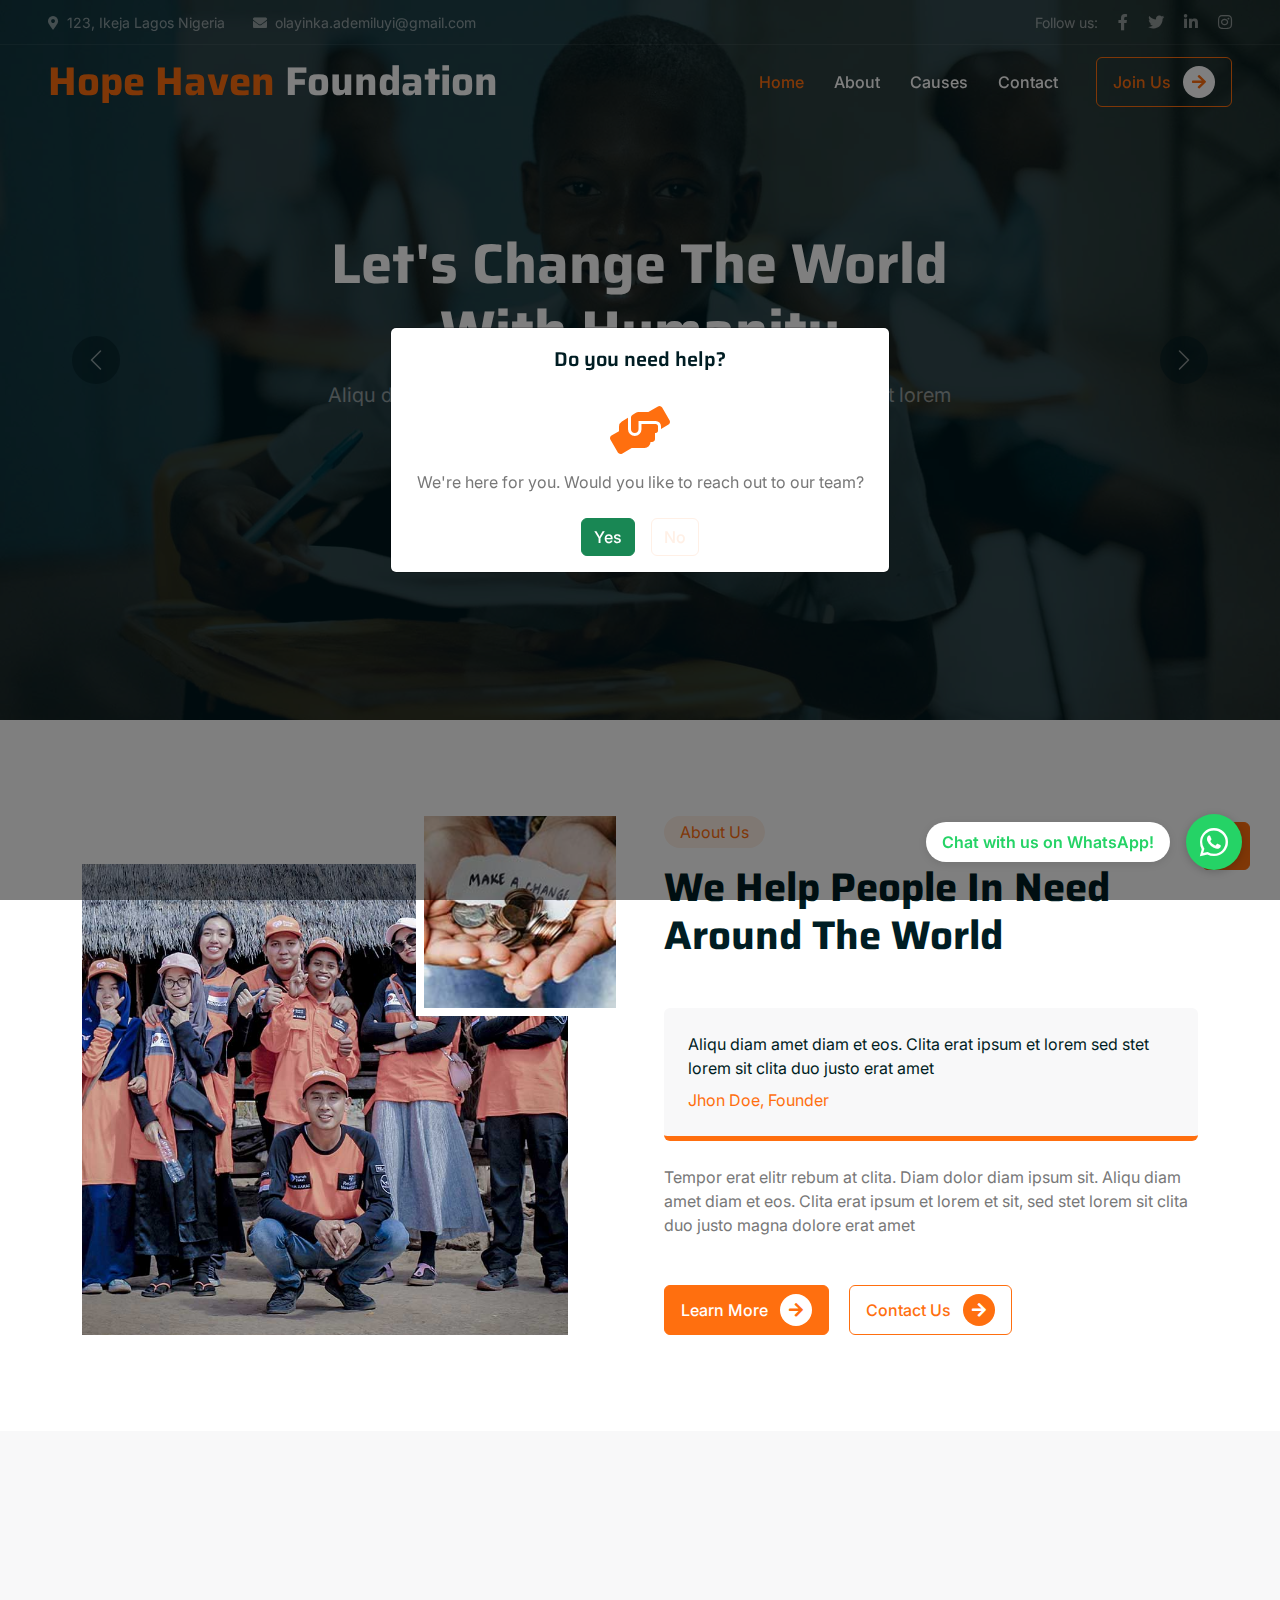
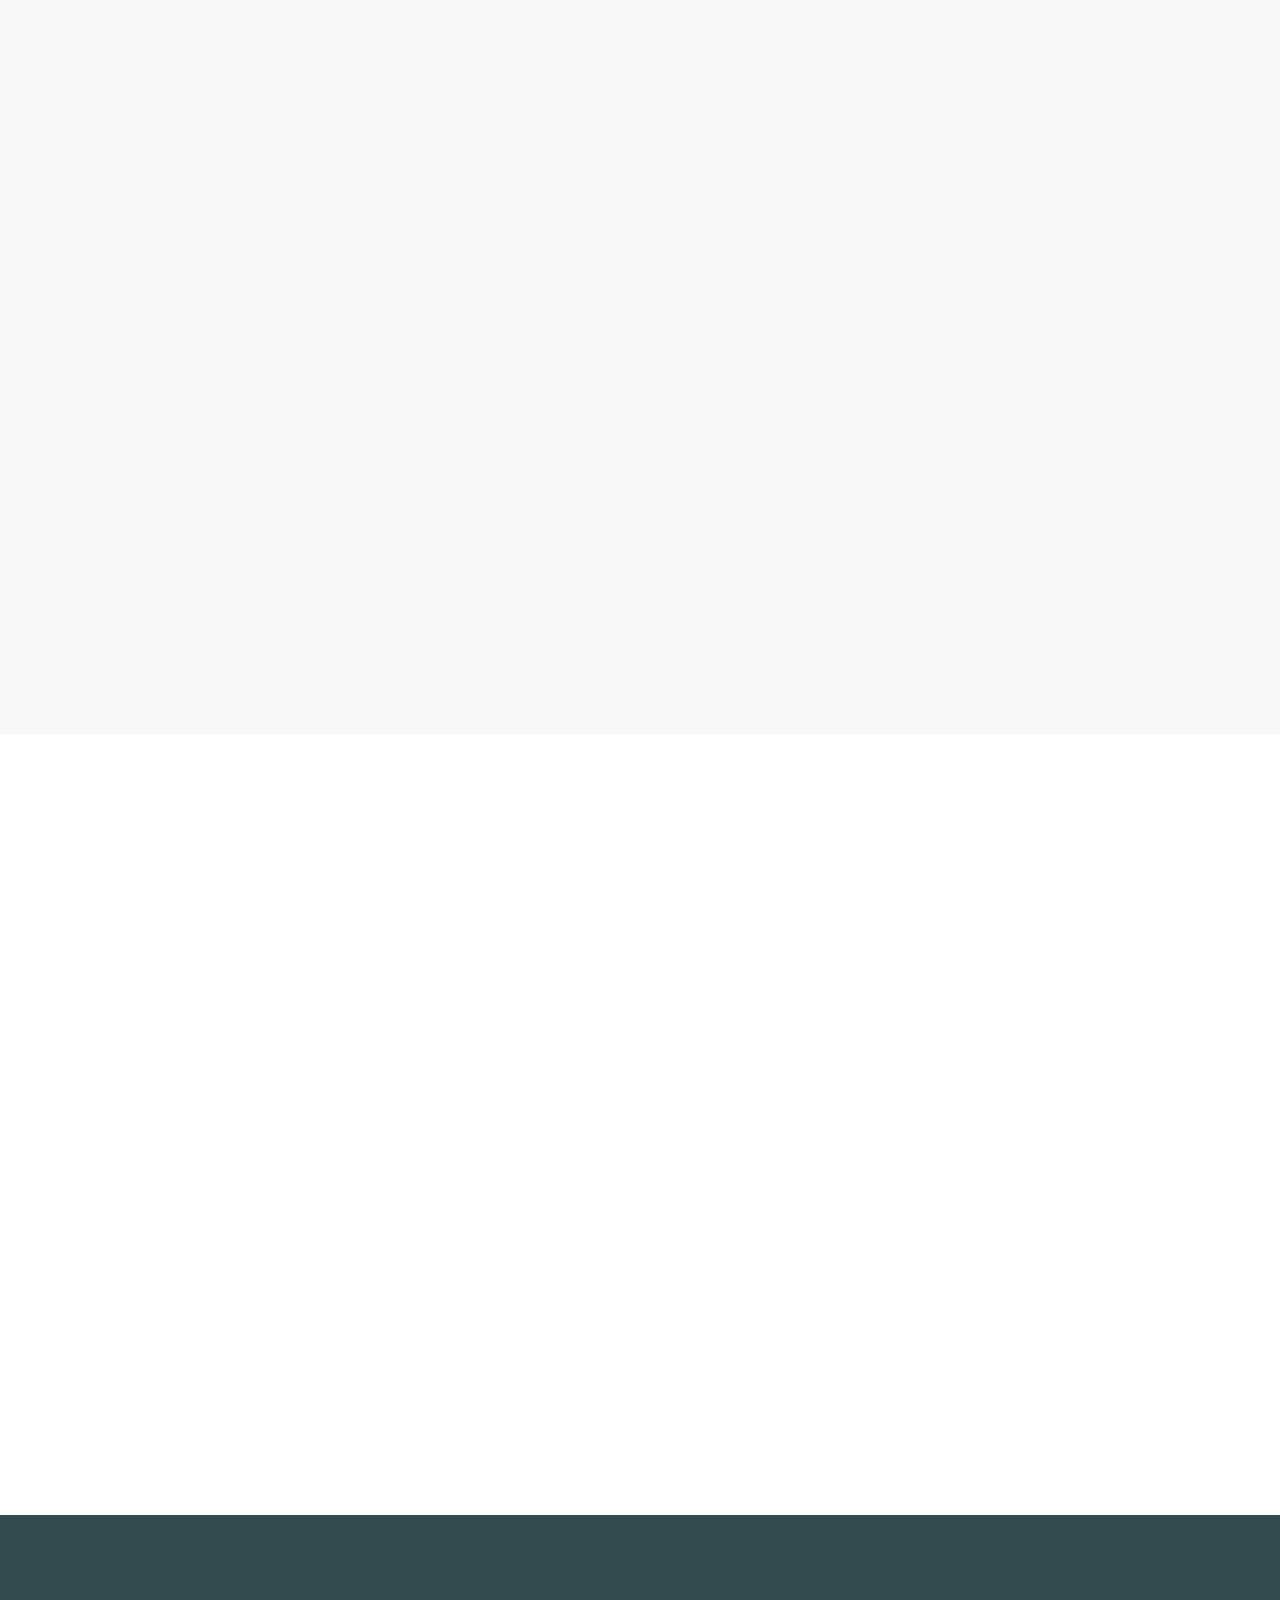
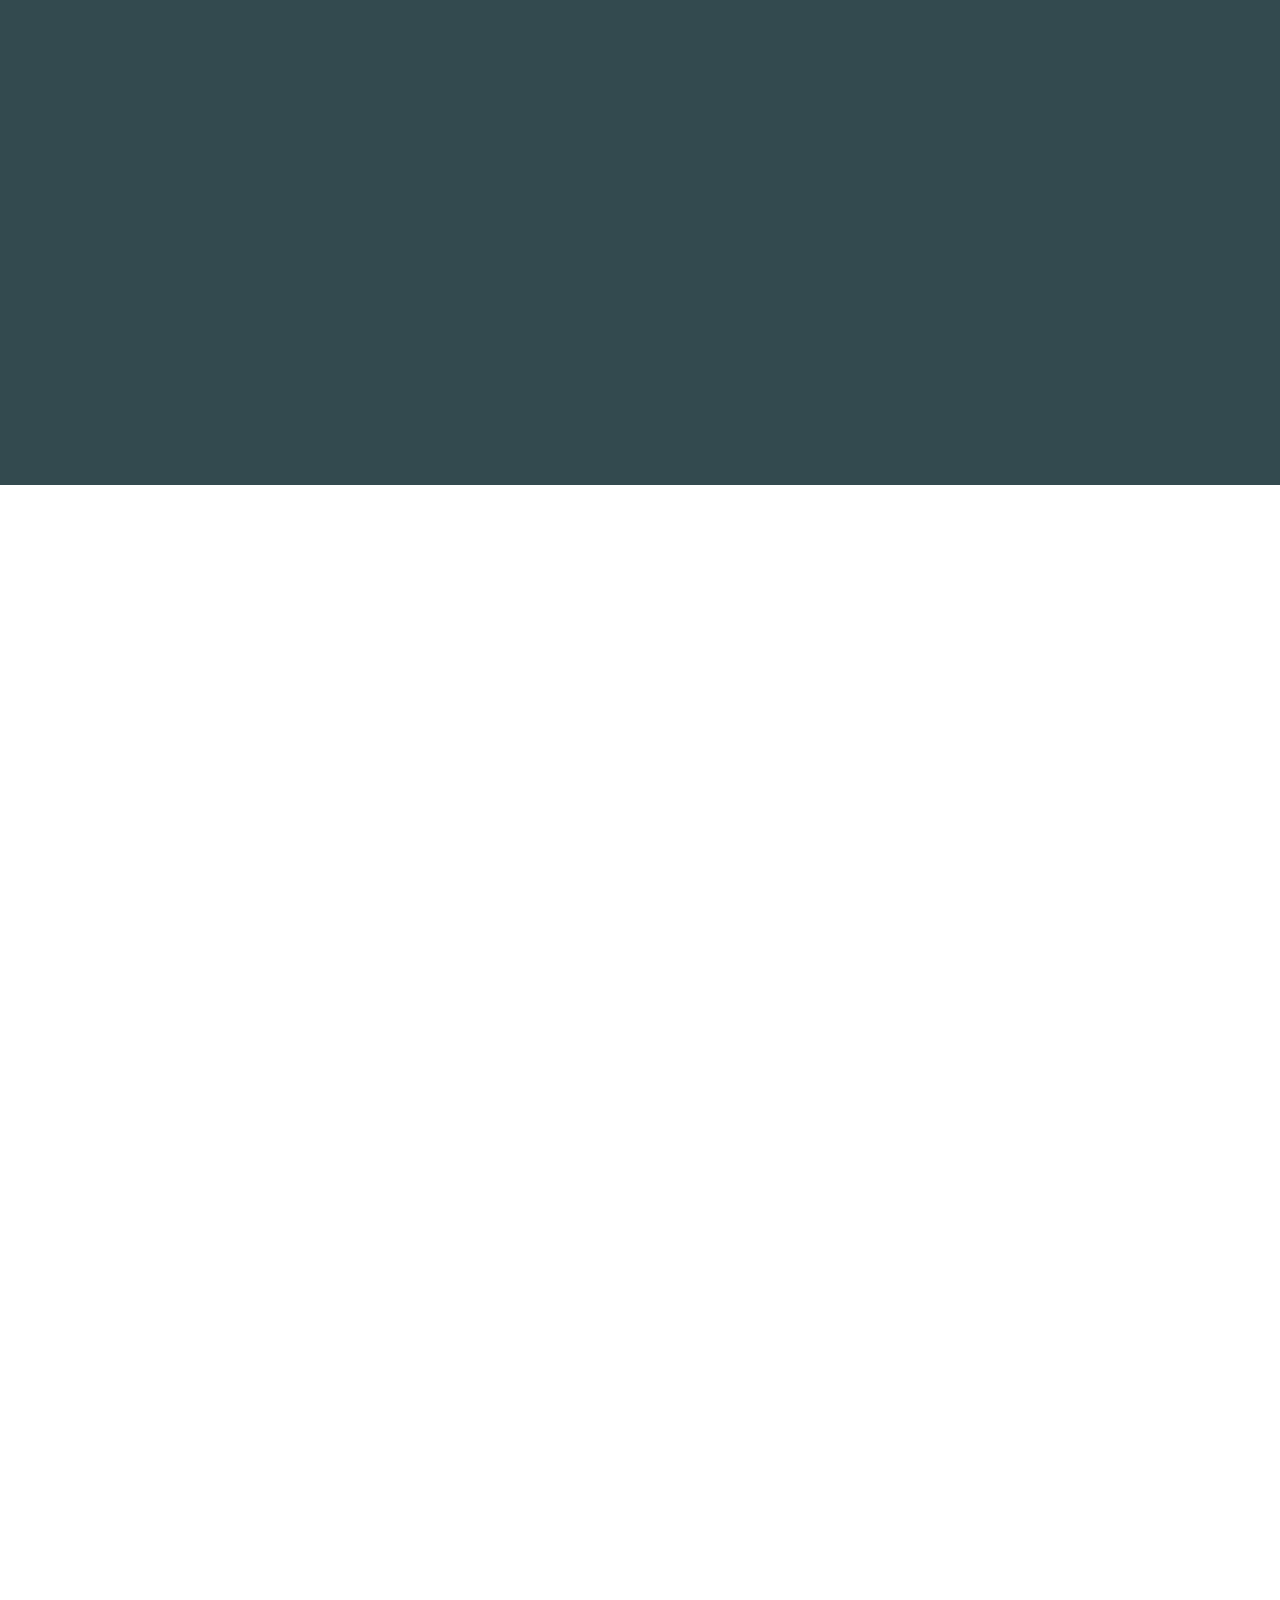
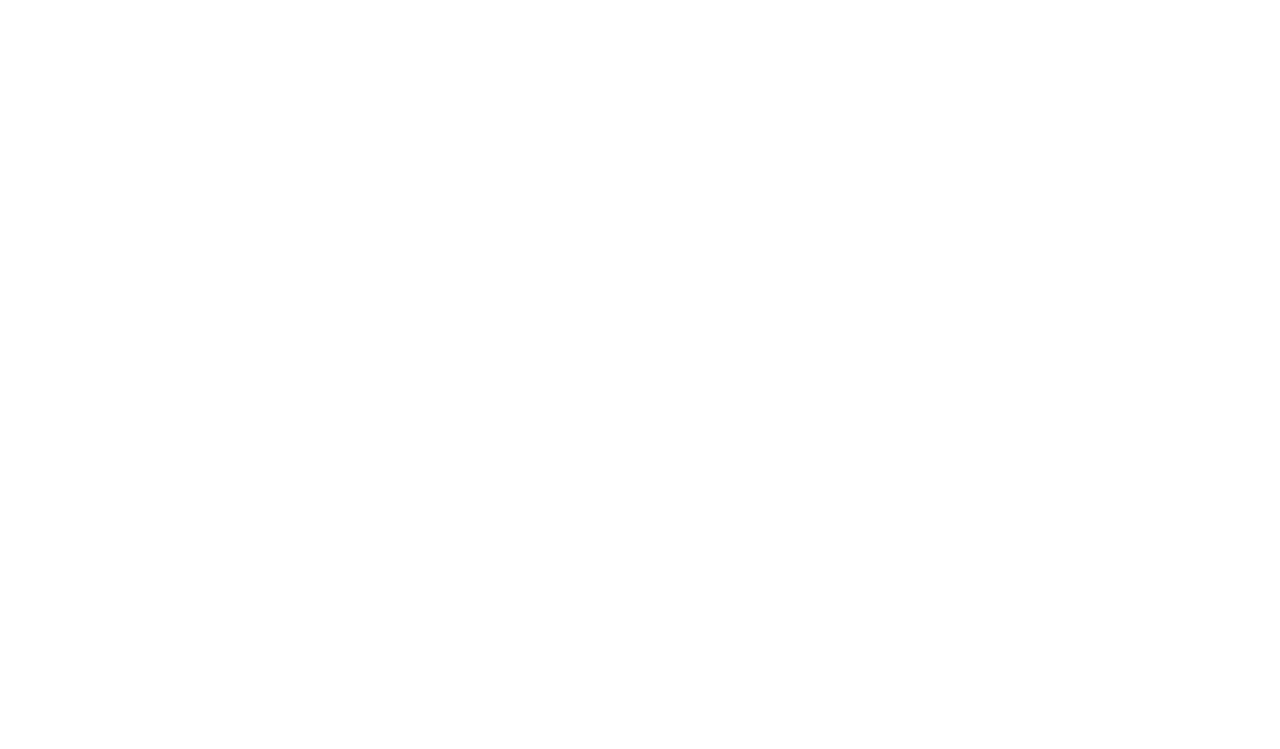
<file: index.html>
<!DOCTYPE html>
<html lang="en">

<head>
    <meta charset="utf-8">
    <title>Hope Haven Foundation</title>
    <meta content="width=device-width, initial-scale=1.0" name="viewport">
    <meta content="" name="keywords">
    <meta content="" name="description">

    <!-- Favicon -->
    <link href="img/favicon.ico" rel="icon">

    <!-- Google Web Fonts -->
    <link rel="preconnect" href="https://fonts.googleapis.com">
    <link rel="preconnect" href="https://fonts.gstatic.com" crossorigin>
    <link href="https://fonts.googleapis.com/css2?family=Inter:wght@400;500;600&family=Saira:wght@500;600;700&display=swap" rel="stylesheet"> 

    <!-- Icon Font Stylesheet -->
    <link href="https://cdnjs.cloudflare.com/ajax/libs/font-awesome/5.10.0/css/all.min.css" rel="stylesheet">
    <link href="https://cdn.jsdelivr.net/npm/bootstrap-icons@1.4.1/font/bootstrap-icons.css" rel="stylesheet">

    <!-- Libraries Stylesheet -->
    <link href="lib/animate/animate.min.css" rel="stylesheet">
    <link href="lib/owlcarousel/assets/owl.carousel.min.css" rel="stylesheet">

    <!-- Customized Bootstrap Stylesheet -->
    <link href="css/bootstrap.min.css" rel="stylesheet">

    <!-- Template Stylesheet -->
    <link href="css/style.css" rel="stylesheet">
</head>

<body>
    <!-- Spinner Start -->
    <div id="spinner" class="show bg-white position-fixed translate-middle w-100 vh-100 top-50 start-50 d-flex align-items-center justify-content-center">
        <div class="spinner-grow text-primary" role="status"></div>
    </div>
    <!-- Spinner End -->


    <!-- Navbar Start -->
    <div class="container-fluid fixed-top px-0 wow fadeIn" data-wow-delay="0.1s">
        <div class="top-bar text-white-50 row gx-0 align-items-center d-none d-lg-flex">
            <div class="col-lg-6 px-5 text-start">
                <small><i class="fa fa-map-marker-alt me-2"></i>123, Ikeja Lagos Nigeria</small>
                <small class="ms-4"><i class="fa fa-envelope me-2"></i>olayinka.ademiluyi@gmail.com</small>
            </div>
            <div class="col-lg-6 px-5 text-end">
                <small>Follow us:</small>
                <a class="text-white-50 ms-3" href=""><i class="fab fa-facebook-f"></i></a>
                <a class="text-white-50 ms-3" href=""><i class="fab fa-twitter"></i></a>
                <a class="text-white-50 ms-3" href=""><i class="fab fa-linkedin-in"></i></a>
                <a class="text-white-50 ms-3" href=""><i class="fab fa-instagram"></i></a>
            </div>
        </div>

        <nav class="navbar navbar-expand-lg navbar-dark py-lg-0 px-lg-5 wow fadeIn" data-wow-delay="0.1s">
            <a href="index.html" class="navbar-brand ms-4 ms-lg-0">
                <h1 class="fw-bold text-primary m-0">Hope Haven<span class="text-white"> Foundation</span></h1>
            </a>
            <button type="button" class="navbar-toggler me-4" data-bs-toggle="collapse" data-bs-target="#navbarCollapse">
                <span class="navbar-toggler-icon"></span>
            </button>
            <div class="collapse navbar-collapse" id="navbarCollapse">
                <div class="navbar-nav ms-auto p-4 p-lg-0">
                    <a href="index.html" class="nav-item nav-link active">Home</a>
                    <a href="about.html" class="nav-item nav-link">About</a>
                    <a href="causes.html" class="nav-item nav-link">Causes</a>
                    <!-- <div class="nav-item dropdown">
                        <a href="#" class="nav-link dropdown-toggle" data-bs-toggle="dropdown">Pages</a>
                        <div class="dropdown-menu m-0">
                            <a href="service.html" class="dropdown-item">Service</a>
                            <a href="donate.html" class="dropdown-item">Donate</a>
                            <a href="team.html" class="dropdown-item">Our Team</a>
                            <a href="testimonial.html" class="dropdown-item">Testimonial</a>
                            <a href="404.html" class="dropdown-item">404 Page</a>
                        </div>
                    </div> -->
                    <a href="contact.html" class="nav-item nav-link">Contact</a>
                </div>
                <div class="d-none d-lg-flex ms-2">
                    <a class="btn btn-outline-primary py-2 px-3" href="#" id="joinUsBtn">
                        Join Us
                        <div class="d-inline-flex btn-sm-square bg-white text-primary rounded-circle ms-2">
                            <i class="fa fa-arrow-right"></i>
                        </div>
                    </a>
                </div>
            </div>
        </nav>
    </div>
    <!-- Navbar End -->


    <!-- Carousel Start -->
    <div class="container-fluid p-0 mb-5">
        <div id="header-carousel" class="carousel slide" data-bs-ride="carousel">
            <div class="carousel-inner">
                <div class="carousel-item active">
                    <img class="w-100" src="img/carousel-1.jpg" alt="Image">
                    <div class="carousel-caption">
                        <div class="container">
                            <div class="row justify-content-center">
                                <div class="col-lg-7 pt-5">
                                    <h1 class="display-4 text-white mb-3 animated slideInDown">Let's Change The World With Humanity</h1>
                                    <p class="fs-5 text-white-50 mb-5 animated slideInDown">Aliqu diam amet diam et eos. Clita erat ipsum et lorem sed stet lorem sit clita duo justo erat amet</p>
                                    <a class="btn btn-primary py-2 px-3 animated slideInDown" href="">
                                        Learn More
                                        <div class="d-inline-flex btn-sm-square bg-white text-primary rounded-circle ms-2">
                                            <i class="fa fa-arrow-right"></i>
                                        </div>
                                    </a>
                                </div>
                            </div>
                        </div>
                    </div>
                </div>
                <div class="carousel-item">
                    <img class="w-100" src="img/carousel-2.jpg" alt="Image">
                    <div class="carousel-caption">
                        <div class="container">
                            <div class="row justify-content-center">
                                <div class="col-lg-7 pt-5">
                                    <h1 class="display-4 text-white mb-3 animated slideInDown">Let's Save More Lifes With Our Helping Hand</h1>
                                    <p class="fs-5 text-white-50 mb-5 animated slideInDown">Aliqu diam amet diam et eos. Clita erat ipsum et lorem sed stet lorem sit clita duo justo erat amet</p>
                                    <a class="btn btn-primary py-2 px-3 animated slideInDown" href="">
                                        Learn More
                                        <div class="d-inline-flex btn-sm-square bg-white text-primary rounded-circle ms-2">
                                            <i class="fa fa-arrow-right"></i>
                                        </div>
                                    </a>
                                </div>
                            </div>
                        </div>
                    </div>
                </div>
            </div>
            <button class="carousel-control-prev" type="button" data-bs-target="#header-carousel"
                data-bs-slide="prev">
                <span class="carousel-control-prev-icon" aria-hidden="true"></span>
                <span class="visually-hidden">Previous</span>
            </button>
            <button class="carousel-control-next" type="button" data-bs-target="#header-carousel"
                data-bs-slide="next">
                <span class="carousel-control-next-icon" aria-hidden="true"></span>
                <span class="visually-hidden">Next</span>
            </button>
        </div>
    </div>
    <!-- Carousel End -->


    <!-- About Start -->
    <div class="container-xxl py-5">
        <div class="container">
            <div class="row g-5">
                <div class="col-lg-6 wow fadeInUp" data-wow-delay="0.1s">
                    <div class="position-relative overflow-hidden h-100" style="min-height: 400px;">
                        <img class="position-absolute w-100 h-100 pt-5 pe-5" src="img/about-1.jpg" alt="" style="object-fit: cover;">
                        <img class="position-absolute top-0 end-0 bg-white ps-2 pb-2" src="img/about-2.jpg" alt="" style="width: 200px; height: 200px;">
                    </div>
                </div>
                <div class="col-lg-6 wow fadeInUp" data-wow-delay="0.5s">
                    <div class="h-100">
                        <div class="d-inline-block rounded-pill bg-secondary text-primary py-1 px-3 mb-3">About Us</div>
                        <h1 class="display-6 mb-5">We Help People In Need Around The World</h1>
                        <div class="bg-light border-bottom border-5 border-primary rounded p-4 mb-4">
                            <p class="text-dark mb-2">Aliqu diam amet diam et eos. Clita erat ipsum et lorem sed stet lorem sit clita duo justo erat amet</p>
                            <span class="text-primary">Jhon Doe, Founder</span>
                        </div>
                        <p class="mb-5">Tempor erat elitr rebum at clita. Diam dolor diam ipsum sit. Aliqu diam amet diam et eos. Clita erat ipsum et lorem et sit, sed stet lorem sit clita duo justo magna dolore erat amet</p>
                        <a class="btn btn-primary py-2 px-3 me-3" href="">
                            Learn More
                            <div class="d-inline-flex btn-sm-square bg-white text-primary rounded-circle ms-2">
                                <i class="fa fa-arrow-right"></i>
                            </div>
                        </a>
                        <a class="btn btn-outline-primary py-2 px-3" href="">
                            Contact Us
                            <div class="d-inline-flex btn-sm-square bg-primary text-white rounded-circle ms-2">
                                <i class="fa fa-arrow-right"></i>
                            </div>
                        </a>
                    </div>
                </div>
            </div>
        </div>
    </div>
    <!-- About End -->


    <!-- Causes Start -->
    <div class="container-xxl bg-light my-5 py-5">
        <div class="container py-5">
            <div class="text-center mx-auto mb-5 wow fadeInUp" data-wow-delay="0.1s" style="max-width: 500px;">
                <div class="d-inline-block rounded-pill bg-secondary text-primary py-1 px-3 mb-3">Feature Causes</div>
                <h1 class="display-6 mb-5">Every Child Deserves The Opportunity To Learn</h1>
            </div>
            <div class="row g-4 justify-content-center">
                <div class="col-lg-4 col-md-6 wow fadeInUp" data-wow-delay="0.1s">
                    <div class="causes-item d-flex flex-column bg-white border-top border-5 border-primary rounded-top overflow-hidden h-100">
                        <div class="text-center p-4 pt-0">
                            <div class="d-inline-block bg-primary text-white rounded-bottom fs-5 pb-1 px-3 mb-4">
                                <small>Education</small>
                            </div>
                            <h5 class="mb-3">Education For African Children</h5>
                            <p>Tempor erat elitr rebum at clita dolor diam ipsum sit diam amet diam et eos</p>
                            <div class="causes-progress bg-light p-3 pt-2">
                                <div class="d-flex justify-content-between">
                                    <p class="text-dark">$10,000 <small class="text-body">Goal</small></p>
                                    <p class="text-dark">$9,542 <small class="text-body">Raised</small></p>
                                </div>
                                <div class="progress">
                                    <div class="progress-bar" role="progressbar" aria-valuenow="90" aria-valuemin="0" aria-valuemax="100">
                                        <span>90%</span>
                                    </div>
                                </div>
                            </div>
                        </div>
                        <div class="position-relative mt-auto">
                            <img class="img-fluid" src="img/courses-1.jpg" alt="">
                            <div class="causes-overlay">
                                <a class="btn btn-outline-primary" href="">
                                    Read More
                                    <div class="d-inline-flex btn-sm-square bg-primary text-white rounded-circle ms-2">
                                        <i class="fa fa-arrow-right"></i>
                                    </div>
                                </a>
                            </div>
                        </div>
                    </div>
                </div>
                <div class="col-lg-4 col-md-6 wow fadeInUp" data-wow-delay="0.3s">
                    <div class="causes-item d-flex flex-column bg-white border-top border-5 border-primary rounded-top overflow-hidden h-100">
                        <div class="text-center p-4 pt-0">
                            <div class="d-inline-block bg-primary text-white rounded-bottom fs-5 pb-1 px-3 mb-4">
                                <small>Pure Water</small>
                            </div>
                            <h5 class="mb-3">Ensure Pure Drinking Water</h5>
                            <p>Tempor erat elitr rebum at clita dolor diam ipsum sit diam amet diam et eos</p>
                            <div class="causes-progress bg-light p-3 pt-2">
                                <div class="d-flex justify-content-between">
                                    <p class="text-dark">$10,000 <small class="text-body">Goal</small></p>
                                    <p class="text-dark">$9,542 <small class="text-body">Raised</small></p>
                                </div>
                                <div class="progress">
                                    <div class="progress-bar" role="progressbar" aria-valuenow="90" aria-valuemin="0" aria-valuemax="100">
                                        <span>90%</span>
                                    </div>
                                </div>
                            </div>
                        </div>
                        <div class="position-relative mt-auto">
                            <img class="img-fluid" src="img/courses-2.jpg" alt="">
                            <div class="causes-overlay">
                                <a class="btn btn-outline-primary" href="">
                                    Read More
                                    <div class="d-inline-flex btn-sm-square bg-primary text-white rounded-circle ms-2">
                                        <i class="fa fa-arrow-right"></i>
                                    </div>
                                </a>
                            </div>
                        </div>
                    </div>
                </div>
                <div class="col-lg-4 col-md-6 wow fadeInUp" data-wow-delay="0.5s">
                    <div class="causes-item d-flex flex-column bg-white border-top border-5 border-primary rounded-top overflow-hidden h-100">
                        <div class="text-center p-4 pt-0">
                            <div class="d-inline-block bg-primary text-white rounded-bottom fs-5 pb-1 px-3 mb-4">
                                <small>Healthy Life</small>
                            </div>
                            <h5 class="mb-3">Ensure Medical Treatment</h5>
                            <p>Tempor erat elitr rebum at clita dolor diam ipsum sit diam amet diam et eos</p>
                            <div class="causes-progress bg-light p-3 pt-2">
                                <div class="d-flex justify-content-between">
                                    <p class="text-dark">$10,000 <small class="text-body">Goal</small></p>
                                    <p class="text-dark">$9,542 <small class="text-body">Raised</small></p>
                                </div>
                                <div class="progress">
                                    <div class="progress-bar" role="progressbar" aria-valuenow="90" aria-valuemin="0" aria-valuemax="100">
                                        <span>90%</span>
                                    </div>
                                </div>
                            </div>
                        </div>
                        <div class="position-relative mt-auto">
                            <img class="img-fluid" src="img/courses-3.jpg" alt="">
                            <div class="causes-overlay">
                                <a class="btn btn-outline-primary" href="">
                                    Read More
                                    <div class="d-inline-flex btn-sm-square bg-primary text-white rounded-circle ms-2">
                                        <i class="fa fa-arrow-right"></i>
                                    </div>
                                </a>
                            </div>
                        </div>
                    </div>
                </div>
            </div>
        </div>
    </div>
    <!-- Causes End -->


    <!-- Service Start -->
    <div class="container-xxl py-5">
        <div class="container">
            <div class="text-center mx-auto mb-5 wow fadeInUp" data-wow-delay="0.1s" style="max-width: 500px;">
                <div class="d-inline-block rounded-pill bg-secondary text-primary py-1 px-3 mb-3">What We Do</div>
                <h1 class="display-6 mb-5">Learn More What We Do And Get Involved</h1>
            </div>
            <div class="row g-4 justify-content-center">
                <div class="col-lg-4 col-md-6 wow fadeInUp" data-wow-delay="0.1s">
                    <div class="service-item bg-white text-center h-100 p-4 p-xl-5">
                        <img class="img-fluid mb-4" src="img/icon-1.png" alt="">
                        <h4 class="mb-3">Child Education</h4>
                        <p class="mb-4">Tempor ut dolore lorem kasd vero ipsum sit eirmod sit. Ipsum diam justo sed vero dolor duo.</p>
                        <a class="btn btn-outline-primary px-3" href="">
                            Learn More
                            <div class="d-inline-flex btn-sm-square bg-primary text-white rounded-circle ms-2">
                                <i class="fa fa-arrow-right"></i>
                            </div>
                        </a>
                    </div>
                </div>
                <div class="col-lg-4 col-md-6 wow fadeInUp" data-wow-delay="0.3s">
                    <div class="service-item bg-white text-center h-100 p-4 p-xl-5">
                        <img class="img-fluid mb-4" src="img/icon-2.png" alt="">
                        <h4 class="mb-3">Medical Treatment</h4>
                        <p class="mb-4">Tempor ut dolore lorem kasd vero ipsum sit eirmod sit. Ipsum diam justo sed vero dolor duo.</p>
                        <a class="btn btn-outline-primary px-3" href="">
                            Learn More
                            <div class="d-inline-flex btn-sm-square bg-primary text-white rounded-circle ms-2">
                                <i class="fa fa-arrow-right"></i>
                            </div>
                        </a>
                    </div>
                </div>
                <div class="col-lg-4 col-md-6 wow fadeInUp" data-wow-delay="0.5s">
                    <div class="service-item bg-white text-center h-100 p-4 p-xl-5">
                        <img class="img-fluid mb-4" src="img/icon-3.png" alt="">
                        <h4 class="mb-3">Pure Drinking Water</h4>
                        <p class="mb-4">Tempor ut dolore lorem kasd vero ipsum sit eirmod sit. Ipsum diam justo sed vero dolor duo.</p>
                        <a class="btn btn-outline-primary px-3" href="">
                            Learn More
                            <div class="d-inline-flex btn-sm-square bg-primary text-white rounded-circle ms-2">
                                <i class="fa fa-arrow-right"></i>
                            </div>
                        </a>
                    </div>
                </div>
            </div>
        </div>
    </div>
    <!-- Service End -->


    <!-- Donate Start -->
    <div class="container-fluid donate my-5 py-5" data-parallax="scroll" data-image-src="img/carousel-2.jpg">
        <div class="container py-5">
            <div class="row g-5 align-items-center">
                <div class="col-lg-6 wow fadeIn" data-wow-delay="0.1s">
                    <div class="d-inline-block rounded-pill bg-secondary text-primary py-1 px-3 mb-3">Donate Now</div>
                    <h1 class="display-6 text-white mb-5">Thanks For The Results Achieved With You</h1>
                    <p class="text-white-50 mb-0">Tempor erat elitr rebum at clita. Diam dolor diam ipsum sit. Aliqu diam amet diam et eos. Clita erat ipsum et lorem et sit, sed stet lorem sit clita duo justo magna dolore erat amet</p>
                </div>
                <div class="col-lg-6 wow fadeIn" data-wow-delay="0.5s">
                    <div class="h-100 bg-white p-5">
                        <form>
                            <div class="row g-3">
                                <div class="col-12">
                                    <div class="form-floating">
                                        <input type="text" class="form-control bg-light border-0" id="name" placeholder="Your Name">
                                        <label for="name">Your Name</label>
                                    </div>
                                </div>
                                <div class="col-12">
                                    <div class="form-floating">
                                        <input type="email" class="form-control bg-light border-0" id="email" placeholder="Your Email">
                                        <label for="email">Your Email</label>
                                    </div>
                                </div>
                                <div class="col-12">
                                    <div class="btn-group d-flex justify-content-around">
                                        <input type="radio" class="btn-check" name="btnradio" id="btnradio1" checked>
                                        <label class="btn btn-light py-3" for="btnradio1">$10</label>

                                        <input type="radio" class="btn-check" name="btnradio" id="btnradio2">
                                        <label class="btn btn-light py-3" for="btnradio2">$20</label>

                                        <input type="radio" class="btn-check" name="btnradio" id="btnradio3">
                                        <label class="btn btn-light py-3" for="btnradio3">$30</label>
                                    </div>
                                </div>
                                <div class="col-12">
                                    <button class="btn btn-primary px-5" style="height: 60px;">
                                        Donate Now
                                        <div class="d-inline-flex btn-sm-square bg-white text-primary rounded-circle ms-2">
                                            <i class="fa fa-arrow-right"></i>
                                        </div>
                                    </button>
                                </div>
                            </div>
                        </form>
                    </div>
                </div>
            </div>
        </div>
    </div>
    <!-- Donate End -->


    <!-- Team Start -->
    <div class="container-xxl py-5">
        <div class="container">
            <div class="text-center mx-auto mb-5 wow fadeInUp" data-wow-delay="0.1s" style="max-width: 500px;">
                <div class="d-inline-block rounded-pill bg-secondary text-primary py-1 px-3 mb-3">Team Members</div>
                <h1 class="display-6 mb-5">Let's Meet With Our Ordinary Soldiers</h1>
            </div>
            <div class="row g-4">
                <div class="col-lg-3 col-md-6 wow fadeInUp" data-wow-delay="0.1s">
                    <div class="team-item position-relative rounded overflow-hidden">
                        <div class="overflow-hidden">
                            <img class="img-fluid" src="img/team-1.jpg" alt="">
                        </div>
                        <div class="team-text bg-light text-center p-4">
                            <h5>Full Name</h5>
                            <p class="text-primary">Designation</p>
                            <div class="team-social text-center">
                                <a class="btn btn-square" href=""><i class="fab fa-facebook-f"></i></a>
                                <a class="btn btn-square" href=""><i class="fab fa-twitter"></i></a>
                                <a class="btn btn-square" href=""><i class="fab fa-instagram"></i></a>
                            </div>
                        </div>
                    </div>
                </div>
                <div class="col-lg-3 col-md-6 wow fadeInUp" data-wow-delay="0.3s">
                    <div class="team-item position-relative rounded overflow-hidden">
                        <div class="overflow-hidden">
                            <img class="img-fluid" src="img/team-2.jpg" alt="">
                        </div>
                        <div class="team-text bg-light text-center p-4">
                            <h5>Full Name</h5>
                            <p class="text-primary">Designation</p>
                            <div class="team-social text-center">
                                <a class="btn btn-square" href=""><i class="fab fa-facebook-f"></i></a>
                                <a class="btn btn-square" href=""><i class="fab fa-twitter"></i></a>
                                <a class="btn btn-square" href=""><i class="fab fa-instagram"></i></a>
                            </div>
                        </div>
                    </div>
                </div>
                <div class="col-lg-3 col-md-6 wow fadeInUp" data-wow-delay="0.5s">
                    <div class="team-item position-relative rounded overflow-hidden">
                        <div class="overflow-hidden">
                            <img class="img-fluid" src="img/team-3.jpg" alt="">
                        </div>
                        <div class="team-text bg-light text-center p-4">
                            <h5>Full Name</h5>
                            <p class="text-primary">Designation</p>
                            <div class="team-social text-center">
                                <a class="btn btn-square" href=""><i class="fab fa-facebook-f"></i></a>
                                <a class="btn btn-square" href=""><i class="fab fa-twitter"></i></a>
                                <a class="btn btn-square" href=""><i class="fab fa-instagram"></i></a>
                            </div>
                        </div>
                    </div>
                </div>
                <div class="col-lg-3 col-md-6 wow fadeInUp" data-wow-delay="0.7s">
                    <div class="team-item position-relative rounded overflow-hidden">
                        <div class="overflow-hidden">
                            <img class="img-fluid" src="img/team-4.jpg" alt="">
                        </div>
                        <div class="team-text bg-light text-center p-4">
                            <h5>Full Name</h5>
                            <p class="text-primary">Designation</p>
                            <div class="team-social text-center">
                                <a class="btn btn-square" href=""><i class="fab fa-facebook-f"></i></a>
                                <a class="btn btn-square" href=""><i class="fab fa-twitter"></i></a>
                                <a class="btn btn-square" href=""><i class="fab fa-instagram"></i></a>
                            </div>
                        </div>
                    </div>
                </div>
            </div>
        </div>
    </div>
    <!-- Team End -->


    <!-- Testimonial Start -->
    <div class="container-xxl py-5">
        <div class="container">
            <div class="text-center mx-auto mb-5 wow fadeInUp" data-wow-delay="0.1s" style="max-width: 500px;">
                <div class="d-inline-block rounded-pill bg-secondary text-primary py-1 px-3 mb-3">Testimonial</div>
                <h1 class="display-6 mb-5">Trusted By Thousands Of People And Nonprofits</h1>
            </div>
            <div class="owl-carousel testimonial-carousel wow fadeInUp" data-wow-delay="0.1s">
                <div class="testimonial-item text-center">
                    <img class="img-fluid bg-light rounded-circle p-2 mx-auto mb-4" src="img/testimonial-1.jpg" style="width: 100px; height: 100px;">
                    <div class="testimonial-text rounded text-center p-4">
                        <p>Clita clita tempor justo dolor ipsum amet kasd amet duo justo duo duo labore sed sed. Magna ut diam sit et amet stet eos sed clita erat magna elitr erat sit sit erat at rebum justo sea clita.</p>
                        <h5 class="mb-1">Doner Name</h5>
                        <span class="fst-italic">Profession</span>
                    </div>
                </div>
                <div class="testimonial-item text-center">
                    <img class="img-fluid bg-light rounded-circle p-2 mx-auto mb-4" src="img/testimonial-2.jpg" style="width: 100px; height: 100px;">
                    <div class="testimonial-text rounded text-center p-4">
                        <p>Clita clita tempor justo dolor ipsum amet kasd amet duo justo duo duo labore sed sed. Magna ut diam sit et amet stet eos sed clita erat magna elitr erat sit sit erat at rebum justo sea clita.</p>
                        <h5 class="mb-1">Doner Name</h5>
                        <span class="fst-italic">Profession</span>
                    </div>
                </div>
                <div class="testimonial-item text-center">
                    <img class="img-fluid bg-light rounded-circle p-2 mx-auto mb-4" src="img/testimonial-3.jpg" style="width: 100px; height: 100px;">
                    <div class="testimonial-text rounded text-center p-4">
                        <p>Clita clita tempor justo dolor ipsum amet kasd amet duo justo duo duo labore sed sed. Magna ut diam sit et amet stet eos sed clita erat magna elitr erat sit sit erat at rebum justo sea clita.</p>
                        <h5 class="mb-1">Doner Name</h5>
                        <span class="fst-italic">Profession</span>
                    </div>
                </div>
            </div>
        </div>
    </div>
    <!-- Testimonial End -->


    <!-- Footer Start -->
    <div class="container-fluid bg-dark text-white-50 footer mt-5 pt-5 wow fadeIn" data-wow-delay="0.1s">
        <div class="container py-5">
            <div class="row g-5">
                <div class="col-lg-3 col-md-6">
                    <h1 class="fw-bold text-primary mb-4">Hope Haven<span class="text-white"> Foundation</span></h1>
                    <p>Diam dolor diam ipsum sit. Aliqu diam amet diam et eos. Clita erat ipsum et lorem et sit, sed stet lorem sit clita</p>
                    <div class="d-flex pt-2">
                        <a class="btn btn-square me-1" href=""><i class="fab fa-twitter"></i></a>
                        <a class="btn btn-square me-1" href=""><i class="fab fa-facebook-f"></i></a>
                        <a class="btn btn-square me-1" href=""><i class="fab fa-youtube"></i></a>
                        <a class="btn btn-square me-0" href=""><i class="fab fa-linkedin-in"></i></a>
                    </div>
                </div>
                <div class="col-lg-3 col-md-6">
                    <h5 class="text-light mb-4">Address</h5>
                    <p><i class="fa fa-map-marker-alt me-3"></i>123, Ikeja Lagos Nigeria</p>
                    <p><i class="fa fa-phone-alt me-3"></i>+234 802 872 4180</p>
                    <p><i class="fa fa-envelope me-3"></i>olayinka.ademiluyi@gmail.com</p>
                </div>
                <div class="col-lg-3 col-md-6">
                    <h5 class="text-light mb-4">Quick Links</h5>
                    <a class="btn btn-link" href="">About Us</a>
                    <a class="btn btn-link" href="">Contact Us</a>
                    <a class="btn btn-link" href="">Our Services</a>
                </div>
                <div class="col-lg-3 col-md-6">
                    <h5 class="text-light mb-4">Newsletter</h5>
                    <p>Dolor amet sit justo amet elitr clita ipsum elitr est.</p>
                    <div class="position-relative mx-auto" style="max-width: 400px;">
                        <input class="form-control bg-transparent w-100 py-3 ps-4 pe-5" type="text" placeholder="Your email">
                        <button type="button" class="btn btn-primary py-2 position-absolute top-0 end-0 mt-2 me-2">SignUp</button>
                    </div>
                </div>
            </div>
        </div>
        <div class="container-fluid copyright">
            <div class="container">
                <div class="row">
                    <div class="col-md-6 text-center text-md-start mb-3 mb-md-0">
                        &copy; <a href="#">Hope Haven Foundation</a>, All Right Reserved.
                    </div>
                    <div class="col-md-6 text-center text-md-end">
                        <!--/*** This template is free as long as you keep the footer author’s credit link/attribution link/backlink. If you'd like to use the template without the footer author’s credit link/attribution link/backlink, you can purchase the Credit Removal License from "https://htmlcodex.com/credit-removal". Thank you for your support. ***/-->
                        Designed By <a href="https://lalatech.com.ng">LALA TECH</a>
                    </div>
                </div>
            </div>
        </div>
    </div>
    <!-- Footer End -->


    <!-- Back to Top -->
    <a href="#" class="btn btn-lg btn-primary btn-lg-square back-to-top"><i class="bi bi-arrow-up"></i></a>


    <!-- JavaScript Libraries -->
    <script src="https://code.jquery.com/jquery-3.4.1.min.js"></script>
    <script src="https://cdn.jsdelivr.net/npm/bootstrap@5.0.0/dist/js/bootstrap.bundle.min.js"></script>
    <script src="lib/wow/wow.min.js"></script>
    <script src="lib/easing/easing.min.js"></script>
    <script src="lib/waypoints/waypoints.min.js"></script>
    <script src="lib/owlcarousel/owl.carousel.min.js"></script>
    <script src="lib/parallax/parallax.min.js"></script>

    <!-- Template Javascript -->
    <script src="js/main.js"></script>

    <!-- Join Us Modal -->
    <div class="modal fade" id="joinUsModal" tabindex="-1" aria-labelledby="joinUsModalLabel" aria-hidden="true">
      <div class="modal-dialog modal-dialog-centered">
        <div class="modal-content">
          <form id="joinUsForm">
            <div class="modal-header">
              <h5 class="modal-title" id="joinUsModalLabel">Join Us</h5>
              <button type="button" class="btn-close" data-bs-dismiss="modal" aria-label="Close"></button>
            </div>
            <div class="modal-body">
                <div class="mb-3">
                    <label for="joinName" class="form-label">Name</label>
                    <input type="text" class="form-control" id="joinName" required>
                </div>
                <div class="mb-3">
                    <label for="joinEmail" class="form-label">Email</label>
                    <input type="email" class="form-control" id="joinEmail" required>
                </div>
                <div class="mb-3">
                    <label for="joinHelp" class="form-label">What can you do for us?</label>
                    <textarea class="form-control" id="joinHelp" rows="3" required></textarea>
                </div>
            </div>
            <div class="modal-footer">
              <button type="submit" class="btn btn-primary">Submit</button>
            </div>
          </form>
        </div>
      </div>
    </div>

    <!-- Confetti Canvas -->
    <canvas id="confetti-canvas" style="display:none;position:fixed;top:0;left:0;width:100vw;height:100vh;pointer-events:none;z-index:9999;"></canvas>

    <script>
    // Join Us Modal logic
    document.getElementById('joinUsBtn').addEventListener('click', function(e) {
        e.preventDefault();
        var modal = new bootstrap.Modal(document.getElementById('joinUsModal'));
        modal.show();
    });

    // Confetti effect for Join Us
    function launchConfetti() {
        const canvas = document.getElementById('confetti-canvas');
        canvas.width = window.innerWidth;
        canvas.height = window.innerHeight;
        canvas.style.display = 'block';
        const ctx = canvas.getContext('2d');
        const confettiCount = 150;
        const confetti = [];

        for (let i = 0; i < confettiCount; i++) {
            confetti.push({
                x: Math.random() * canvas.width,
                y: Math.random() * -canvas.height,
                r: Math.random() * 6 + 4,
                d: Math.random() * confettiCount,
                color: `hsl(${Math.floor(Math.random()*360)},70%,60%)`,
                tilt: Math.floor(Math.random() * 10) - 10,
                tiltAngleIncremental: (Math.random() * 0.07) + .05,
                tiltAngle: 0
            });
        }

        function drawConfetti() {
            ctx.clearRect(0, 0, canvas.width, canvas.height);
            confetti.forEach(c => {
                ctx.beginPath();
                ctx.lineWidth = c.r;
                ctx.strokeStyle = c.color;
                ctx.moveTo(c.x + c.tilt + (c.r/3), c.y);
                ctx.lineTo(c.x + c.tilt, c.y + c.tilt + c.r);
                ctx.stroke();
            });
            updateConfetti();
        }

        function updateConfetti() {
            for (let i = 0; i < confettiCount; i++) {
                let c = confetti[i];
                c.y += (Math.cos(c.d) + 3 + c.r / 2) / 2;
                c.x += Math.sin(0.01 * c.d);
                c.tiltAngle += c.tiltAngleIncremental;
                c.tilt = Math.sin(c.tiltAngle - (i % 3)) * 15;

                if (c.y > canvas.height) {
                    confetti[i] = {
                        x: Math.random() * canvas.width,
                        y: -10,
                        r: c.r,
                        d: c.d,
                        color: c.color,
                        tilt: c.tilt,
                        tiltAngleIncremental: c.tiltAngleIncremental,
                        tiltAngle: c.tiltAngle
                    };
                }
            }
        }

        let duration = 5000; // 5 seconds
        let start = null;
        function animateConfetti(ts) {
            if (!start) start = ts;
            let progress = ts - start;
            drawConfetti();
            if (progress < duration) {
                requestAnimationFrame(animateConfetti);
            } else {
                canvas.style.display = 'none';
            }
        }
        requestAnimationFrame(animateConfetti);
    }

    // Join Us form submit logic
    document.getElementById('joinUsForm').addEventListener('submit', function(e) {
        e.preventDefault();
        var name = document.getElementById('joinName').value.trim();
        var modal = bootstrap.Modal.getInstance(document.getElementById('joinUsModal'));
        modal.hide();
        setTimeout(launchConfetti, 400); // Wait for modal to close

        // Show toast after confetti
        setTimeout(function() {
            var toastMsg = document.getElementById('joinUsToastMsg');
            toastMsg.textContent = `Thank you, ${name}, for willing to support humanity!`;
            var toastEl = document.getElementById('joinUsToast');
            var toast = new bootstrap.Toast(toastEl, { delay: 4000 });
            toast.show();
        }, 5400); // 5s confetti + 0.4s modal close
    });
    </script>
    <!-- ...existing code... -->

    <!-- Help Modal (on load) -->
    <div class="modal fade" id="helpModal" tabindex="-1" aria-labelledby="helpModalLabel" aria-hidden="true">
      <div class="modal-dialog modal-dialog-centered">
        <div class="modal-content text-center">
          <div class="modal-header border-0">
            <h5 class="modal-title w-100" id="helpModalLabel">Do you need help?</h5>
          </div>
          <div class="modal-body">
            <i class="fas fa-hands-helping fa-3x text-primary mb-3"></i>
            <p>We're here for you. Would you like to reach out to our team?</p>
            <audio id="helpSound" src="https://cdn.pixabay.com/audio/2022/07/26/audio_124bfae7e2.mp3" preload="auto"></audio>
            <div class="d-flex justify-content-center gap-3 mt-4">
              <button class="btn btn-success" id="helpYesBtn">Yes</button>
              <button class="btn btn-outline-secondary" id="helpNoBtn">No</button>
            </div>
          </div>
        </div>
      </div>
    </div>

    <!-- Help Request Modal (small form) -->
    <div class="modal fade" id="helpFormModal" tabindex="-1" aria-labelledby="helpFormModalLabel" aria-hidden="true">
      <div class="modal-dialog modal-dialog-centered modal-sm">
        <div class="modal-content">
          <form id="helpForm">
            <div class="modal-header">
              <h5 class="modal-title" id="helpFormModalLabel">Request Help</h5>
              <button type="button" class="btn-close" data-bs-dismiss="modal" aria-label="Close"></button>
            </div>
            <div class="modal-body">
              <div class="mb-2">
                <label for="helpFullName" class="form-label">Full Name</label>
                <input type="text" class="form-control" id="helpFullName" required>
              </div>
              <div class="mb-2">
                <label for="helpPhone" class="form-label">Phone Number</label>
                <input type="tel" class="form-control" id="helpPhone" required>
              </div>
              <div class="mb-2">
                <label for="helpAddress" class="form-label">Address</label>
                <input type="text" class="form-control" id="helpAddress" required>
              </div>
              <div class="mb-2">
                <label for="helpChallenge" class="form-label">What challenge are you facing?</label>
                <textarea class="form-control" id="helpChallenge" rows="2" required></textarea>
              </div>
            </div>
            <div class="modal-footer py-2">
              <button type="submit" class="btn btn-primary w-100">Submit</button>
            </div>
          </form>
        </div>
      </div>
    </div>

    <!-- SOS Floating Widget (hidden by default) -->
    <div id="sosWidget" style="display:none; position:fixed; bottom:100px; right:30px; z-index:12000; align-items:center;">
      <div id="sosIcon" style="background:#dc3545; color:#fff; border-radius:50%; width:60px; height:60px; display:flex; align-items:center; justify-content:center; box-shadow:0 2px 8px rgba(0,0,0,0.2); font-size:2rem; cursor:pointer; animation:sos-shake 1s infinite;">
        <i class="fas fa-life-ring"></i>
      </div>
      <div id="sosMsg" style="background:#fff; color:#25d366; border-radius:20px; margin-left:10px; padding:8px 16px; font-weight:600; box-shadow:0 2px 8px rgba(0,0,0,0.1); display:none; min-width:120px;">
        Need help?
      </div>
    </div>

    <!-- WhatsApp Floating Button -->
    <a href="https://wa.me/2348028724180" target="_blank" id="whatsappBtn" aria-label="Chat on WhatsApp"
       style="position:fixed; bottom:30px; right:38px; z-index:11999; display:flex; align-items:center; justify-content:center; width:56px; height:56px; background:#25d366; color:#fff; border-radius:50%; box-shadow:0 2px 8px rgba(0,0,0,0.2); font-size:2rem; transition:box-shadow 0.2s;">
    <i class="fab fa-whatsapp" id="whatsappIcon"></i>
</a>
<div id="whatsappMsg" style="display:none; position:fixed; bottom:38px; right:110px; z-index:11999; background:#fff; color:#25d366; border-radius:20px; padding:8px 16px; font-weight:600; box-shadow:0 2px 8px rgba(0,0,0,0.1); min-width:120px;">
    Chat with us on WhatsApp!
</div>
<style>
@keyframes sos-shake {
  0% { transform: translate(0, 0) rotate(0deg);}
  20% { transform: translate(-2px, 2px) rotate(-5deg);}
  40% { transform: translate(-2px, -2px) rotate(5deg);}
  60% { transform: translate(2px, 2px) rotate(-5deg);}
  80% { transform: translate(2px, -2px) rotate(5deg);}
  100% { transform: translate(0, 0) rotate(0deg);}
}
@keyframes whatsapp-shake {
  0% { transform: translate(0, 0) rotate(0deg);}
  20% { transform: translate(-2px, 2px) rotate(-10deg);}
  40% { transform: translate(-2px, -2px) rotate(10deg);}
  60% { transform: translate(2px, 2px) rotate(-10deg);}
  80% { transform: translate(2px, -2px) rotate(10deg);}
  100% { transform: translate(0, 0) rotate(0deg);}
}
#whatsappBtn:hover {
    box-shadow: 0 4px 16px rgba(37,211,102,0.3);
    color: #fff;
    text-decoration: none;
}
@media (max-width: 767.98px) {
    #whatsappBtn {
        width: 48px;
        height: 48px;
        font-size: 1.5rem;
        bottom: 24px;
        right: 24px;
    }
    #whatsappMsg {
        bottom: 32px;
        right: 80px;
        font-size: 0.95rem;
        padding: 6px 10px;
    }
}
</style>

<script>
    // Play sound and show help modal on load
    window.addEventListener('DOMContentLoaded', function() {
        setTimeout(function() {
            var helpModal = new bootstrap.Modal(document.getElementById('helpModal'));
            helpModal.show();
            document.getElementById('helpSound').play();
        }, 600); // slight delay for effect
    });

    // YES: Show help form modal
    document.getElementById('helpYesBtn').onclick = function() {
        var helpModal = bootstrap.Modal.getInstance(document.getElementById('helpModal'));
        helpModal.hide();
        setTimeout(function() {
            var helpFormModal = new bootstrap.Modal(document.getElementById('helpFormModal'));
            helpFormModal.show();
        }, 400);
    };

    // NO: Move modal to SOS widget
    document.getElementById('helpNoBtn').onclick = function() {
        var helpModal = bootstrap.Modal.getInstance(document.getElementById('helpModal'));
        helpModal.hide();
        setTimeout(showSOSWidget, 500);
    };

    function showSOSWidget() {
        var sosWidget = document.getElementById('sosWidget');
        sosWidget.style.display = 'flex';
        // Show message every 20s
        function showMsg() {
            var msg = document.getElementById('sosMsg');
            msg.style.display = 'block';
            setTimeout(function() {
                msg.style.display = 'none';
            }, 3500);
        }
        showMsg();
        if (!window.sosMsgInterval) {
            window.sosMsgInterval = setInterval(showMsg, 20000);
        }
    }
    // Clicking SOS icon brings back help modal
    document.getElementById('sosIcon').onclick = function() {
        var helpModal = new bootstrap.Modal(document.getElementById('helpModal'));
        helpModal.show();
    };

    // Help form submit
    document.getElementById('helpForm').addEventListener('submit', function(e) {
        e.preventDefault();
        var helpFormModal = bootstrap.Modal.getInstance(document.getElementById('helpFormModal'));
        helpFormModal.hide();
        setTimeout(function() {
            var toastMsg = document.getElementById('helpToastMsg');
            toastMsg.textContent = "Our team will reach out to you.";
            var toastContainer = document.getElementById('helpToastContainer');
            toastContainer.style.display = 'block';
            setTimeout(function() {
                toastContainer.style.display = 'none';
            }, 4000);
        }, 400);
    });

    // WhatsApp message and shake animation
function showWhatsappMsg() {
    var msg = document.getElementById('whatsappMsg');
    var icon = document.getElementById('whatsappIcon');
    msg.style.display = 'block';
    icon.style.animation = 'whatsapp-shake 1s';
    setTimeout(function() {
        msg.style.display = 'none';
        icon.style.animation = '';
    }, 3500);
}
showWhatsappMsg();
setInterval(showWhatsappMsg, 20000);
    </script>

    <!-- Toast Notification (place just before </body>) -->
<style>
#joinUsToast {
    width: 100vw !important;
    max-width: 100vw !important;
    left: 0 !important;
    right: 0 !important;
    border-radius: 0 !important;
    text-align: center;
    font-size: 1.25rem;
}
@media (max-width: 767.98px) {
    #joinUsToast {
        font-size: 1rem;
    }
}
.position-fixed.full-width-toast {
    left: 0 !important;
    right: 0 !important;
    width: 100vw !important;
    max-width: 100vw !important;
    padding-left: 0 !important;
    padding-right: 0 !important;
    bottom: 0 !important;
}
</style>
<div class="position-fixed full-width-toast p-0" style="z-index: 11000; bottom:0;">
  <div id="joinUsToast" class="toast align-items-center text-white bg-primary border-0" role="alert" aria-live="assertive" aria-atomic="true">
    <div class="d-flex w-100">
      <div class="toast-body mx-auto" id="joinUsToastMsg">
        <!-- Message will be set by JS -->
      </div>
      <button type="button" class="btn-close btn-close-white me-2 m-auto" data-bs-dismiss="toast" aria-label="Close"></button>
    </div>
  </div>
</div>
</body>

</html>
</file>
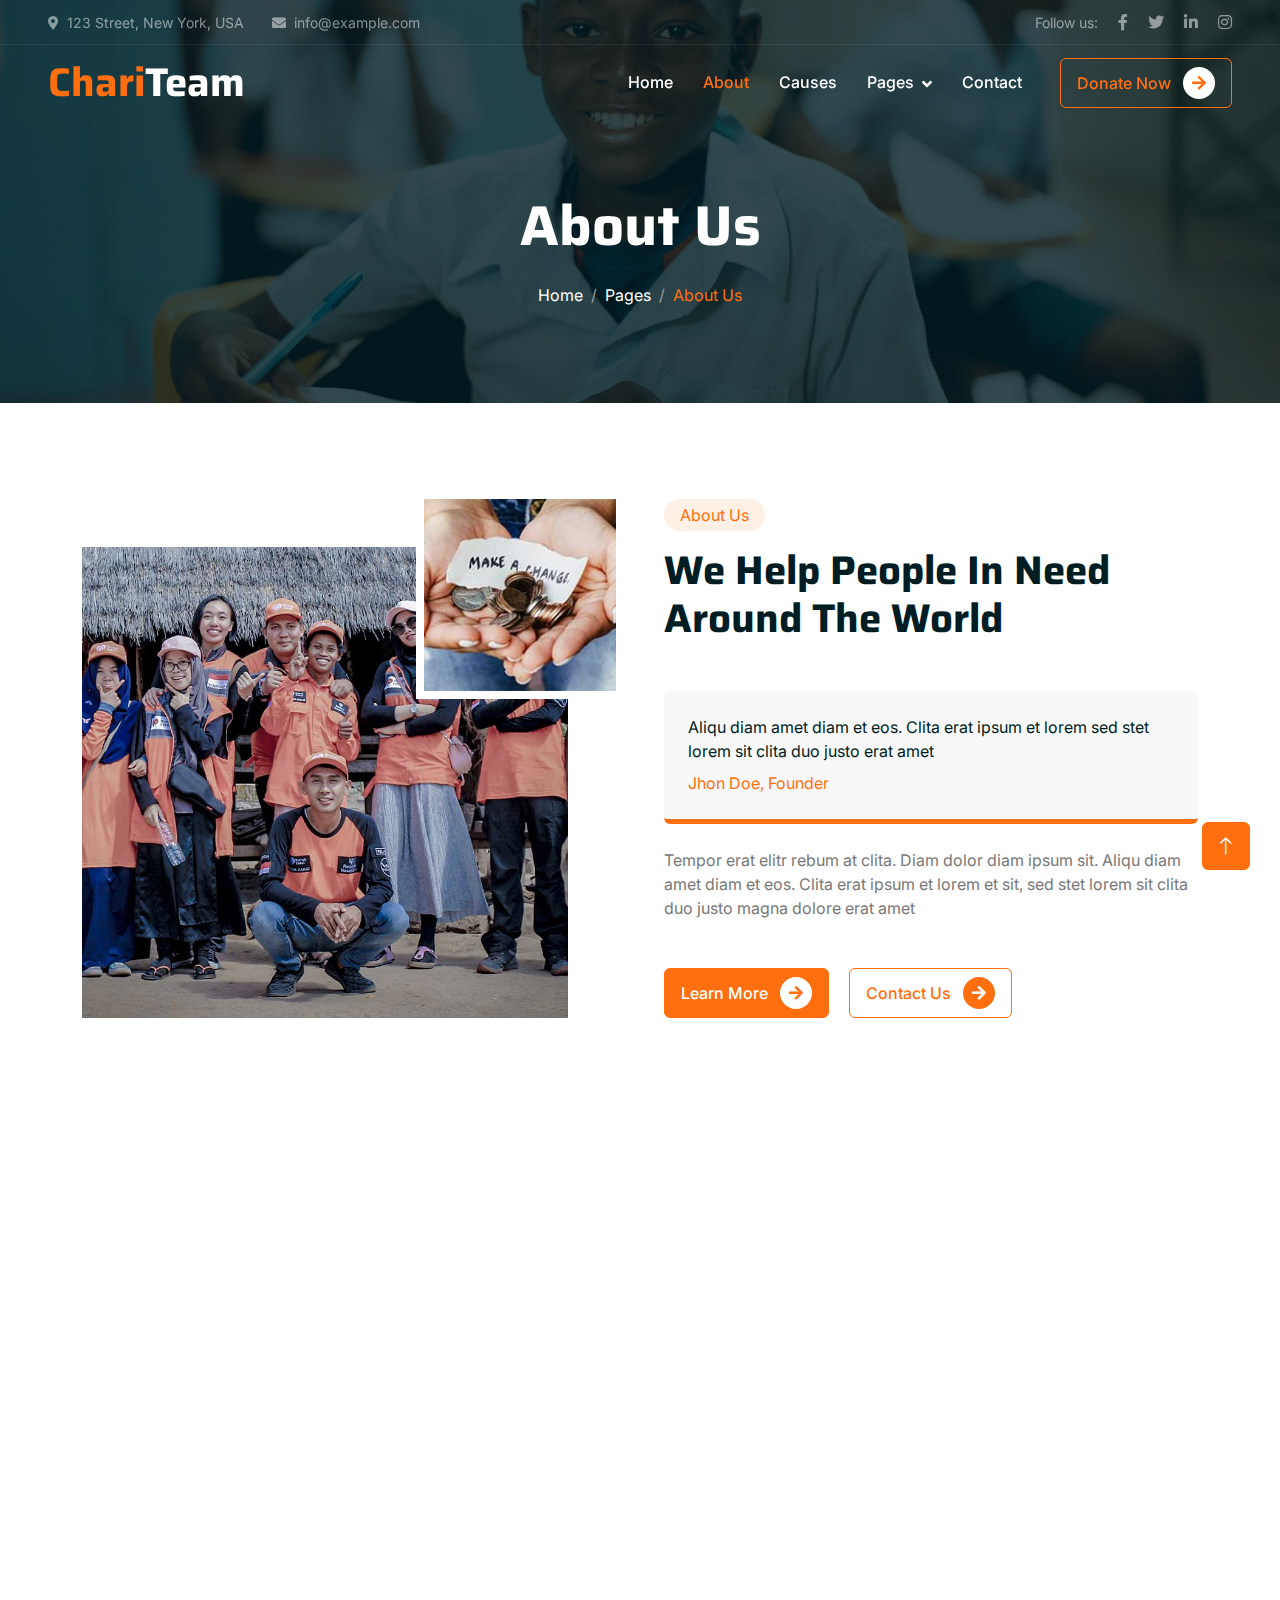
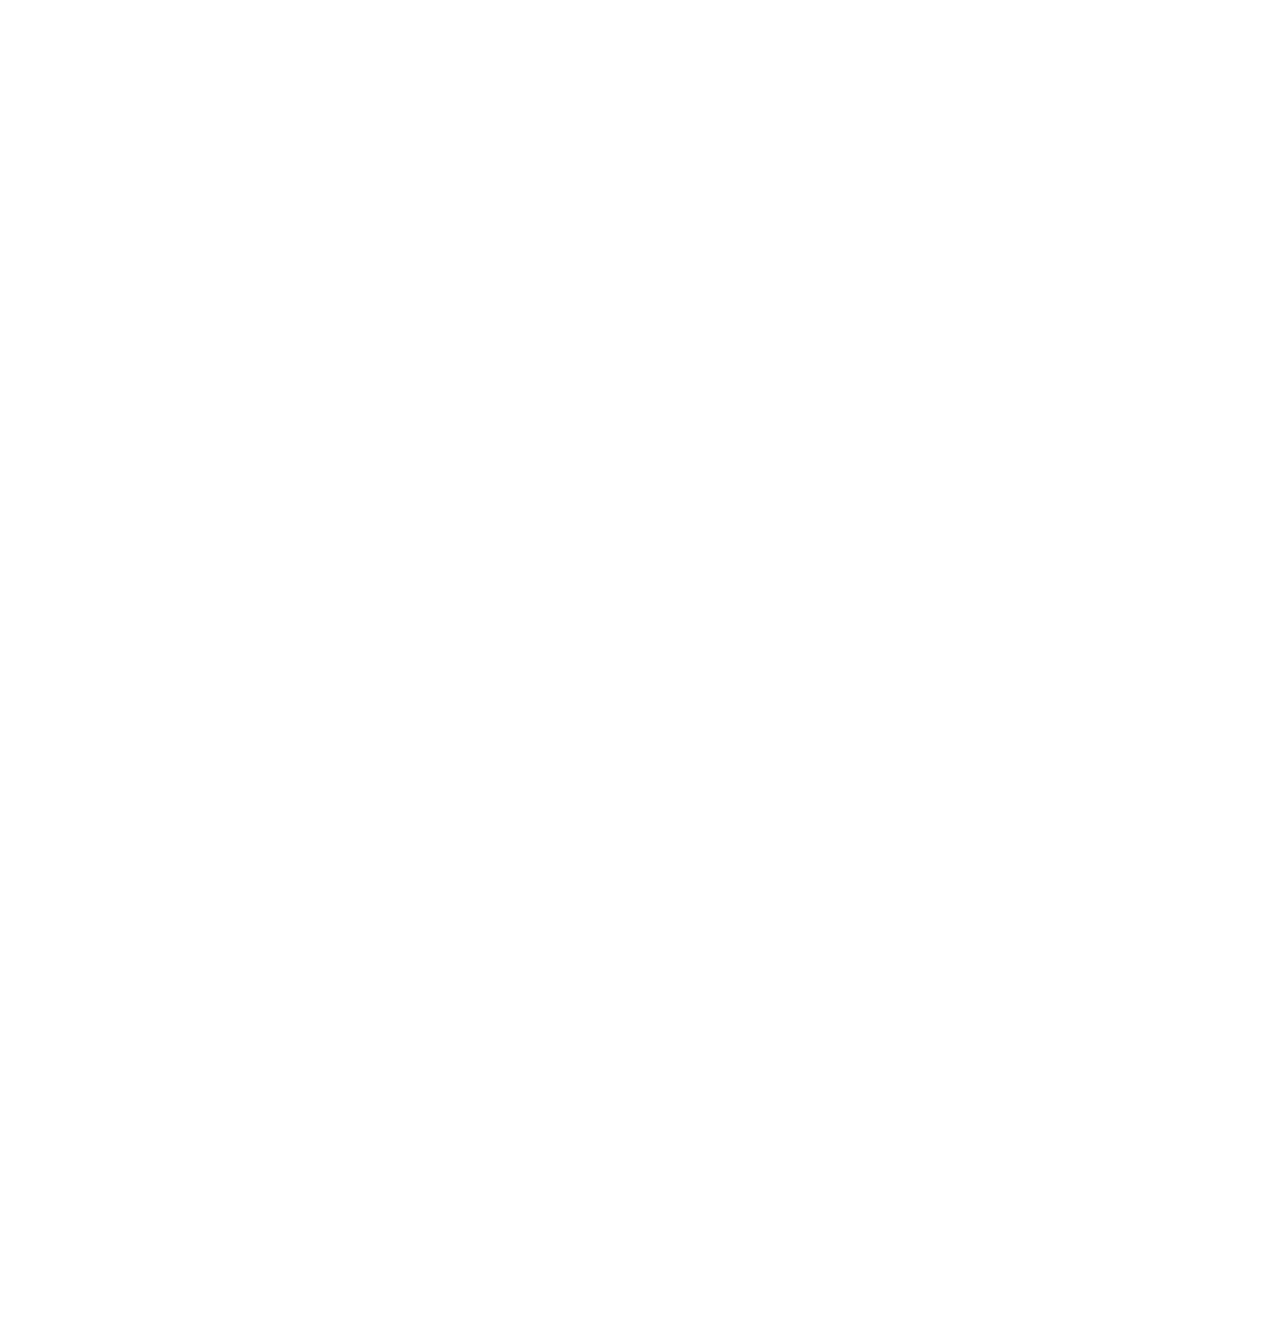
<file: about.html>
<!DOCTYPE html>
<html lang="en">

<head>
    <meta charset="utf-8">
    <title>ChariTeam - Free Nonprofit Website Template</title>
    <meta content="width=device-width, initial-scale=1.0" name="viewport">
    <meta content="" name="keywords">
    <meta content="" name="description">

    <!-- Favicon -->
    <link href="img/favicon.ico" rel="icon">

    <!-- Google Web Fonts -->
    <link rel="preconnect" href="https://fonts.googleapis.com">
    <link rel="preconnect" href="https://fonts.gstatic.com" crossorigin>
    <link href="https://fonts.googleapis.com/css2?family=Inter:wght@400;500;600&family=Saira:wght@500;600;700&display=swap" rel="stylesheet"> 

    <!-- Icon Font Stylesheet -->
    <link href="https://cdnjs.cloudflare.com/ajax/libs/font-awesome/5.10.0/css/all.min.css" rel="stylesheet">
    <link href="https://cdn.jsdelivr.net/npm/bootstrap-icons@1.4.1/font/bootstrap-icons.css" rel="stylesheet">

    <!-- Libraries Stylesheet -->
    <link href="lib/animate/animate.min.css" rel="stylesheet">
    <link href="lib/owlcarousel/assets/owl.carousel.min.css" rel="stylesheet">

    <!-- Customized Bootstrap Stylesheet -->
    <link href="css/bootstrap.min.css" rel="stylesheet">

    <!-- Template Stylesheet -->
    <link href="css/style.css" rel="stylesheet">
</head>

<body>
    <!-- Spinner Start -->
    <div id="spinner" class="show bg-white position-fixed translate-middle w-100 vh-100 top-50 start-50 d-flex align-items-center justify-content-center">
        <div class="spinner-grow text-primary" role="status"></div>
    </div>
    <!-- Spinner End -->


    <!-- Navbar Start -->
    <div class="container-fluid fixed-top px-0 wow fadeIn" data-wow-delay="0.1s">
        <div class="top-bar text-white-50 row gx-0 align-items-center d-none d-lg-flex">
            <div class="col-lg-6 px-5 text-start">
                <small><i class="fa fa-map-marker-alt me-2"></i>123 Street, New York, USA</small>
                <small class="ms-4"><i class="fa fa-envelope me-2"></i>info@example.com</small>
            </div>
            <div class="col-lg-6 px-5 text-end">
                <small>Follow us:</small>
                <a class="text-white-50 ms-3" href=""><i class="fab fa-facebook-f"></i></a>
                <a class="text-white-50 ms-3" href=""><i class="fab fa-twitter"></i></a>
                <a class="text-white-50 ms-3" href=""><i class="fab fa-linkedin-in"></i></a>
                <a class="text-white-50 ms-3" href=""><i class="fab fa-instagram"></i></a>
            </div>
        </div>

        <nav class="navbar navbar-expand-lg navbar-dark py-lg-0 px-lg-5 wow fadeIn" data-wow-delay="0.1s">
            <a href="index.html" class="navbar-brand ms-4 ms-lg-0">
                <h1 class="fw-bold text-primary m-0">Chari<span class="text-white">Team</span></h1>
            </a>
            <button type="button" class="navbar-toggler me-4" data-bs-toggle="collapse" data-bs-target="#navbarCollapse">
                <span class="navbar-toggler-icon"></span>
            </button>
            <div class="collapse navbar-collapse" id="navbarCollapse">
                <div class="navbar-nav ms-auto p-4 p-lg-0">
                    <a href="index.html" class="nav-item nav-link">Home</a>
                    <a href="about.html" class="nav-item nav-link active">About</a>
                    <a href="causes.html" class="nav-item nav-link">Causes</a>
                    <div class="nav-item dropdown">
                        <a href="#" class="nav-link dropdown-toggle" data-bs-toggle="dropdown">Pages</a>
                        <div class="dropdown-menu m-0">
                            <a href="service.html" class="dropdown-item">Service</a>
                            <a href="donate.html" class="dropdown-item">Donate</a>
                            <a href="team.html" class="dropdown-item">Our Team</a>
                            <a href="testimonial.html" class="dropdown-item">Testimonial</a>
                            <a href="404.html" class="dropdown-item">404 Page</a>
                        </div>
                    </div>
                    <a href="contact.html" class="nav-item nav-link">Contact</a>
                </div>
                <div class="d-none d-lg-flex ms-2">
                    <a class="btn btn-outline-primary py-2 px-3" href="">
                        Donate Now
                        <div class="d-inline-flex btn-sm-square bg-white text-primary rounded-circle ms-2">
                            <i class="fa fa-arrow-right"></i>
                        </div>
                    </a>
                </div>
            </div>
        </nav>
    </div>
    <!-- Navbar End -->


    <!-- Page Header Start -->
    <div class="container-fluid page-header mb-5 wow fadeIn" data-wow-delay="0.1s">
        <div class="container text-center">
            <h1 class="display-4 text-white animated slideInDown mb-4">About Us</h1>
            <nav aria-label="breadcrumb animated slideInDown">
                <ol class="breadcrumb justify-content-center mb-0">
                    <li class="breadcrumb-item"><a class="text-white" href="#">Home</a></li>
                    <li class="breadcrumb-item"><a class="text-white" href="#">Pages</a></li>
                    <li class="breadcrumb-item text-primary active" aria-current="page">About Us</li>
                </ol>
            </nav>
        </div>
    </div>
    <!-- Page Header End -->


    <!-- About Start -->
    <div class="container-xxl py-5">
        <div class="container">
            <div class="row g-5">
                <div class="col-lg-6 wow fadeInUp" data-wow-delay="0.1s">
                    <div class="position-relative overflow-hidden h-100" style="min-height: 400px;">
                        <img class="position-absolute w-100 h-100 pt-5 pe-5" src="img/about-1.jpg" alt="" style="object-fit: cover;">
                        <img class="position-absolute top-0 end-0 bg-white ps-2 pb-2" src="img/about-2.jpg" alt="" style="width: 200px; height: 200px;">
                    </div>
                </div>
                <div class="col-lg-6 wow fadeInUp" data-wow-delay="0.5s">
                    <div class="h-100">
                        <div class="d-inline-block rounded-pill bg-secondary text-primary py-1 px-3 mb-3">About Us</div>
                        <h1 class="display-6 mb-5">We Help People In Need Around The World</h1>
                        <div class="bg-light border-bottom border-5 border-primary rounded p-4 mb-4">
                            <p class="text-dark mb-2">Aliqu diam amet diam et eos. Clita erat ipsum et lorem sed stet lorem sit clita duo justo erat amet</p>
                            <span class="text-primary">Jhon Doe, Founder</span>
                        </div>
                        <p class="mb-5">Tempor erat elitr rebum at clita. Diam dolor diam ipsum sit. Aliqu diam amet diam et eos. Clita erat ipsum et lorem et sit, sed stet lorem sit clita duo justo magna dolore erat amet</p>
                        <a class="btn btn-primary py-2 px-3 me-3" href="">
                            Learn More
                            <div class="d-inline-flex btn-sm-square bg-white text-primary rounded-circle ms-2">
                                <i class="fa fa-arrow-right"></i>
                            </div>
                        </a>
                        <a class="btn btn-outline-primary py-2 px-3" href="">
                            Contact Us
                            <div class="d-inline-flex btn-sm-square bg-primary text-white rounded-circle ms-2">
                                <i class="fa fa-arrow-right"></i>
                            </div>
                        </a>
                    </div>
                </div>
            </div>
        </div>
    </div>
    <!-- About End -->


    <!-- Service Start -->
    <div class="container-xxl py-5">
        <div class="container">
            <div class="text-center mx-auto mb-5 wow fadeInUp" data-wow-delay="0.1s" style="max-width: 500px;">
                <div class="d-inline-block rounded-pill bg-secondary text-primary py-1 px-3 mb-3">What We Do</div>
                <h1 class="display-6 mb-5">Learn More What We Do And Get Involved</h1>
            </div>
            <div class="row g-4 justify-content-center">
                <div class="col-lg-4 col-md-6 wow fadeInUp" data-wow-delay="0.1s">
                    <div class="service-item bg-white text-center h-100 p-4 p-xl-5">
                        <img class="img-fluid mb-4" src="img/icon-1.png" alt="">
                        <h4 class="mb-3">Child Education</h4>
                        <p class="mb-4">Tempor ut dolore lorem kasd vero ipsum sit eirmod sit. Ipsum diam justo sed vero dolor duo.</p>
                        <a class="btn btn-outline-primary px-3" href="">
                            Learn More
                            <div class="d-inline-flex btn-sm-square bg-primary text-white rounded-circle ms-2">
                                <i class="fa fa-arrow-right"></i>
                            </div>
                        </a>
                    </div>
                </div>
                <div class="col-lg-4 col-md-6 wow fadeInUp" data-wow-delay="0.3s">
                    <div class="service-item bg-white text-center h-100 p-4 p-xl-5">
                        <img class="img-fluid mb-4" src="img/icon-2.png" alt="">
                        <h4 class="mb-3">Medical Treatment</h4>
                        <p class="mb-4">Tempor ut dolore lorem kasd vero ipsum sit eirmod sit. Ipsum diam justo sed vero dolor duo.</p>
                        <a class="btn btn-outline-primary px-3" href="">
                            Learn More
                            <div class="d-inline-flex btn-sm-square bg-primary text-white rounded-circle ms-2">
                                <i class="fa fa-arrow-right"></i>
                            </div>
                        </a>
                    </div>
                </div>
                <div class="col-lg-4 col-md-6 wow fadeInUp" data-wow-delay="0.5s">
                    <div class="service-item bg-white text-center h-100 p-4 p-xl-5">
                        <img class="img-fluid mb-4" src="img/icon-3.png" alt="">
                        <h4 class="mb-3">Pure Drinking Water</h4>
                        <p class="mb-4">Tempor ut dolore lorem kasd vero ipsum sit eirmod sit. Ipsum diam justo sed vero dolor duo.</p>
                        <a class="btn btn-outline-primary px-3" href="">
                            Learn More
                            <div class="d-inline-flex btn-sm-square bg-primary text-white rounded-circle ms-2">
                                <i class="fa fa-arrow-right"></i>
                            </div>
                        </a>
                    </div>
                </div>
            </div>
        </div>
    </div>
    <!-- Service End -->


    <!-- Team Start -->
    <div class="container-xxl py-5">
        <div class="container">
            <div class="text-center mx-auto mb-5 wow fadeInUp" data-wow-delay="0.1s" style="max-width: 500px;">
                <div class="d-inline-block rounded-pill bg-secondary text-primary py-1 px-3 mb-3">Team Members</div>
                <h1 class="display-6 mb-5">Let's Meet With Our Ordinary Soldiers</h1>
            </div>
            <div class="row g-4">
                <div class="col-lg-3 col-md-6 wow fadeInUp" data-wow-delay="0.1s">
                    <div class="team-item position-relative rounded overflow-hidden">
                        <div class="overflow-hidden">
                            <img class="img-fluid" src="img/team-1.jpg" alt="">
                        </div>
                        <div class="team-text bg-light text-center p-4">
                            <h5>Full Name</h5>
                            <p class="text-primary">Designation</p>
                            <div class="team-social text-center">
                                <a class="btn btn-square" href=""><i class="fab fa-facebook-f"></i></a>
                                <a class="btn btn-square" href=""><i class="fab fa-twitter"></i></a>
                                <a class="btn btn-square" href=""><i class="fab fa-instagram"></i></a>
                            </div>
                        </div>
                    </div>
                </div>
                <div class="col-lg-3 col-md-6 wow fadeInUp" data-wow-delay="0.3s">
                    <div class="team-item position-relative rounded overflow-hidden">
                        <div class="overflow-hidden">
                            <img class="img-fluid" src="img/team-2.jpg" alt="">
                        </div>
                        <div class="team-text bg-light text-center p-4">
                            <h5>Full Name</h5>
                            <p class="text-primary">Designation</p>
                            <div class="team-social text-center">
                                <a class="btn btn-square" href=""><i class="fab fa-facebook-f"></i></a>
                                <a class="btn btn-square" href=""><i class="fab fa-twitter"></i></a>
                                <a class="btn btn-square" href=""><i class="fab fa-instagram"></i></a>
                            </div>
                        </div>
                    </div>
                </div>
                <div class="col-lg-3 col-md-6 wow fadeInUp" data-wow-delay="0.5s">
                    <div class="team-item position-relative rounded overflow-hidden">
                        <div class="overflow-hidden">
                            <img class="img-fluid" src="img/team-3.jpg" alt="">
                        </div>
                        <div class="team-text bg-light text-center p-4">
                            <h5>Full Name</h5>
                            <p class="text-primary">Designation</p>
                            <div class="team-social text-center">
                                <a class="btn btn-square" href=""><i class="fab fa-facebook-f"></i></a>
                                <a class="btn btn-square" href=""><i class="fab fa-twitter"></i></a>
                                <a class="btn btn-square" href=""><i class="fab fa-instagram"></i></a>
                            </div>
                        </div>
                    </div>
                </div>
                <div class="col-lg-3 col-md-6 wow fadeInUp" data-wow-delay="0.7s">
                    <div class="team-item position-relative rounded overflow-hidden">
                        <div class="overflow-hidden">
                            <img class="img-fluid" src="img/team-4.jpg" alt="">
                        </div>
                        <div class="team-text bg-light text-center p-4">
                            <h5>Full Name</h5>
                            <p class="text-primary">Designation</p>
                            <div class="team-social text-center">
                                <a class="btn btn-square" href=""><i class="fab fa-facebook-f"></i></a>
                                <a class="btn btn-square" href=""><i class="fab fa-twitter"></i></a>
                                <a class="btn btn-square" href=""><i class="fab fa-instagram"></i></a>
                            </div>
                        </div>
                    </div>
                </div>
            </div>
        </div>
    </div>
    <!-- Team End -->


    <!-- Footer Start -->
    <div class="container-fluid bg-dark text-white-50 footer mt-5 pt-5 wow fadeIn" data-wow-delay="0.1s">
        <div class="container py-5">
            <div class="row g-5">
                <div class="col-lg-3 col-md-6">
                    <h1 class="fw-bold text-primary mb-4">Chari<span class="text-white">Team</span></h1>
                    <p>Diam dolor diam ipsum sit. Aliqu diam amet diam et eos. Clita erat ipsum et lorem et sit, sed stet lorem sit clita</p>
                    <div class="d-flex pt-2">
                        <a class="btn btn-square me-1" href=""><i class="fab fa-twitter"></i></a>
                        <a class="btn btn-square me-1" href=""><i class="fab fa-facebook-f"></i></a>
                        <a class="btn btn-square me-1" href=""><i class="fab fa-youtube"></i></a>
                        <a class="btn btn-square me-0" href=""><i class="fab fa-linkedin-in"></i></a>
                    </div>
                </div>
                <div class="col-lg-3 col-md-6">
                    <h5 class="text-light mb-4">Address</h5>
                    <p><i class="fa fa-map-marker-alt me-3"></i>123 Street, New York, USA</p>
                    <p><i class="fa fa-phone-alt me-3"></i>+012 345 67890</p>
                    <p><i class="fa fa-envelope me-3"></i>info@example.com</p>
                </div>
                <div class="col-lg-3 col-md-6">
                    <h5 class="text-light mb-4">Quick Links</h5>
                    <a class="btn btn-link" href="">About Us</a>
                    <a class="btn btn-link" href="">Contact Us</a>
                    <a class="btn btn-link" href="">Our Services</a>
                    <a class="btn btn-link" href="">Terms & Condition</a>
                    <a class="btn btn-link" href="">Support</a>
                </div>
                <div class="col-lg-3 col-md-6">
                    <h5 class="text-light mb-4">Newsletter</h5>
                    <p>Dolor amet sit justo amet elitr clita ipsum elitr est.</p>
                    <div class="position-relative mx-auto" style="max-width: 400px;">
                        <input class="form-control bg-transparent w-100 py-3 ps-4 pe-5" type="text" placeholder="Your email">
                        <button type="button" class="btn btn-primary py-2 position-absolute top-0 end-0 mt-2 me-2">SignUp</button>
                    </div>
                </div>
            </div>
        </div>
        <div class="container-fluid copyright">
            <div class="container">
                <div class="row">
                    <div class="col-md-6 text-center text-md-start mb-3 mb-md-0">
                        &copy; <a href="#">Your Site Name</a>, All Right Reserved.
                    </div>
                    <div class="col-md-6 text-center text-md-end">
                        <!--/*** This template is free as long as you keep the footer author’s credit link/attribution link/backlink. If you'd like to use the template without the footer author’s credit link/attribution link/backlink, you can purchase the Credit Removal License from "https://htmlcodex.com/credit-removal". Thank you for your support. ***/-->
                        Designed By <a href="https://htmlcodex.com">HTML Codex</a>
                    </div>
                </div>
            </div>
        </div>
    </div>
    <!-- Footer End -->


    <!-- Back to Top -->
    <a href="#" class="btn btn-lg btn-primary btn-lg-square back-to-top"><i class="bi bi-arrow-up"></i></a>


    <!-- JavaScript Libraries -->
    <script src="https://code.jquery.com/jquery-3.4.1.min.js"></script>
    <script src="https://cdn.jsdelivr.net/npm/bootstrap@5.0.0/dist/js/bootstrap.bundle.min.js"></script>
    <script src="lib/wow/wow.min.js"></script>
    <script src="lib/easing/easing.min.js"></script>
    <script src="lib/waypoints/waypoints.min.js"></script>
    <script src="lib/owlcarousel/owl.carousel.min.js"></script>
    <script src="lib/parallax/parallax.min.js"></script>

    <!-- Template Javascript -->
    <script src="js/main.js"></script>
</body>

</html>
</file>
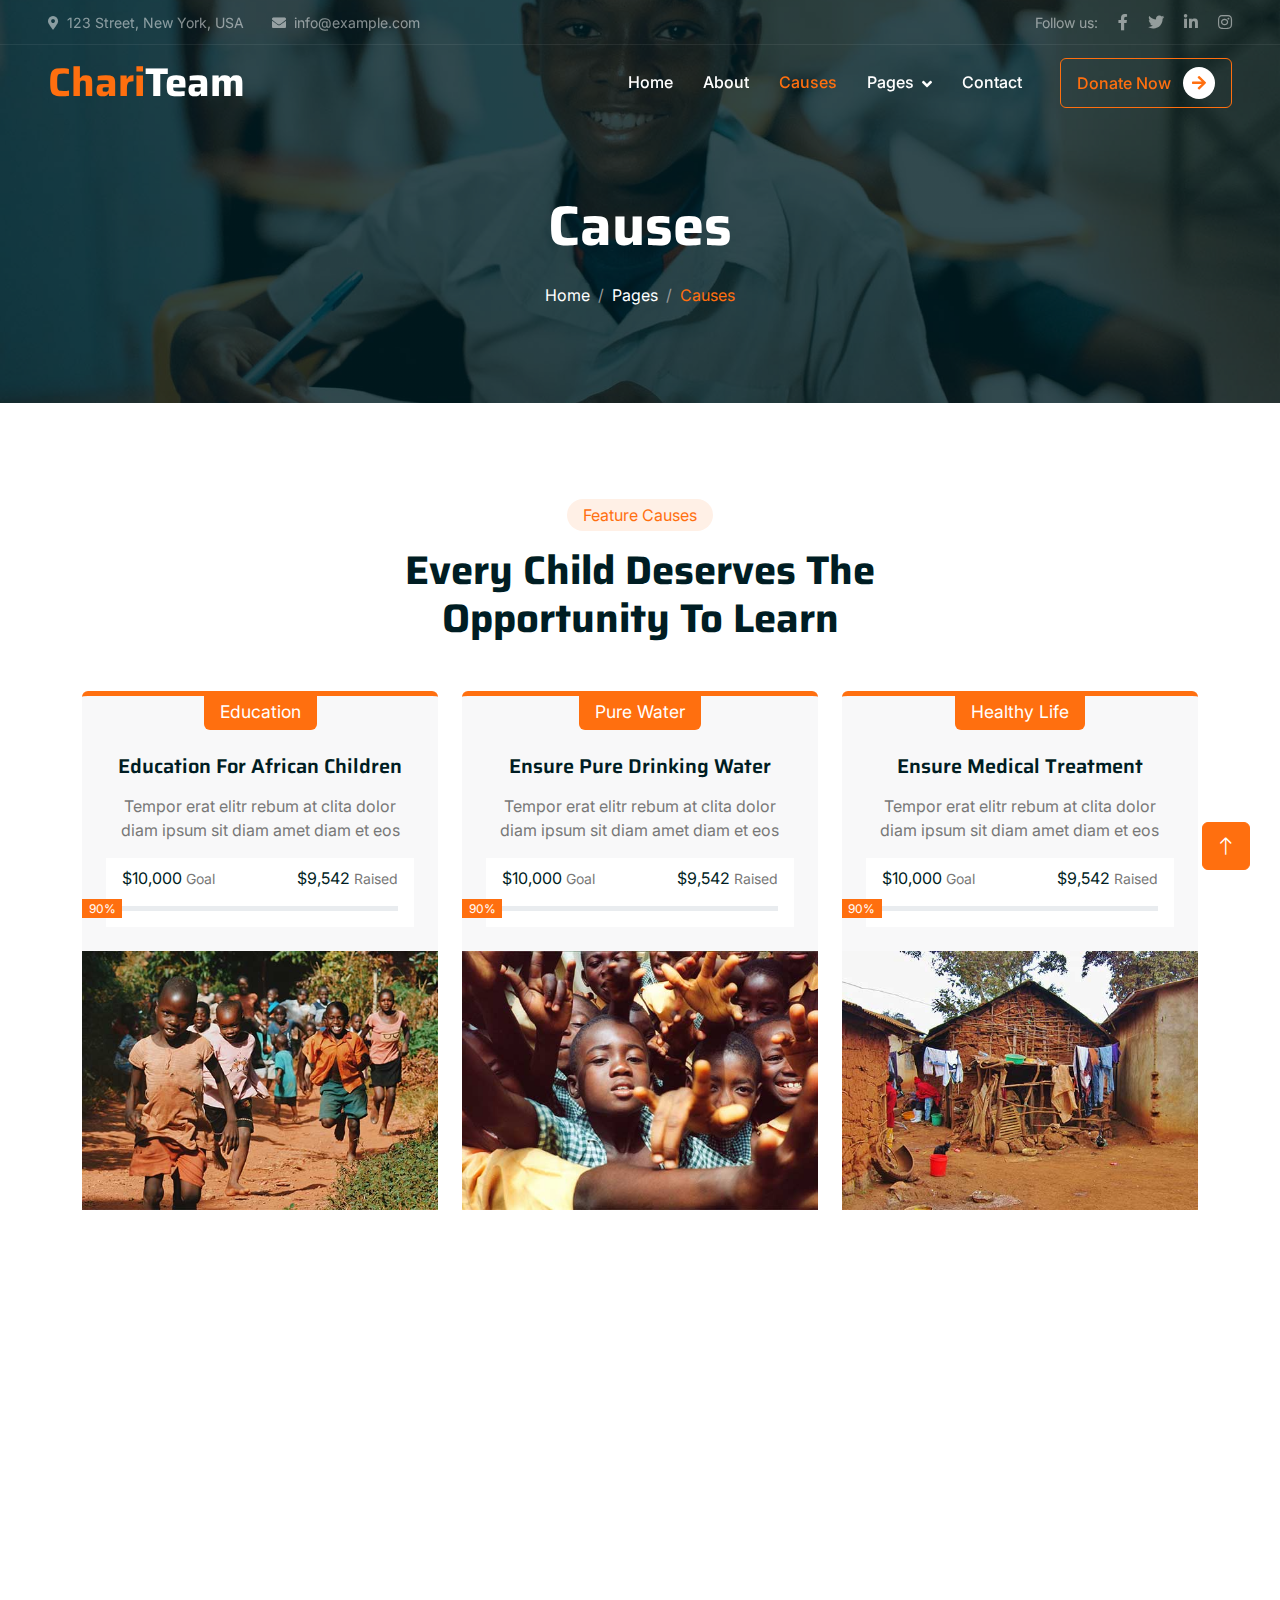
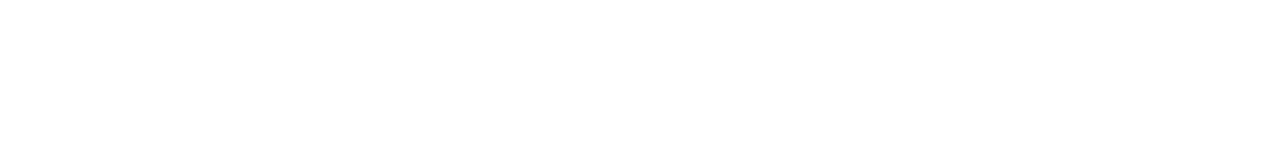
<file: causes.html>
<!DOCTYPE html>
<html lang="en">

<head>
    <meta charset="utf-8">
    <title>ChariTeam - Free Nonprofit Website Template</title>
    <meta content="width=device-width, initial-scale=1.0" name="viewport">
    <meta content="" name="keywords">
    <meta content="" name="description">

    <!-- Favicon -->
    <link href="img/favicon.ico" rel="icon">

    <!-- Google Web Fonts -->
    <link rel="preconnect" href="https://fonts.googleapis.com">
    <link rel="preconnect" href="https://fonts.gstatic.com" crossorigin>
    <link href="https://fonts.googleapis.com/css2?family=Inter:wght@400;500;600&family=Saira:wght@500;600;700&display=swap" rel="stylesheet"> 

    <!-- Icon Font Stylesheet -->
    <link href="https://cdnjs.cloudflare.com/ajax/libs/font-awesome/5.10.0/css/all.min.css" rel="stylesheet">
    <link href="https://cdn.jsdelivr.net/npm/bootstrap-icons@1.4.1/font/bootstrap-icons.css" rel="stylesheet">

    <!-- Libraries Stylesheet -->
    <link href="lib/animate/animate.min.css" rel="stylesheet">
    <link href="lib/owlcarousel/assets/owl.carousel.min.css" rel="stylesheet">

    <!-- Customized Bootstrap Stylesheet -->
    <link href="css/bootstrap.min.css" rel="stylesheet">

    <!-- Template Stylesheet -->
    <link href="css/style.css" rel="stylesheet">
</head>

<body>
    <!-- Spinner Start -->
    <div id="spinner" class="show bg-white position-fixed translate-middle w-100 vh-100 top-50 start-50 d-flex align-items-center justify-content-center">
        <div class="spinner-grow text-primary" role="status"></div>
    </div>
    <!-- Spinner End -->


    <!-- Navbar Start -->
    <div class="container-fluid fixed-top px-0 wow fadeIn" data-wow-delay="0.1s">
        <div class="top-bar text-white-50 row gx-0 align-items-center d-none d-lg-flex">
            <div class="col-lg-6 px-5 text-start">
                <small><i class="fa fa-map-marker-alt me-2"></i>123 Street, New York, USA</small>
                <small class="ms-4"><i class="fa fa-envelope me-2"></i>info@example.com</small>
            </div>
            <div class="col-lg-6 px-5 text-end">
                <small>Follow us:</small>
                <a class="text-white-50 ms-3" href=""><i class="fab fa-facebook-f"></i></a>
                <a class="text-white-50 ms-3" href=""><i class="fab fa-twitter"></i></a>
                <a class="text-white-50 ms-3" href=""><i class="fab fa-linkedin-in"></i></a>
                <a class="text-white-50 ms-3" href=""><i class="fab fa-instagram"></i></a>
            </div>
        </div>

        <nav class="navbar navbar-expand-lg navbar-dark py-lg-0 px-lg-5 wow fadeIn" data-wow-delay="0.1s">
            <a href="index.html" class="navbar-brand ms-4 ms-lg-0">
                <h1 class="fw-bold text-primary m-0">Chari<span class="text-white">Team</span></h1>
            </a>
            <button type="button" class="navbar-toggler me-4" data-bs-toggle="collapse" data-bs-target="#navbarCollapse">
                <span class="navbar-toggler-icon"></span>
            </button>
            <div class="collapse navbar-collapse" id="navbarCollapse">
                <div class="navbar-nav ms-auto p-4 p-lg-0">
                    <a href="index.html" class="nav-item nav-link">Home</a>
                    <a href="about.html" class="nav-item nav-link">About</a>
                    <a href="causes.html" class="nav-item nav-link active">Causes</a>
                    <div class="nav-item dropdown">
                        <a href="#" class="nav-link dropdown-toggle" data-bs-toggle="dropdown">Pages</a>
                        <div class="dropdown-menu m-0">
                            <a href="service.html" class="dropdown-item">Service</a>
                            <a href="donate.html" class="dropdown-item">Donate</a>
                            <a href="team.html" class="dropdown-item">Our Team</a>
                            <a href="testimonial.html" class="dropdown-item">Testimonial</a>
                            <a href="404.html" class="dropdown-item">404 Page</a>
                        </div>
                    </div>
                    <a href="contact.html" class="nav-item nav-link">Contact</a>
                </div>
                <div class="d-none d-lg-flex ms-2">
                    <a class="btn btn-outline-primary py-2 px-3" href="">
                        Donate Now
                        <div class="d-inline-flex btn-sm-square bg-white text-primary rounded-circle ms-2">
                            <i class="fa fa-arrow-right"></i>
                        </div>
                    </a>
                </div>
            </div>
        </nav>
    </div>
    <!-- Navbar End -->


    <!-- Page Header Start -->
    <div class="container-fluid page-header mb-5 wow fadeIn" data-wow-delay="0.1s">
        <div class="container text-center">
            <h1 class="display-4 text-white animated slideInDown mb-4">Causes</h1>
            <nav aria-label="breadcrumb animated slideInDown">
                <ol class="breadcrumb justify-content-center mb-0">
                    <li class="breadcrumb-item"><a class="text-white" href="#">Home</a></li>
                    <li class="breadcrumb-item"><a class="text-white" href="#">Pages</a></li>
                    <li class="breadcrumb-item text-primary active" aria-current="page">Causes</li>
                </ol>
            </nav>
        </div>
    </div>
    <!-- Page Header End -->


    <!-- Causes Start -->
    <div class="container-xxl py-5">
        <div class="container">
            <div class="text-center mx-auto mb-5 wow fadeInUp" data-wow-delay="0.1s" style="max-width: 500px;">
                <div class="d-inline-block rounded-pill bg-secondary text-primary py-1 px-3 mb-3">Feature Causes</div>
                <h1 class="display-6 mb-5">Every Child Deserves The Opportunity To Learn</h1>
            </div>
            <div class="row g-4 justify-content-center">
                <div class="col-lg-4 col-md-6 wow fadeInUp" data-wow-delay="0.1s">
                    <div class="causes-item d-flex flex-column bg-light border-top border-5 border-primary rounded-top overflow-hidden h-100">
                        <div class="text-center p-4 pt-0">
                            <div class="d-inline-block bg-primary text-white rounded-bottom fs-5 pb-1 px-3 mb-4">
                                <small>Education</small>
                            </div>
                            <h5 class="mb-3">Education For African Children</h5>
                            <p>Tempor erat elitr rebum at clita dolor diam ipsum sit diam amet diam et eos</p>
                            <div class="causes-progress bg-white p-3 pt-2">
                                <div class="d-flex justify-content-between">
                                    <p class="text-dark">$10,000 <small class="text-body">Goal</small></p>
                                    <p class="text-dark">$9,542 <small class="text-body">Raised</small></p>
                                </div>
                                <div class="progress">
                                    <div class="progress-bar" role="progressbar" aria-valuenow="90" aria-valuemin="0" aria-valuemax="100">
                                        <span>90%</span>
                                    </div>
                                </div>
                            </div>
                        </div>
                        <div class="position-relative mt-auto">
                            <img class="img-fluid" src="img/courses-1.jpg" alt="">
                            <div class="causes-overlay">
                                <a class="btn btn-outline-primary" href="">
                                    Read More
                                    <div class="d-inline-flex btn-sm-square bg-primary text-white rounded-circle ms-2">
                                        <i class="fa fa-arrow-right"></i>
                                    </div>
                                </a>
                            </div>
                        </div>
                    </div>
                </div>
                <div class="col-lg-4 col-md-6 wow fadeInUp" data-wow-delay="0.3s">
                    <div class="causes-item d-flex flex-column bg-light border-top border-5 border-primary rounded-top overflow-hidden h-100">
                        <div class="text-center p-4 pt-0">
                            <div class="d-inline-block bg-primary text-white rounded-bottom fs-5 pb-1 px-3 mb-4">
                                <small>Pure Water</small>
                            </div>
                            <h5 class="mb-3">Ensure Pure Drinking Water</h5>
                            <p>Tempor erat elitr rebum at clita dolor diam ipsum sit diam amet diam et eos</p>
                            <div class="causes-progress bg-white p-3 pt-2">
                                <div class="d-flex justify-content-between">
                                    <p class="text-dark">$10,000 <small class="text-body">Goal</small></p>
                                    <p class="text-dark">$9,542 <small class="text-body">Raised</small></p>
                                </div>
                                <div class="progress">
                                    <div class="progress-bar" role="progressbar" aria-valuenow="90" aria-valuemin="0" aria-valuemax="100">
                                        <span>90%</span>
                                    </div>
                                </div>
                            </div>
                        </div>
                        <div class="position-relative mt-auto">
                            <img class="img-fluid" src="img/courses-2.jpg" alt="">
                            <div class="causes-overlay">
                                <a class="btn btn-outline-primary" href="">
                                    Read More
                                    <div class="d-inline-flex btn-sm-square bg-primary text-white rounded-circle ms-2">
                                        <i class="fa fa-arrow-right"></i>
                                    </div>
                                </a>
                            </div>
                        </div>
                    </div>
                </div>
                <div class="col-lg-4 col-md-6 wow fadeInUp" data-wow-delay="0.5s">
                    <div class="causes-item d-flex flex-column bg-light border-top border-5 border-primary rounded-top overflow-hidden h-100">
                        <div class="text-center p-4 pt-0">
                            <div class="d-inline-block bg-primary text-white rounded-bottom fs-5 pb-1 px-3 mb-4">
                                <small>Healthy Life</small>
                            </div>
                            <h5 class="mb-3">Ensure Medical Treatment</h5>
                            <p>Tempor erat elitr rebum at clita dolor diam ipsum sit diam amet diam et eos</p>
                            <div class="causes-progress bg-white p-3 pt-2">
                                <div class="d-flex justify-content-between">
                                    <p class="text-dark">$10,000 <small class="text-body">Goal</small></p>
                                    <p class="text-dark">$9,542 <small class="text-body">Raised</small></p>
                                </div>
                                <div class="progress">
                                    <div class="progress-bar" role="progressbar" aria-valuenow="90" aria-valuemin="0" aria-valuemax="100">
                                        <span>90%</span>
                                    </div>
                                </div>
                            </div>
                        </div>
                        <div class="position-relative mt-auto">
                            <img class="img-fluid" src="img/courses-3.jpg" alt="">
                            <div class="causes-overlay">
                                <a class="btn btn-outline-primary" href="">
                                    Read More
                                    <div class="d-inline-flex btn-sm-square bg-primary text-white rounded-circle ms-2">
                                        <i class="fa fa-arrow-right"></i>
                                    </div>
                                </a>
                            </div>
                        </div>
                    </div>
                </div>
            </div>
        </div>
    </div>
    <!-- Causes End -->
        

    <!-- Footer Start -->
    <div class="container-fluid bg-dark text-white-50 footer mt-5 pt-5 wow fadeIn" data-wow-delay="0.1s">
        <div class="container py-5">
            <div class="row g-5">
                <div class="col-lg-3 col-md-6">
                    <h1 class="fw-bold text-primary mb-4">Chari<span class="text-white">Team</span></h1>
                    <p>Diam dolor diam ipsum sit. Aliqu diam amet diam et eos. Clita erat ipsum et lorem et sit, sed stet lorem sit clita</p>
                    <div class="d-flex pt-2">
                        <a class="btn btn-square me-1" href=""><i class="fab fa-twitter"></i></a>
                        <a class="btn btn-square me-1" href=""><i class="fab fa-facebook-f"></i></a>
                        <a class="btn btn-square me-1" href=""><i class="fab fa-youtube"></i></a>
                        <a class="btn btn-square me-0" href=""><i class="fab fa-linkedin-in"></i></a>
                    </div>
                </div>
                <div class="col-lg-3 col-md-6">
                    <h5 class="text-light mb-4">Address</h5>
                    <p><i class="fa fa-map-marker-alt me-3"></i>123 Street, New York, USA</p>
                    <p><i class="fa fa-phone-alt me-3"></i>+012 345 67890</p>
                    <p><i class="fa fa-envelope me-3"></i>info@example.com</p>
                </div>
                <div class="col-lg-3 col-md-6">
                    <h5 class="text-light mb-4">Quick Links</h5>
                    <a class="btn btn-link" href="">About Us</a>
                    <a class="btn btn-link" href="">Contact Us</a>
                    <a class="btn btn-link" href="">Our Services</a>
                    <a class="btn btn-link" href="">Terms & Condition</a>
                    <a class="btn btn-link" href="">Support</a>
                </div>
                <div class="col-lg-3 col-md-6">
                    <h5 class="text-light mb-4">Newsletter</h5>
                    <p>Dolor amet sit justo amet elitr clita ipsum elitr est.</p>
                    <div class="position-relative mx-auto" style="max-width: 400px;">
                        <input class="form-control bg-transparent w-100 py-3 ps-4 pe-5" type="text" placeholder="Your email">
                        <button type="button" class="btn btn-primary py-2 position-absolute top-0 end-0 mt-2 me-2">SignUp</button>
                    </div>
                </div>
            </div>
        </div>
        <div class="container-fluid copyright">
            <div class="container">
                <div class="row">
                    <div class="col-md-6 text-center text-md-start mb-3 mb-md-0">
                        &copy; <a href="#">Your Site Name</a>, All Right Reserved.
                    </div>
                    <div class="col-md-6 text-center text-md-end">
                        <!--/*** This template is free as long as you keep the footer author’s credit link/attribution link/backlink. If you'd like to use the template without the footer author’s credit link/attribution link/backlink, you can purchase the Credit Removal License from "https://htmlcodex.com/credit-removal". Thank you for your support. ***/-->
                        Designed By <a href="https://htmlcodex.com">HTML Codex</a>
                    </div>
                </div>
            </div>
        </div>
    </div>
    <!-- Footer End -->


    <!-- Back to Top -->
    <a href="#" class="btn btn-lg btn-primary btn-lg-square back-to-top"><i class="bi bi-arrow-up"></i></a>


    <!-- JavaScript Libraries -->
    <script src="https://code.jquery.com/jquery-3.4.1.min.js"></script>
    <script src="https://cdn.jsdelivr.net/npm/bootstrap@5.0.0/dist/js/bootstrap.bundle.min.js"></script>
    <script src="lib/wow/wow.min.js"></script>
    <script src="lib/easing/easing.min.js"></script>
    <script src="lib/waypoints/waypoints.min.js"></script>
    <script src="lib/owlcarousel/owl.carousel.min.js"></script>
    <script src="lib/parallax/parallax.min.js"></script>

    <!-- Template Javascript -->
    <script src="js/main.js"></script>
</body>

</html>
</file>
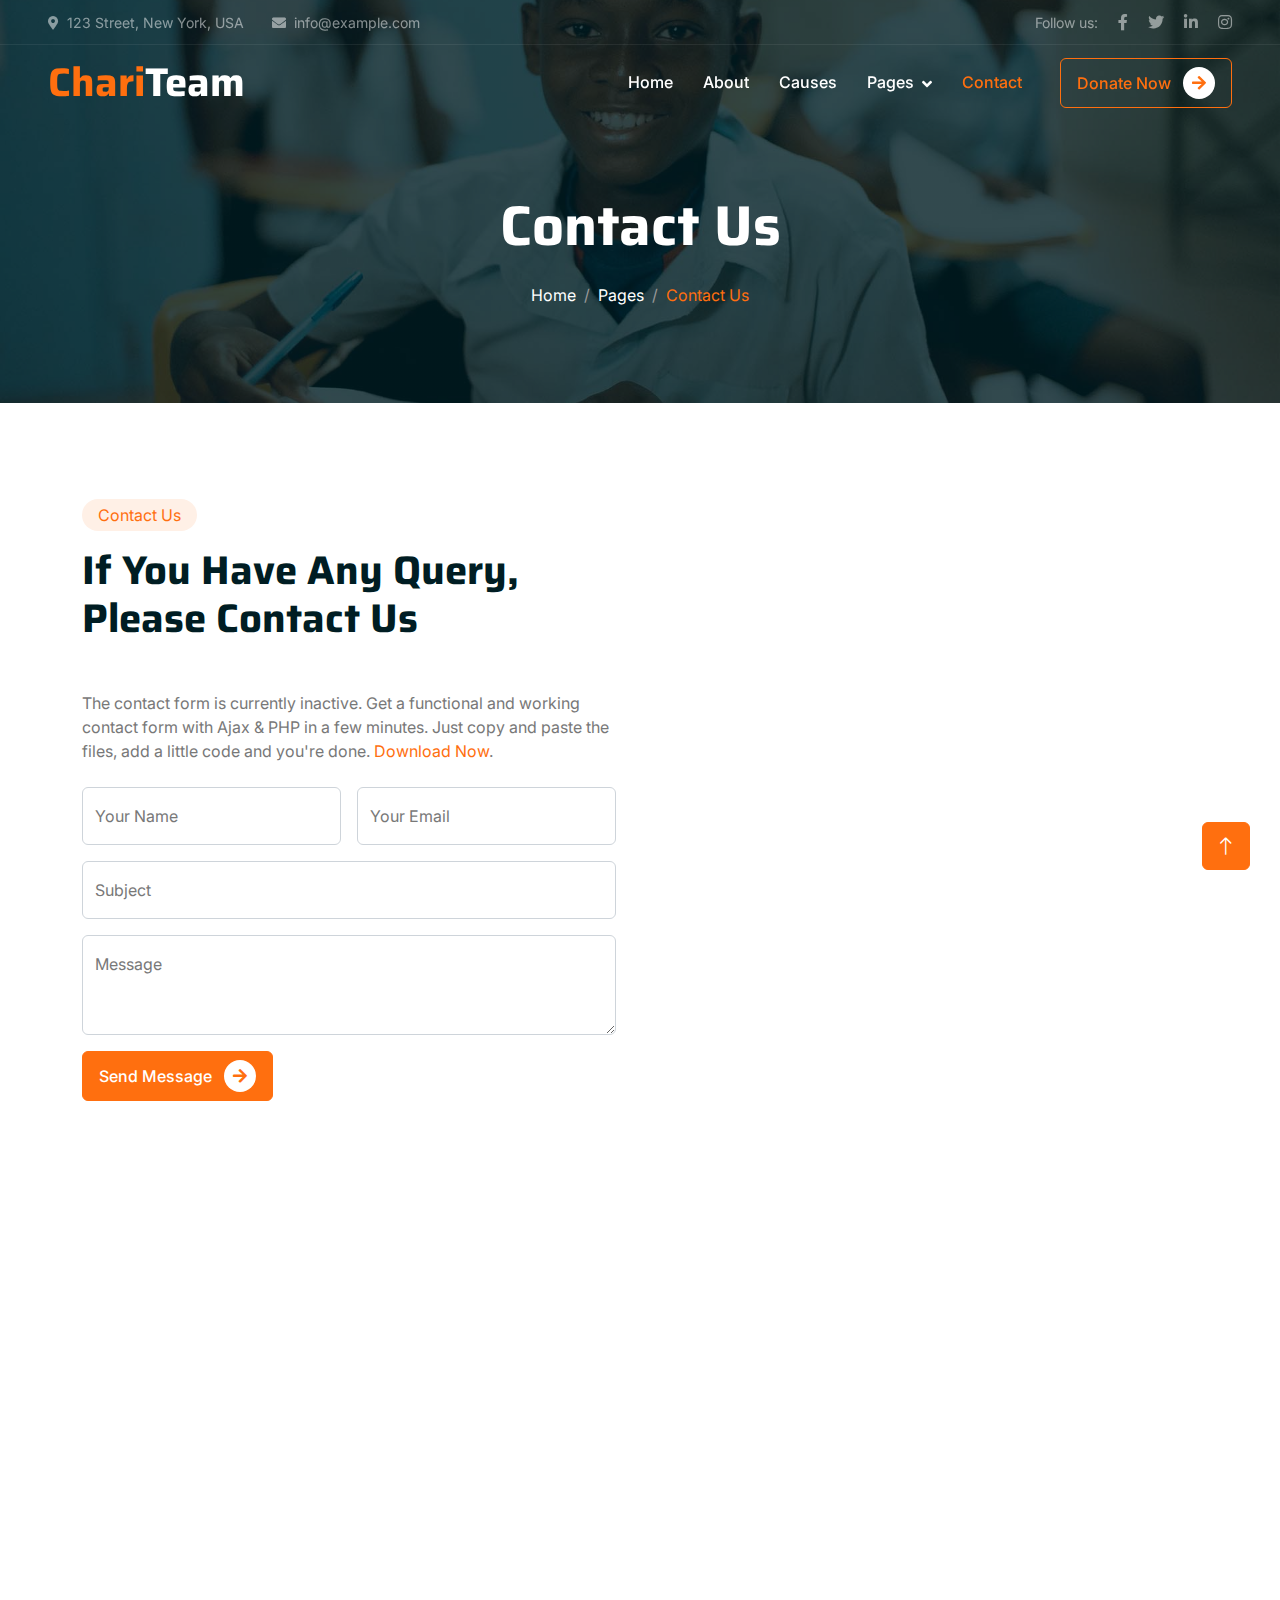
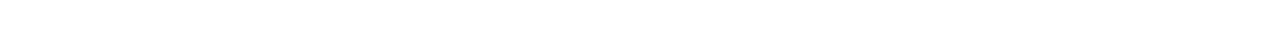
<file: contact.html>
<!DOCTYPE html>
<html lang="en">

<head>
    <meta charset="utf-8">
    <title>ChariTeam - Free Nonprofit Website Template</title>
    <meta content="width=device-width, initial-scale=1.0" name="viewport">
    <meta content="" name="keywords">
    <meta content="" name="description">

    <!-- Favicon -->
    <link href="img/favicon.ico" rel="icon">

    <!-- Google Web Fonts -->
    <link rel="preconnect" href="https://fonts.googleapis.com">
    <link rel="preconnect" href="https://fonts.gstatic.com" crossorigin>
    <link href="https://fonts.googleapis.com/css2?family=Inter:wght@400;500;600&family=Saira:wght@500;600;700&display=swap" rel="stylesheet"> 

    <!-- Icon Font Stylesheet -->
    <link href="https://cdnjs.cloudflare.com/ajax/libs/font-awesome/5.10.0/css/all.min.css" rel="stylesheet">
    <link href="https://cdn.jsdelivr.net/npm/bootstrap-icons@1.4.1/font/bootstrap-icons.css" rel="stylesheet">

    <!-- Libraries Stylesheet -->
    <link href="lib/animate/animate.min.css" rel="stylesheet">
    <link href="lib/owlcarousel/assets/owl.carousel.min.css" rel="stylesheet">

    <!-- Customized Bootstrap Stylesheet -->
    <link href="css/bootstrap.min.css" rel="stylesheet">

    <!-- Template Stylesheet -->
    <link href="css/style.css" rel="stylesheet">
</head>

<body>
    <!-- Spinner Start -->
    <div id="spinner" class="show bg-white position-fixed translate-middle w-100 vh-100 top-50 start-50 d-flex align-items-center justify-content-center">
        <div class="spinner-grow text-primary" role="status"></div>
    </div>
    <!-- Spinner End -->


    <!-- Navbar Start -->
    <div class="container-fluid fixed-top px-0 wow fadeIn" data-wow-delay="0.1s">
        <div class="top-bar text-white-50 row gx-0 align-items-center d-none d-lg-flex">
            <div class="col-lg-6 px-5 text-start">
                <small><i class="fa fa-map-marker-alt me-2"></i>123 Street, New York, USA</small>
                <small class="ms-4"><i class="fa fa-envelope me-2"></i>info@example.com</small>
            </div>
            <div class="col-lg-6 px-5 text-end">
                <small>Follow us:</small>
                <a class="text-white-50 ms-3" href=""><i class="fab fa-facebook-f"></i></a>
                <a class="text-white-50 ms-3" href=""><i class="fab fa-twitter"></i></a>
                <a class="text-white-50 ms-3" href=""><i class="fab fa-linkedin-in"></i></a>
                <a class="text-white-50 ms-3" href=""><i class="fab fa-instagram"></i></a>
            </div>
        </div>

        <nav class="navbar navbar-expand-lg navbar-dark py-lg-0 px-lg-5 wow fadeIn" data-wow-delay="0.1s">
            <a href="index.html" class="navbar-brand ms-4 ms-lg-0">
                <h1 class="fw-bold text-primary m-0">Chari<span class="text-white">Team</span></h1>
            </a>
            <button type="button" class="navbar-toggler me-4" data-bs-toggle="collapse" data-bs-target="#navbarCollapse">
                <span class="navbar-toggler-icon"></span>
            </button>
            <div class="collapse navbar-collapse" id="navbarCollapse">
                <div class="navbar-nav ms-auto p-4 p-lg-0">
                    <a href="index.html" class="nav-item nav-link">Home</a>
                    <a href="about.html" class="nav-item nav-link">About</a>
                    <a href="causes.html" class="nav-item nav-link">Causes</a>
                    <div class="nav-item dropdown">
                        <a href="#" class="nav-link dropdown-toggle" data-bs-toggle="dropdown">Pages</a>
                        <div class="dropdown-menu m-0">
                            <a href="service.html" class="dropdown-item">Service</a>
                            <a href="donate.html" class="dropdown-item">Donate</a>
                            <a href="team.html" class="dropdown-item">Our Team</a>
                            <a href="testimonial.html" class="dropdown-item">Testimonial</a>
                            <a href="404.html" class="dropdown-item">404 Page</a>
                        </div>
                    </div>
                    <a href="contact.html" class="nav-item nav-link active">Contact</a>
                </div>
                <div class="d-none d-lg-flex ms-2">
                    <a class="btn btn-outline-primary py-2 px-3" href="">
                        Donate Now
                        <div class="d-inline-flex btn-sm-square bg-white text-primary rounded-circle ms-2">
                            <i class="fa fa-arrow-right"></i>
                        </div>
                    </a>
                </div>
            </div>
        </nav>
    </div>
    <!-- Navbar End -->


    <!-- Page Header Start -->
    <div class="container-fluid page-header mb-5 wow fadeIn" data-wow-delay="0.1s">
        <div class="container text-center">
            <h1 class="display-4 text-white animated slideInDown mb-4">Contact Us</h1>
            <nav aria-label="breadcrumb animated slideInDown">
                <ol class="breadcrumb justify-content-center mb-0">
                    <li class="breadcrumb-item"><a class="text-white" href="#">Home</a></li>
                    <li class="breadcrumb-item"><a class="text-white" href="#">Pages</a></li>
                    <li class="breadcrumb-item text-primary active" aria-current="page">Contact Us</li>
                </ol>
            </nav>
        </div>
    </div>
    <!-- Page Header End -->


    <!-- Contact Start -->
    <div class="container-xxl py-5">
        <div class="container">
            <div class="row g-5">
                <div class="col-lg-6 wow fadeIn" data-wow-delay="0.1s">
                    <div class="d-inline-block rounded-pill bg-secondary text-primary py-1 px-3 mb-3">Contact Us</div>
                    <h1 class="display-6 mb-5">If You Have Any Query, Please Contact Us</h1>
                    <p class="mb-4">The contact form is currently inactive. Get a functional and working contact form with Ajax & PHP in a few minutes. Just copy and paste the files, add a little code and you're done. <a href="https://htmlcodex.com/contact-form">Download Now</a>.</p>
                    <form>
                        <div class="row g-3">
                            <div class="col-md-6">
                                <div class="form-floating">
                                    <input type="text" class="form-control" id="name" placeholder="Your Name">
                                    <label for="name">Your Name</label>
                                </div>
                            </div>
                            <div class="col-md-6">
                                <div class="form-floating">
                                    <input type="email" class="form-control" id="email" placeholder="Your Email">
                                    <label for="email">Your Email</label>
                                </div>
                            </div>
                            <div class="col-12">
                                <div class="form-floating">
                                    <input type="text" class="form-control" id="subject" placeholder="Subject">
                                    <label for="subject">Subject</label>
                                </div>
                            </div>
                            <div class="col-12">
                                <div class="form-floating">
                                    <textarea class="form-control" placeholder="Leave a message here" id="message" style="height: 100px"></textarea>
                                    <label for="message">Message</label>
                                </div>
                            </div>
                            <div class="col-12">
                                <button class="btn btn-primary py-2 px-3 me-3">
                                    Send Message
                                    <div class="d-inline-flex btn-sm-square bg-white text-primary rounded-circle ms-2">
                                        <i class="fa fa-arrow-right"></i>
                                    </div>
                                </button>
                            </div>
                        </div>
                    </form>
                </div>
                <div class="col-lg-6 wow fadeIn" data-wow-delay="0.5s" style="min-height: 450px;">
                    <div class="position-relative rounded overflow-hidden h-100">
                        <iframe class="position-relative w-100 h-100"
                        src="https://www.google.com/maps/embed?pb=!1m18!1m12!1m3!1d3001156.4288297426!2d-78.01371936852176!3d42.72876761954724!2m3!1f0!2f0!3f0!3m2!1i1024!2i768!4f13.1!3m3!1m2!1s0x4ccc4bf0f123a5a9%3A0xddcfc6c1de189567!2sNew%20York%2C%20USA!5e0!3m2!1sen!2sbd!4v1603794290143!5m2!1sen!2sbd"
                        frameborder="0" style="min-height: 450px; border:0;" allowfullscreen="" aria-hidden="false"
                        tabindex="0"></iframe>
                    </div>
                </div>
            </div>
        </div>
    </div>
    <!-- Contact End -->


    <!-- Footer Start -->
    <div class="container-fluid bg-dark text-white-50 footer mt-5 pt-5 wow fadeIn" data-wow-delay="0.1s">
        <div class="container py-5">
            <div class="row g-5">
                <div class="col-lg-3 col-md-6">
                    <h1 class="fw-bold text-primary mb-4">Chari<span class="text-white">Team</span></h1>
                    <p>Diam dolor diam ipsum sit. Aliqu diam amet diam et eos. Clita erat ipsum et lorem et sit, sed stet lorem sit clita</p>
                    <div class="d-flex pt-2">
                        <a class="btn btn-square me-1" href=""><i class="fab fa-twitter"></i></a>
                        <a class="btn btn-square me-1" href=""><i class="fab fa-facebook-f"></i></a>
                        <a class="btn btn-square me-1" href=""><i class="fab fa-youtube"></i></a>
                        <a class="btn btn-square me-0" href=""><i class="fab fa-linkedin-in"></i></a>
                    </div>
                </div>
                <div class="col-lg-3 col-md-6">
                    <h5 class="text-light mb-4">Address</h5>
                    <p><i class="fa fa-map-marker-alt me-3"></i>123 Street, New York, USA</p>
                    <p><i class="fa fa-phone-alt me-3"></i>+012 345 67890</p>
                    <p><i class="fa fa-envelope me-3"></i>info@example.com</p>
                </div>
                <div class="col-lg-3 col-md-6">
                    <h5 class="text-light mb-4">Quick Links</h5>
                    <a class="btn btn-link" href="">About Us</a>
                    <a class="btn btn-link" href="">Contact Us</a>
                    <a class="btn btn-link" href="">Our Services</a>
                    <a class="btn btn-link" href="">Terms & Condition</a>
                    <a class="btn btn-link" href="">Support</a>
                </div>
                <div class="col-lg-3 col-md-6">
                    <h5 class="text-light mb-4">Newsletter</h5>
                    <p>Dolor amet sit justo amet elitr clita ipsum elitr est.</p>
                    <div class="position-relative mx-auto" style="max-width: 400px;">
                        <input class="form-control bg-transparent w-100 py-3 ps-4 pe-5" type="text" placeholder="Your email">
                        <button type="button" class="btn btn-primary py-2 position-absolute top-0 end-0 mt-2 me-2">SignUp</button>
                    </div>
                </div>
            </div>
        </div>
        <div class="container-fluid copyright">
            <div class="container">
                <div class="row">
                    <div class="col-md-6 text-center text-md-start mb-3 mb-md-0">
                        &copy; <a href="#">Your Site Name</a>, All Right Reserved.
                    </div>
                    <div class="col-md-6 text-center text-md-end">
                        <!--/*** This template is free as long as you keep the footer author’s credit link/attribution link/backlink. If you'd like to use the template without the footer author’s credit link/attribution link/backlink, you can purchase the Credit Removal License from "https://htmlcodex.com/credit-removal". Thank you for your support. ***/-->
                        Designed By <a href="https://htmlcodex.com">HTML Codex</a>
                    </div>
                </div>
            </div>
        </div>
    </div>
    <!-- Footer End -->


    <!-- Back to Top -->
    <a href="#" class="btn btn-lg btn-primary btn-lg-square back-to-top"><i class="bi bi-arrow-up"></i></a>


    <!-- JavaScript Libraries -->
    <script src="https://code.jquery.com/jquery-3.4.1.min.js"></script>
    <script src="https://cdn.jsdelivr.net/npm/bootstrap@5.0.0/dist/js/bootstrap.bundle.min.js"></script>
    <script src="lib/wow/wow.min.js"></script>
    <script src="lib/easing/easing.min.js"></script>
    <script src="lib/waypoints/waypoints.min.js"></script>
    <script src="lib/owlcarousel/owl.carousel.min.js"></script>
    <script src="lib/parallax/parallax.min.js"></script>

    <!-- Template Javascript -->
    <script src="js/main.js"></script>
</body>

</html>
</file>
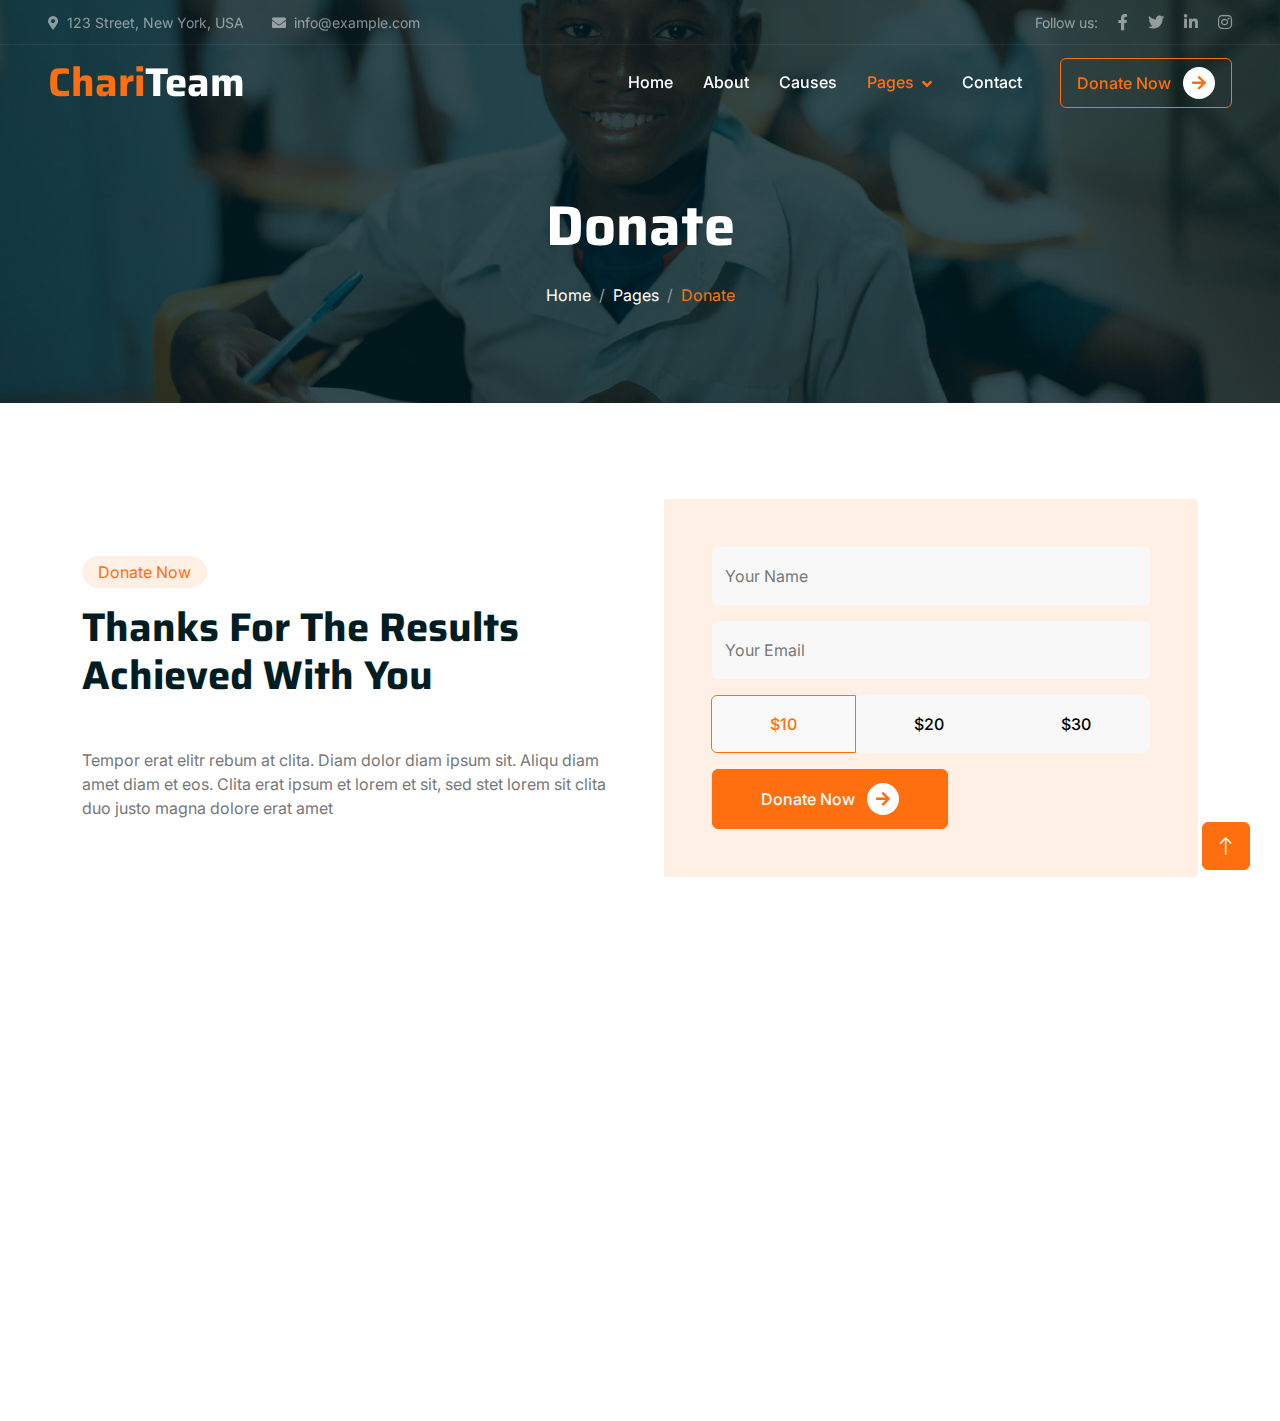
<file: donate.html>
<!DOCTYPE html>
<html lang="en">

<head>
    <meta charset="utf-8">
    <title>ChariTeam - Free Nonprofit Website Template</title>
    <meta content="width=device-width, initial-scale=1.0" name="viewport">
    <meta content="" name="keywords">
    <meta content="" name="description">

    <!-- Favicon -->
    <link href="img/favicon.ico" rel="icon">

    <!-- Google Web Fonts -->
    <link rel="preconnect" href="https://fonts.googleapis.com">
    <link rel="preconnect" href="https://fonts.gstatic.com" crossorigin>
    <link href="https://fonts.googleapis.com/css2?family=Inter:wght@400;500;600&family=Saira:wght@500;600;700&display=swap" rel="stylesheet"> 

    <!-- Icon Font Stylesheet -->
    <link href="https://cdnjs.cloudflare.com/ajax/libs/font-awesome/5.10.0/css/all.min.css" rel="stylesheet">
    <link href="https://cdn.jsdelivr.net/npm/bootstrap-icons@1.4.1/font/bootstrap-icons.css" rel="stylesheet">

    <!-- Libraries Stylesheet -->
    <link href="lib/animate/animate.min.css" rel="stylesheet">
    <link href="lib/owlcarousel/assets/owl.carousel.min.css" rel="stylesheet">

    <!-- Customized Bootstrap Stylesheet -->
    <link href="css/bootstrap.min.css" rel="stylesheet">

    <!-- Template Stylesheet -->
    <link href="css/style.css" rel="stylesheet">
</head>

<body>
    <!-- Spinner Start -->
    <div id="spinner" class="show bg-white position-fixed translate-middle w-100 vh-100 top-50 start-50 d-flex align-items-center justify-content-center">
        <div class="spinner-grow text-primary" role="status"></div>
    </div>
    <!-- Spinner End -->


    <!-- Navbar Start -->
    <div class="container-fluid fixed-top px-0 wow fadeIn" data-wow-delay="0.1s">
        <div class="top-bar text-white-50 row gx-0 align-items-center d-none d-lg-flex">
            <div class="col-lg-6 px-5 text-start">
                <small><i class="fa fa-map-marker-alt me-2"></i>123 Street, New York, USA</small>
                <small class="ms-4"><i class="fa fa-envelope me-2"></i>info@example.com</small>
            </div>
            <div class="col-lg-6 px-5 text-end">
                <small>Follow us:</small>
                <a class="text-white-50 ms-3" href=""><i class="fab fa-facebook-f"></i></a>
                <a class="text-white-50 ms-3" href=""><i class="fab fa-twitter"></i></a>
                <a class="text-white-50 ms-3" href=""><i class="fab fa-linkedin-in"></i></a>
                <a class="text-white-50 ms-3" href=""><i class="fab fa-instagram"></i></a>
            </div>
        </div>

        <nav class="navbar navbar-expand-lg navbar-dark py-lg-0 px-lg-5 wow fadeIn" data-wow-delay="0.1s">
            <a href="index.html" class="navbar-brand ms-4 ms-lg-0">
                <h1 class="fw-bold text-primary m-0">Chari<span class="text-white">Team</span></h1>
            </a>
            <button type="button" class="navbar-toggler me-4" data-bs-toggle="collapse" data-bs-target="#navbarCollapse">
                <span class="navbar-toggler-icon"></span>
            </button>
            <div class="collapse navbar-collapse" id="navbarCollapse">
                <div class="navbar-nav ms-auto p-4 p-lg-0">
                    <a href="index.html" class="nav-item nav-link">Home</a>
                    <a href="about.html" class="nav-item nav-link">About</a>
                    <a href="causes.html" class="nav-item nav-link">Causes</a>
                    <div class="nav-item dropdown">
                        <a href="#" class="nav-link dropdown-toggle active" data-bs-toggle="dropdown">Pages</a>
                        <div class="dropdown-menu m-0">
                            <a href="service.html" class="dropdown-item">Service</a>
                            <a href="donate.html" class="dropdown-item active">Donate</a>
                            <a href="team.html" class="dropdown-item">Our Team</a>
                            <a href="testimonial.html" class="dropdown-item">Testimonial</a>
                            <a href="404.html" class="dropdown-item">404 Page</a>
                        </div>
                    </div>
                    <a href="contact.html" class="nav-item nav-link">Contact</a>
                </div>
                <div class="d-none d-lg-flex ms-2">
                    <a class="btn btn-outline-primary py-2 px-3" href="">
                        Donate Now
                        <div class="d-inline-flex btn-sm-square bg-white text-primary rounded-circle ms-2">
                            <i class="fa fa-arrow-right"></i>
                        </div>
                    </a>
                </div>
            </div>
        </nav>
    </div>
    <!-- Navbar End -->


    <!-- Page Header Start -->
    <div class="container-fluid page-header mb-5 wow fadeIn" data-wow-delay="0.1s">
        <div class="container text-center">
            <h1 class="display-4 text-white animated slideInDown mb-4">Donate</h1>
            <nav aria-label="breadcrumb animated slideInDown">
                <ol class="breadcrumb justify-content-center mb-0">
                    <li class="breadcrumb-item"><a class="text-white" href="#">Home</a></li>
                    <li class="breadcrumb-item"><a class="text-white" href="#">Pages</a></li>
                    <li class="breadcrumb-item text-primary active" aria-current="page">Donate</li>
                </ol>
            </nav>
        </div>
    </div>
    <!-- Page Header End -->


    <!-- Donate Start -->
    <div class="container-fluid py-5">
        <div class="container">
            <div class="row g-5 align-items-center">
                <div class="col-lg-6 wow fadeIn" data-wow-delay="0.1s">
                    <div class="d-inline-block rounded-pill bg-secondary text-primary py-1 px-3 mb-3">Donate Now</div>
                    <h1 class="display-6 mb-5">Thanks For The Results Achieved With You</h1>
                    <p class="mb-0">Tempor erat elitr rebum at clita. Diam dolor diam ipsum sit. Aliqu diam amet diam et eos. Clita erat ipsum et lorem et sit, sed stet lorem sit clita duo justo magna dolore erat amet</p>
                </div>
                <div class="col-lg-6 wow fadeIn" data-wow-delay="0.5s">
                    <div class="h-100 bg-secondary p-5">
                        <form>
                            <div class="row g-3">
                                <div class="col-12">
                                    <div class="form-floating">
                                        <input type="text" class="form-control bg-light border-0" id="name" placeholder="Your Name">
                                        <label for="name">Your Name</label>
                                    </div>
                                </div>
                                <div class="col-12">
                                    <div class="form-floating">
                                        <input type="email" class="form-control bg-light border-0" id="email" placeholder="Your Email">
                                        <label for="email">Your Email</label>
                                    </div>
                                </div>
                                <div class="col-12">
                                    <div class="btn-group d-flex justify-content-around">
                                        <input type="radio" class="btn-check" name="btnradio" id="btnradio1" checked>
                                        <label class="btn btn-light py-3" for="btnradio1">$10</label>

                                        <input type="radio" class="btn-check" name="btnradio" id="btnradio2">
                                        <label class="btn btn-light py-3" for="btnradio2">$20</label>

                                        <input type="radio" class="btn-check" name="btnradio" id="btnradio3">
                                        <label class="btn btn-light py-3" for="btnradio3">$30</label>
                                    </div>
                                </div>
                                <div class="col-12">
                                    <button class="btn btn-primary px-5" style="height: 60px;">
                                        Donate Now
                                        <div class="d-inline-flex btn-sm-square bg-white text-primary rounded-circle ms-2">
                                            <i class="fa fa-arrow-right"></i>
                                        </div>
                                    </button>
                                </div>
                            </div>
                        </form>
                    </div>
                </div>
            </div>
        </div>
    </div>
    <!-- Donate End -->
        

    <!-- Footer Start -->
    <div class="container-fluid bg-dark text-white-50 footer mt-5 pt-5 wow fadeIn" data-wow-delay="0.1s">
        <div class="container py-5">
            <div class="row g-5">
                <div class="col-lg-3 col-md-6">
                    <h1 class="fw-bold text-primary mb-4">Chari<span class="text-white">Team</span></h1>
                    <p>Diam dolor diam ipsum sit. Aliqu diam amet diam et eos. Clita erat ipsum et lorem et sit, sed stet lorem sit clita</p>
                    <div class="d-flex pt-2">
                        <a class="btn btn-square me-1" href=""><i class="fab fa-twitter"></i></a>
                        <a class="btn btn-square me-1" href=""><i class="fab fa-facebook-f"></i></a>
                        <a class="btn btn-square me-1" href=""><i class="fab fa-youtube"></i></a>
                        <a class="btn btn-square me-0" href=""><i class="fab fa-linkedin-in"></i></a>
                    </div>
                </div>
                <div class="col-lg-3 col-md-6">
                    <h5 class="text-light mb-4">Address</h5>
                    <p><i class="fa fa-map-marker-alt me-3"></i>123 Street, New York, USA</p>
                    <p><i class="fa fa-phone-alt me-3"></i>+012 345 67890</p>
                    <p><i class="fa fa-envelope me-3"></i>info@example.com</p>
                </div>
                <div class="col-lg-3 col-md-6">
                    <h5 class="text-light mb-4">Quick Links</h5>
                    <a class="btn btn-link" href="">About Us</a>
                    <a class="btn btn-link" href="">Contact Us</a>
                    <a class="btn btn-link" href="">Our Services</a>
                    <a class="btn btn-link" href="">Terms & Condition</a>
                    <a class="btn btn-link" href="">Support</a>
                </div>
                <div class="col-lg-3 col-md-6">
                    <h5 class="text-light mb-4">Newsletter</h5>
                    <p>Dolor amet sit justo amet elitr clita ipsum elitr est.</p>
                    <div class="position-relative mx-auto" style="max-width: 400px;">
                        <input class="form-control bg-transparent w-100 py-3 ps-4 pe-5" type="text" placeholder="Your email">
                        <button type="button" class="btn btn-primary py-2 position-absolute top-0 end-0 mt-2 me-2">SignUp</button>
                    </div>
                </div>
            </div>
        </div>
        <div class="container-fluid copyright">
            <div class="container">
                <div class="row">
                    <div class="col-md-6 text-center text-md-start mb-3 mb-md-0">
                        &copy; <a href="#">Your Site Name</a>, All Right Reserved.
                    </div>
                    <div class="col-md-6 text-center text-md-end">
                        <!--/*** This template is free as long as you keep the footer author’s credit link/attribution link/backlink. If you'd like to use the template without the footer author’s credit link/attribution link/backlink, you can purchase the Credit Removal License from "https://htmlcodex.com/credit-removal". Thank you for your support. ***/-->
                        Designed By <a href="https://htmlcodex.com">HTML Codex</a>
                    </div>
                </div>
            </div>
        </div>
    </div>
    <!-- Footer End -->


    <!-- Back to Top -->
    <a href="#" class="btn btn-lg btn-primary btn-lg-square back-to-top"><i class="bi bi-arrow-up"></i></a>


    <!-- JavaScript Libraries -->
    <script src="https://code.jquery.com/jquery-3.4.1.min.js"></script>
    <script src="https://cdn.jsdelivr.net/npm/bootstrap@5.0.0/dist/js/bootstrap.bundle.min.js"></script>
    <script src="lib/wow/wow.min.js"></script>
    <script src="lib/easing/easing.min.js"></script>
    <script src="lib/waypoints/waypoints.min.js"></script>
    <script src="lib/owlcarousel/owl.carousel.min.js"></script>
    <script src="lib/parallax/parallax.min.js"></script>

    <!-- Template Javascript -->
    <script src="js/main.js"></script>
</body>

</html>
</file>
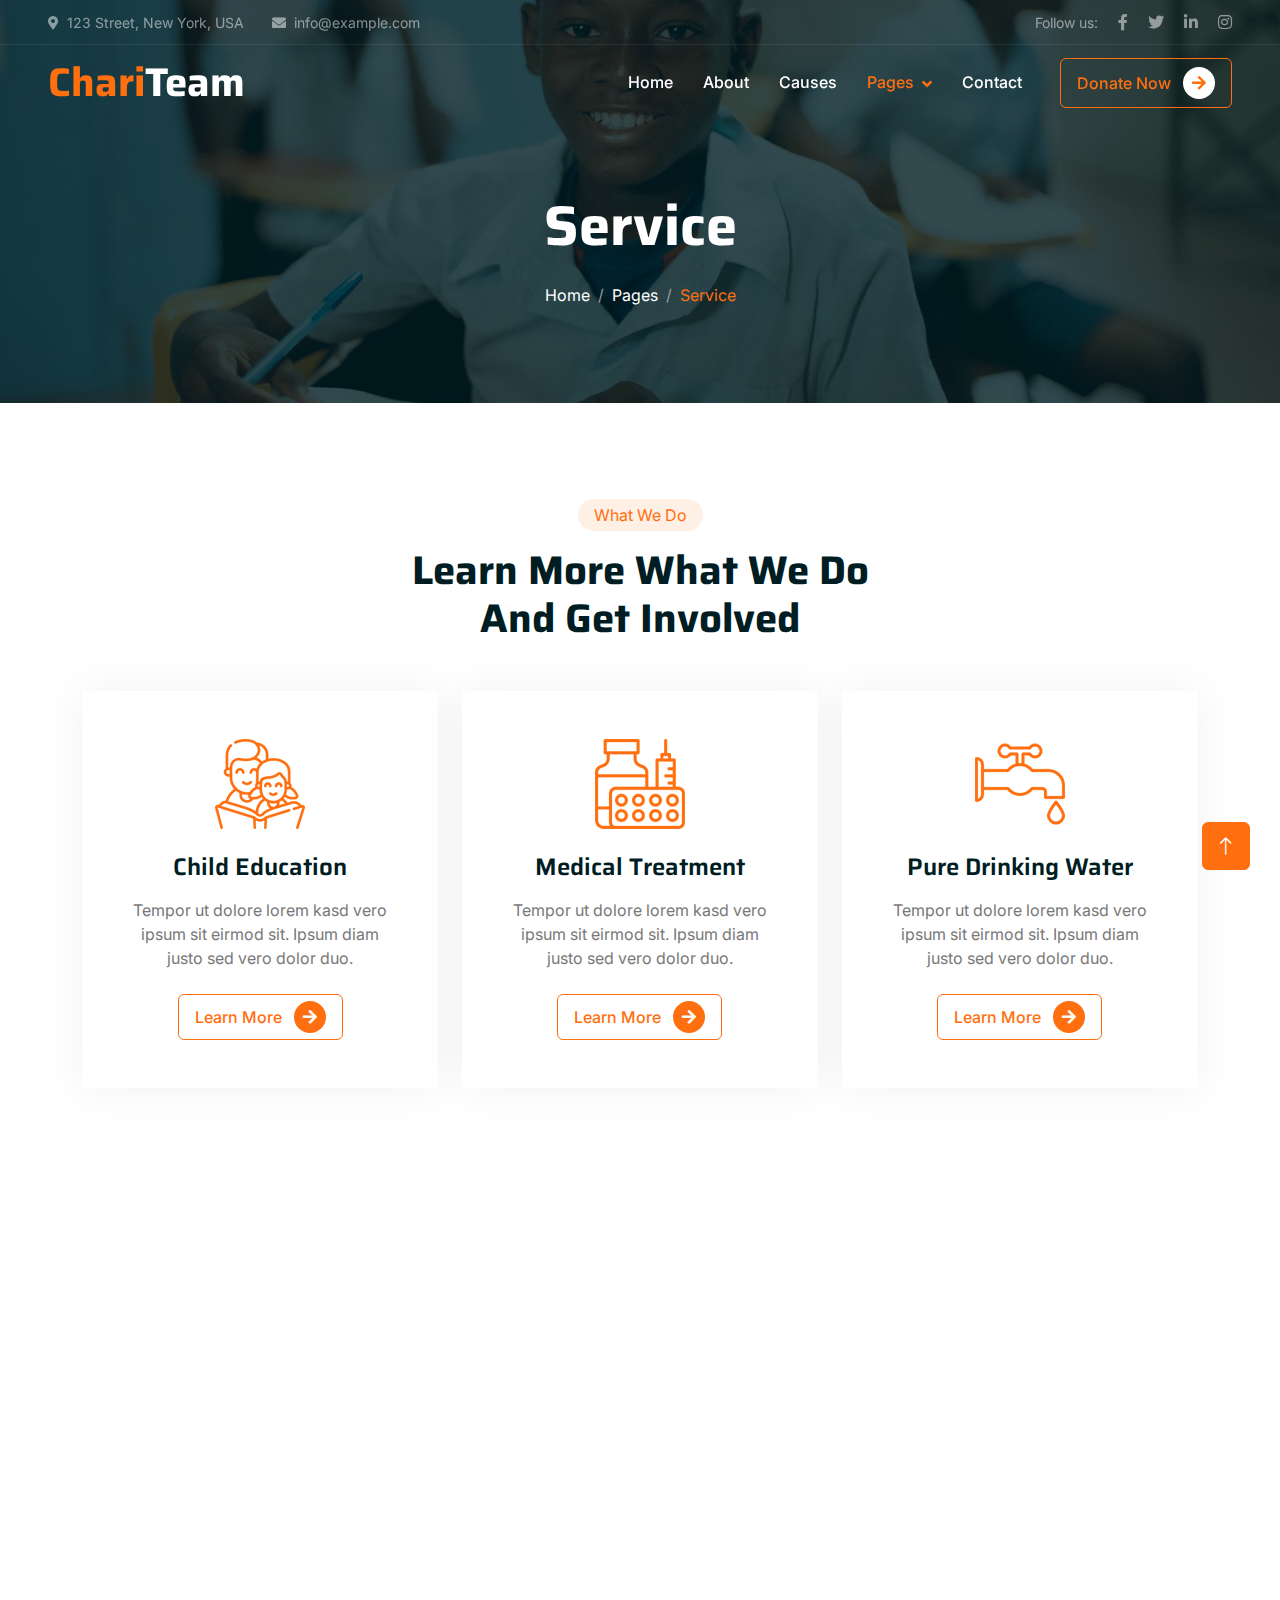
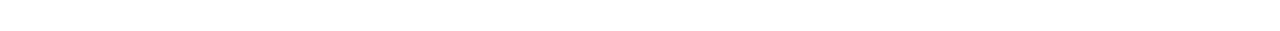
<file: service.html>
<!DOCTYPE html>
<html lang="en">

<head>
    <meta charset="utf-8">
    <title>ChariTeam - Free Nonprofit Website Template</title>
    <meta content="width=device-width, initial-scale=1.0" name="viewport">
    <meta content="" name="keywords">
    <meta content="" name="description">

    <!-- Favicon -->
    <link href="img/favicon.ico" rel="icon">

    <!-- Google Web Fonts -->
    <link rel="preconnect" href="https://fonts.googleapis.com">
    <link rel="preconnect" href="https://fonts.gstatic.com" crossorigin>
    <link href="https://fonts.googleapis.com/css2?family=Inter:wght@400;500;600&family=Saira:wght@500;600;700&display=swap" rel="stylesheet"> 

    <!-- Icon Font Stylesheet -->
    <link href="https://cdnjs.cloudflare.com/ajax/libs/font-awesome/5.10.0/css/all.min.css" rel="stylesheet">
    <link href="https://cdn.jsdelivr.net/npm/bootstrap-icons@1.4.1/font/bootstrap-icons.css" rel="stylesheet">

    <!-- Libraries Stylesheet -->
    <link href="lib/animate/animate.min.css" rel="stylesheet">
    <link href="lib/owlcarousel/assets/owl.carousel.min.css" rel="stylesheet">

    <!-- Customized Bootstrap Stylesheet -->
    <link href="css/bootstrap.min.css" rel="stylesheet">

    <!-- Template Stylesheet -->
    <link href="css/style.css" rel="stylesheet">
</head>

<body>
    <!-- Spinner Start -->
    <div id="spinner" class="show bg-white position-fixed translate-middle w-100 vh-100 top-50 start-50 d-flex align-items-center justify-content-center">
        <div class="spinner-grow text-primary" role="status"></div>
    </div>
    <!-- Spinner End -->


    <!-- Navbar Start -->
    <div class="container-fluid fixed-top px-0 wow fadeIn" data-wow-delay="0.1s">
        <div class="top-bar text-white-50 row gx-0 align-items-center d-none d-lg-flex">
            <div class="col-lg-6 px-5 text-start">
                <small><i class="fa fa-map-marker-alt me-2"></i>123 Street, New York, USA</small>
                <small class="ms-4"><i class="fa fa-envelope me-2"></i>info@example.com</small>
            </div>
            <div class="col-lg-6 px-5 text-end">
                <small>Follow us:</small>
                <a class="text-white-50 ms-3" href=""><i class="fab fa-facebook-f"></i></a>
                <a class="text-white-50 ms-3" href=""><i class="fab fa-twitter"></i></a>
                <a class="text-white-50 ms-3" href=""><i class="fab fa-linkedin-in"></i></a>
                <a class="text-white-50 ms-3" href=""><i class="fab fa-instagram"></i></a>
            </div>
        </div>

        <nav class="navbar navbar-expand-lg navbar-dark py-lg-0 px-lg-5 wow fadeIn" data-wow-delay="0.1s">
            <a href="index.html" class="navbar-brand ms-4 ms-lg-0">
                <h1 class="fw-bold text-primary m-0">Chari<span class="text-white">Team</span></h1>
            </a>
            <button type="button" class="navbar-toggler me-4" data-bs-toggle="collapse" data-bs-target="#navbarCollapse">
                <span class="navbar-toggler-icon"></span>
            </button>
            <div class="collapse navbar-collapse" id="navbarCollapse">
                <div class="navbar-nav ms-auto p-4 p-lg-0">
                    <a href="index.html" class="nav-item nav-link">Home</a>
                    <a href="about.html" class="nav-item nav-link">About</a>
                    <a href="causes.html" class="nav-item nav-link">Causes</a>
                    <div class="nav-item dropdown">
                        <a href="#" class="nav-link dropdown-toggle active" data-bs-toggle="dropdown">Pages</a>
                        <div class="dropdown-menu m-0">
                            <a href="service.html" class="dropdown-item active">Service</a>
                            <a href="donate.html" class="dropdown-item">Donate</a>
                            <a href="team.html" class="dropdown-item">Our Team</a>
                            <a href="testimonial.html" class="dropdown-item">Testimonial</a>
                            <a href="404.html" class="dropdown-item">404 Page</a>
                        </div>
                    </div>
                    <a href="contact.html" class="nav-item nav-link">Contact</a>
                </div>
                <div class="d-none d-lg-flex ms-2">
                    <a class="btn btn-outline-primary py-2 px-3" href="">
                        Donate Now
                        <div class="d-inline-flex btn-sm-square bg-white text-primary rounded-circle ms-2">
                            <i class="fa fa-arrow-right"></i>
                        </div>
                    </a>
                </div>
            </div>
        </nav>
    </div>
    <!-- Navbar End -->


    <!-- Page Header Start -->
    <div class="container-fluid page-header mb-5 wow fadeIn" data-wow-delay="0.1s">
        <div class="container text-center">
            <h1 class="display-4 text-white animated slideInDown mb-4">Service</h1>
            <nav aria-label="breadcrumb animated slideInDown">
                <ol class="breadcrumb justify-content-center mb-0">
                    <li class="breadcrumb-item"><a class="text-white" href="#">Home</a></li>
                    <li class="breadcrumb-item"><a class="text-white" href="#">Pages</a></li>
                    <li class="breadcrumb-item text-primary active" aria-current="page">Service</li>
                </ol>
            </nav>
        </div>
    </div>
    <!-- Page Header End -->


    <!-- Service Start -->
    <div class="container-xxl py-5">
        <div class="container">
            <div class="text-center mx-auto mb-5 wow fadeInUp" data-wow-delay="0.1s" style="max-width: 500px;">
                <div class="d-inline-block rounded-pill bg-secondary text-primary py-1 px-3 mb-3">What We Do</div>
                <h1 class="display-6 mb-5">Learn More What We Do And Get Involved</h1>
            </div>
            <div class="row g-4 justify-content-center">
                <div class="col-lg-4 col-md-6 wow fadeInUp" data-wow-delay="0.1s">
                    <div class="service-item bg-white text-center h-100 p-4 p-xl-5">
                        <img class="img-fluid mb-4" src="img/icon-1.png" alt="">
                        <h4 class="mb-3">Child Education</h4>
                        <p class="mb-4">Tempor ut dolore lorem kasd vero ipsum sit eirmod sit. Ipsum diam justo sed vero dolor duo.</p>
                        <a class="btn btn-outline-primary px-3" href="">
                            Learn More
                            <div class="d-inline-flex btn-sm-square bg-primary text-white rounded-circle ms-2">
                                <i class="fa fa-arrow-right"></i>
                            </div>
                        </a>
                    </div>
                </div>
                <div class="col-lg-4 col-md-6 wow fadeInUp" data-wow-delay="0.3s">
                    <div class="service-item bg-white text-center h-100 p-4 p-xl-5">
                        <img class="img-fluid mb-4" src="img/icon-2.png" alt="">
                        <h4 class="mb-3">Medical Treatment</h4>
                        <p class="mb-4">Tempor ut dolore lorem kasd vero ipsum sit eirmod sit. Ipsum diam justo sed vero dolor duo.</p>
                        <a class="btn btn-outline-primary px-3" href="">
                            Learn More
                            <div class="d-inline-flex btn-sm-square bg-primary text-white rounded-circle ms-2">
                                <i class="fa fa-arrow-right"></i>
                            </div>
                        </a>
                    </div>
                </div>
                <div class="col-lg-4 col-md-6 wow fadeInUp" data-wow-delay="0.5s">
                    <div class="service-item bg-white text-center h-100 p-4 p-xl-5">
                        <img class="img-fluid mb-4" src="img/icon-3.png" alt="">
                        <h4 class="mb-3">Pure Drinking Water</h4>
                        <p class="mb-4">Tempor ut dolore lorem kasd vero ipsum sit eirmod sit. Ipsum diam justo sed vero dolor duo.</p>
                        <a class="btn btn-outline-primary px-3" href="">
                            Learn More
                            <div class="d-inline-flex btn-sm-square bg-primary text-white rounded-circle ms-2">
                                <i class="fa fa-arrow-right"></i>
                            </div>
                        </a>
                    </div>
                </div>
            </div>
        </div>
    </div>
    <!-- Service End -->
        

    <!-- Footer Start -->
    <div class="container-fluid bg-dark text-white-50 footer mt-5 pt-5 wow fadeIn" data-wow-delay="0.1s">
        <div class="container py-5">
            <div class="row g-5">
                <div class="col-lg-3 col-md-6">
                    <h1 class="fw-bold text-primary mb-4">Chari<span class="text-white">Team</span></h1>
                    <p>Diam dolor diam ipsum sit. Aliqu diam amet diam et eos. Clita erat ipsum et lorem et sit, sed stet lorem sit clita</p>
                    <div class="d-flex pt-2">
                        <a class="btn btn-square me-1" href=""><i class="fab fa-twitter"></i></a>
                        <a class="btn btn-square me-1" href=""><i class="fab fa-facebook-f"></i></a>
                        <a class="btn btn-square me-1" href=""><i class="fab fa-youtube"></i></a>
                        <a class="btn btn-square me-0" href=""><i class="fab fa-linkedin-in"></i></a>
                    </div>
                </div>
                <div class="col-lg-3 col-md-6">
                    <h5 class="text-light mb-4">Address</h5>
                    <p><i class="fa fa-map-marker-alt me-3"></i>123 Street, New York, USA</p>
                    <p><i class="fa fa-phone-alt me-3"></i>+012 345 67890</p>
                    <p><i class="fa fa-envelope me-3"></i>info@example.com</p>
                </div>
                <div class="col-lg-3 col-md-6">
                    <h5 class="text-light mb-4">Quick Links</h5>
                    <a class="btn btn-link" href="">About Us</a>
                    <a class="btn btn-link" href="">Contact Us</a>
                    <a class="btn btn-link" href="">Our Services</a>
                    <a class="btn btn-link" href="">Terms & Condition</a>
                    <a class="btn btn-link" href="">Support</a>
                </div>
                <div class="col-lg-3 col-md-6">
                    <h5 class="text-light mb-4">Newsletter</h5>
                    <p>Dolor amet sit justo amet elitr clita ipsum elitr est.</p>
                    <div class="position-relative mx-auto" style="max-width: 400px;">
                        <input class="form-control bg-transparent w-100 py-3 ps-4 pe-5" type="text" placeholder="Your email">
                        <button type="button" class="btn btn-primary py-2 position-absolute top-0 end-0 mt-2 me-2">SignUp</button>
                    </div>
                </div>
            </div>
        </div>
        <div class="container-fluid copyright">
            <div class="container">
                <div class="row">
                    <div class="col-md-6 text-center text-md-start mb-3 mb-md-0">
                        &copy; <a href="#">Your Site Name</a>, All Right Reserved.
                    </div>
                    <div class="col-md-6 text-center text-md-end">
                        <!--/*** This template is free as long as you keep the footer author’s credit link/attribution link/backlink. If you'd like to use the template without the footer author’s credit link/attribution link/backlink, you can purchase the Credit Removal License from "https://htmlcodex.com/credit-removal". Thank you for your support. ***/-->
                        Designed By <a href="https://htmlcodex.com">HTML Codex</a>
                    </div>
                </div>
            </div>
        </div>
    </div>
    <!-- Footer End -->


    <!-- Back to Top -->
    <a href="#" class="btn btn-lg btn-primary btn-lg-square back-to-top"><i class="bi bi-arrow-up"></i></a>


    <!-- JavaScript Libraries -->
    <script src="https://code.jquery.com/jquery-3.4.1.min.js"></script>
    <script src="https://cdn.jsdelivr.net/npm/bootstrap@5.0.0/dist/js/bootstrap.bundle.min.js"></script>
    <script src="lib/wow/wow.min.js"></script>
    <script src="lib/easing/easing.min.js"></script>
    <script src="lib/waypoints/waypoints.min.js"></script>
    <script src="lib/owlcarousel/owl.carousel.min.js"></script>
    <script src="lib/parallax/parallax.min.js"></script>

    <!-- Template Javascript -->
    <script src="js/main.js"></script>
</body>

</html>
</file>
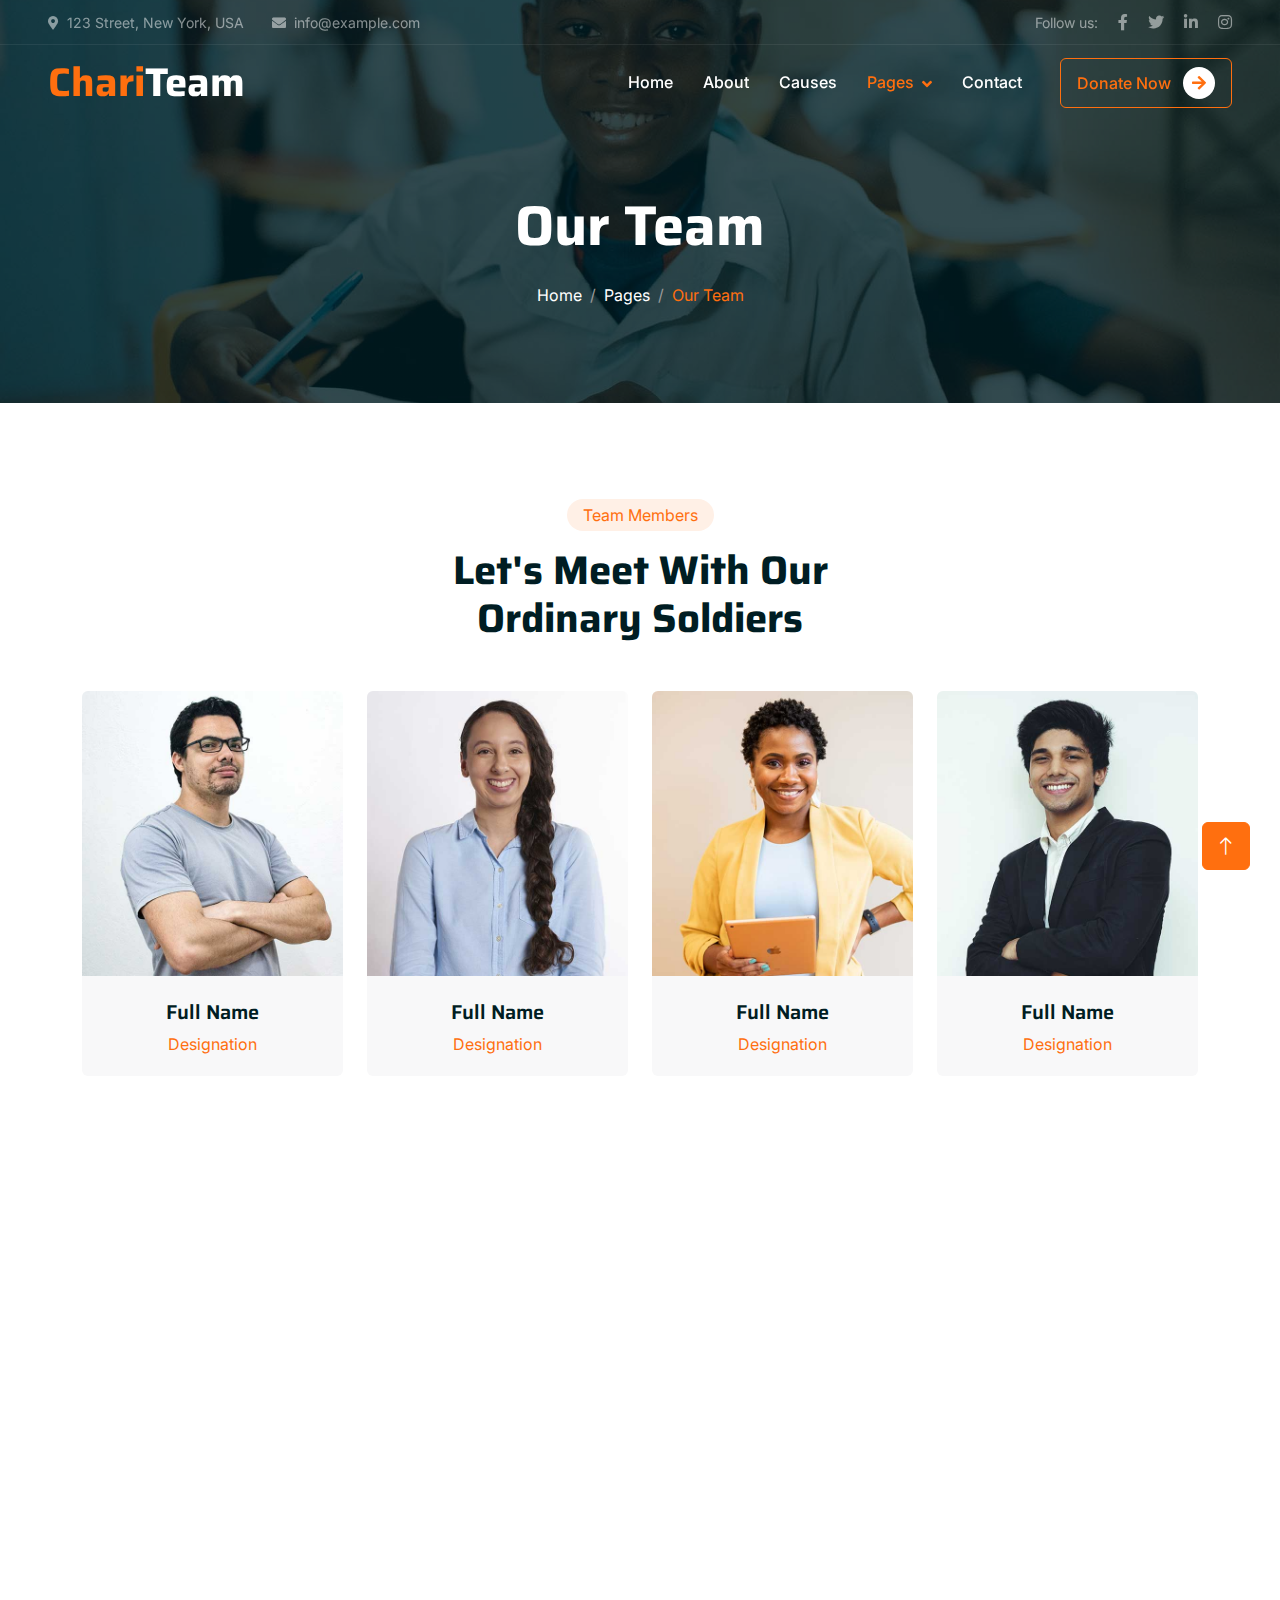
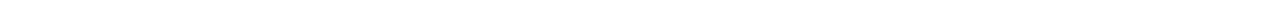
<file: team.html>
<!DOCTYPE html>
<html lang="en">

<head>
    <meta charset="utf-8">
    <title>ChariTeam - Free Nonprofit Website Template</title>
    <meta content="width=device-width, initial-scale=1.0" name="viewport">
    <meta content="" name="keywords">
    <meta content="" name="description">

    <!-- Favicon -->
    <link href="img/favicon.ico" rel="icon">

    <!-- Google Web Fonts -->
    <link rel="preconnect" href="https://fonts.googleapis.com">
    <link rel="preconnect" href="https://fonts.gstatic.com" crossorigin>
    <link href="https://fonts.googleapis.com/css2?family=Inter:wght@400;500;600&family=Saira:wght@500;600;700&display=swap" rel="stylesheet"> 

    <!-- Icon Font Stylesheet -->
    <link href="https://cdnjs.cloudflare.com/ajax/libs/font-awesome/5.10.0/css/all.min.css" rel="stylesheet">
    <link href="https://cdn.jsdelivr.net/npm/bootstrap-icons@1.4.1/font/bootstrap-icons.css" rel="stylesheet">

    <!-- Libraries Stylesheet -->
    <link href="lib/animate/animate.min.css" rel="stylesheet">
    <link href="lib/owlcarousel/assets/owl.carousel.min.css" rel="stylesheet">

    <!-- Customized Bootstrap Stylesheet -->
    <link href="css/bootstrap.min.css" rel="stylesheet">

    <!-- Template Stylesheet -->
    <link href="css/style.css" rel="stylesheet">
</head>

<body>
    <!-- Spinner Start -->
    <div id="spinner" class="show bg-white position-fixed translate-middle w-100 vh-100 top-50 start-50 d-flex align-items-center justify-content-center">
        <div class="spinner-grow text-primary" role="status"></div>
    </div>
    <!-- Spinner End -->


    <!-- Navbar Start -->
    <div class="container-fluid fixed-top px-0 wow fadeIn" data-wow-delay="0.1s">
        <div class="top-bar text-white-50 row gx-0 align-items-center d-none d-lg-flex">
            <div class="col-lg-6 px-5 text-start">
                <small><i class="fa fa-map-marker-alt me-2"></i>123 Street, New York, USA</small>
                <small class="ms-4"><i class="fa fa-envelope me-2"></i>info@example.com</small>
            </div>
            <div class="col-lg-6 px-5 text-end">
                <small>Follow us:</small>
                <a class="text-white-50 ms-3" href=""><i class="fab fa-facebook-f"></i></a>
                <a class="text-white-50 ms-3" href=""><i class="fab fa-twitter"></i></a>
                <a class="text-white-50 ms-3" href=""><i class="fab fa-linkedin-in"></i></a>
                <a class="text-white-50 ms-3" href=""><i class="fab fa-instagram"></i></a>
            </div>
        </div>

        <nav class="navbar navbar-expand-lg navbar-dark py-lg-0 px-lg-5 wow fadeIn" data-wow-delay="0.1s">
            <a href="index.html" class="navbar-brand ms-4 ms-lg-0">
                <h1 class="fw-bold text-primary m-0">Chari<span class="text-white">Team</span></h1>
            </a>
            <button type="button" class="navbar-toggler me-4" data-bs-toggle="collapse" data-bs-target="#navbarCollapse">
                <span class="navbar-toggler-icon"></span>
            </button>
            <div class="collapse navbar-collapse" id="navbarCollapse">
                <div class="navbar-nav ms-auto p-4 p-lg-0">
                    <a href="index.html" class="nav-item nav-link">Home</a>
                    <a href="about.html" class="nav-item nav-link">About</a>
                    <a href="causes.html" class="nav-item nav-link">Causes</a>
                    <div class="nav-item dropdown">
                        <a href="#" class="nav-link dropdown-toggle active" data-bs-toggle="dropdown">Pages</a>
                        <div class="dropdown-menu m-0">
                            <a href="service.html" class="dropdown-item">Service</a>
                            <a href="donate.html" class="dropdown-item">Donate</a>
                            <a href="team.html" class="dropdown-item active">Our Team</a>
                            <a href="testimonial.html" class="dropdown-item">Testimonial</a>
                            <a href="404.html" class="dropdown-item">404 Page</a>
                        </div>
                    </div>
                    <a href="contact.html" class="nav-item nav-link">Contact</a>
                </div>
                <div class="d-none d-lg-flex ms-2">
                    <a class="btn btn-outline-primary py-2 px-3" href="">
                        Donate Now
                        <div class="d-inline-flex btn-sm-square bg-white text-primary rounded-circle ms-2">
                            <i class="fa fa-arrow-right"></i>
                        </div>
                    </a>
                </div>
            </div>
        </nav>
    </div>
    <!-- Navbar End -->


    <!-- Page Header Start -->
    <div class="container-fluid page-header mb-5 wow fadeIn" data-wow-delay="0.1s">
        <div class="container text-center">
            <h1 class="display-4 text-white animated slideInDown mb-4">Our Team</h1>
            <nav aria-label="breadcrumb animated slideInDown">
                <ol class="breadcrumb justify-content-center mb-0">
                    <li class="breadcrumb-item"><a class="text-white" href="#">Home</a></li>
                    <li class="breadcrumb-item"><a class="text-white" href="#">Pages</a></li>
                    <li class="breadcrumb-item text-primary active" aria-current="page">Our Team</li>
                </ol>
            </nav>
        </div>
    </div>
    <!-- Page Header End -->


    <!-- Team Start -->
    <div class="container-xxl py-5">
        <div class="container">
            <div class="text-center mx-auto mb-5 wow fadeInUp" data-wow-delay="0.1s" style="max-width: 500px;">
                <div class="d-inline-block rounded-pill bg-secondary text-primary py-1 px-3 mb-3">Team Members</div>
                <h1 class="display-6 mb-5">Let's Meet With Our Ordinary Soldiers</h1>
            </div>
            <div class="row g-4">
                <div class="col-lg-3 col-md-6 wow fadeInUp" data-wow-delay="0.1s">
                    <div class="team-item position-relative rounded overflow-hidden">
                        <div class="overflow-hidden">
                            <img class="img-fluid" src="img/team-1.jpg" alt="">
                        </div>
                        <div class="team-text bg-light text-center p-4">
                            <h5>Full Name</h5>
                            <p class="text-primary">Designation</p>
                            <div class="team-social text-center">
                                <a class="btn btn-square" href=""><i class="fab fa-facebook-f"></i></a>
                                <a class="btn btn-square" href=""><i class="fab fa-twitter"></i></a>
                                <a class="btn btn-square" href=""><i class="fab fa-instagram"></i></a>
                            </div>
                        </div>
                    </div>
                </div>
                <div class="col-lg-3 col-md-6 wow fadeInUp" data-wow-delay="0.3s">
                    <div class="team-item position-relative rounded overflow-hidden">
                        <div class="overflow-hidden">
                            <img class="img-fluid" src="img/team-2.jpg" alt="">
                        </div>
                        <div class="team-text bg-light text-center p-4">
                            <h5>Full Name</h5>
                            <p class="text-primary">Designation</p>
                            <div class="team-social text-center">
                                <a class="btn btn-square" href=""><i class="fab fa-facebook-f"></i></a>
                                <a class="btn btn-square" href=""><i class="fab fa-twitter"></i></a>
                                <a class="btn btn-square" href=""><i class="fab fa-instagram"></i></a>
                            </div>
                        </div>
                    </div>
                </div>
                <div class="col-lg-3 col-md-6 wow fadeInUp" data-wow-delay="0.5s">
                    <div class="team-item position-relative rounded overflow-hidden">
                        <div class="overflow-hidden">
                            <img class="img-fluid" src="img/team-3.jpg" alt="">
                        </div>
                        <div class="team-text bg-light text-center p-4">
                            <h5>Full Name</h5>
                            <p class="text-primary">Designation</p>
                            <div class="team-social text-center">
                                <a class="btn btn-square" href=""><i class="fab fa-facebook-f"></i></a>
                                <a class="btn btn-square" href=""><i class="fab fa-twitter"></i></a>
                                <a class="btn btn-square" href=""><i class="fab fa-instagram"></i></a>
                            </div>
                        </div>
                    </div>
                </div>
                <div class="col-lg-3 col-md-6 wow fadeInUp" data-wow-delay="0.7s">
                    <div class="team-item position-relative rounded overflow-hidden">
                        <div class="overflow-hidden">
                            <img class="img-fluid" src="img/team-4.jpg" alt="">
                        </div>
                        <div class="team-text bg-light text-center p-4">
                            <h5>Full Name</h5>
                            <p class="text-primary">Designation</p>
                            <div class="team-social text-center">
                                <a class="btn btn-square" href=""><i class="fab fa-facebook-f"></i></a>
                                <a class="btn btn-square" href=""><i class="fab fa-twitter"></i></a>
                                <a class="btn btn-square" href=""><i class="fab fa-instagram"></i></a>
                            </div>
                        </div>
                    </div>
                </div>
            </div>
        </div>
    </div>
    <!-- Team End -->


    <!-- Footer Start -->
    <div class="container-fluid bg-dark text-white-50 footer mt-5 pt-5 wow fadeIn" data-wow-delay="0.1s">
        <div class="container py-5">
            <div class="row g-5">
                <div class="col-lg-3 col-md-6">
                    <h1 class="fw-bold text-primary mb-4">Chari<span class="text-white">Team</span></h1>
                    <p>Diam dolor diam ipsum sit. Aliqu diam amet diam et eos. Clita erat ipsum et lorem et sit, sed stet lorem sit clita</p>
                    <div class="d-flex pt-2">
                        <a class="btn btn-square me-1" href=""><i class="fab fa-twitter"></i></a>
                        <a class="btn btn-square me-1" href=""><i class="fab fa-facebook-f"></i></a>
                        <a class="btn btn-square me-1" href=""><i class="fab fa-youtube"></i></a>
                        <a class="btn btn-square me-0" href=""><i class="fab fa-linkedin-in"></i></a>
                    </div>
                </div>
                <div class="col-lg-3 col-md-6">
                    <h5 class="text-light mb-4">Address</h5>
                    <p><i class="fa fa-map-marker-alt me-3"></i>123 Street, New York, USA</p>
                    <p><i class="fa fa-phone-alt me-3"></i>+012 345 67890</p>
                    <p><i class="fa fa-envelope me-3"></i>info@example.com</p>
                </div>
                <div class="col-lg-3 col-md-6">
                    <h5 class="text-light mb-4">Quick Links</h5>
                    <a class="btn btn-link" href="">About Us</a>
                    <a class="btn btn-link" href="">Contact Us</a>
                    <a class="btn btn-link" href="">Our Services</a>
                    <a class="btn btn-link" href="">Terms & Condition</a>
                    <a class="btn btn-link" href="">Support</a>
                </div>
                <div class="col-lg-3 col-md-6">
                    <h5 class="text-light mb-4">Newsletter</h5>
                    <p>Dolor amet sit justo amet elitr clita ipsum elitr est.</p>
                    <div class="position-relative mx-auto" style="max-width: 400px;">
                        <input class="form-control bg-transparent w-100 py-3 ps-4 pe-5" type="text" placeholder="Your email">
                        <button type="button" class="btn btn-primary py-2 position-absolute top-0 end-0 mt-2 me-2">SignUp</button>
                    </div>
                </div>
            </div>
        </div>
        <div class="container-fluid copyright">
            <div class="container">
                <div class="row">
                    <div class="col-md-6 text-center text-md-start mb-3 mb-md-0">
                        &copy; <a href="#">Your Site Name</a>, All Right Reserved.
                    </div>
                    <div class="col-md-6 text-center text-md-end">
                        <!--/*** This template is free as long as you keep the footer author’s credit link/attribution link/backlink. If you'd like to use the template without the footer author’s credit link/attribution link/backlink, you can purchase the Credit Removal License from "https://htmlcodex.com/credit-removal". Thank you for your support. ***/-->
                        Designed By <a href="https://htmlcodex.com">HTML Codex</a>
                    </div>
                </div>
            </div>
        </div>
    </div>
    <!-- Footer End -->


    <!-- Back to Top -->
    <a href="#" class="btn btn-lg btn-primary btn-lg-square back-to-top"><i class="bi bi-arrow-up"></i></a>


    <!-- JavaScript Libraries -->
    <script src="https://code.jquery.com/jquery-3.4.1.min.js"></script>
    <script src="https://cdn.jsdelivr.net/npm/bootstrap@5.0.0/dist/js/bootstrap.bundle.min.js"></script>
    <script src="lib/wow/wow.min.js"></script>
    <script src="lib/easing/easing.min.js"></script>
    <script src="lib/waypoints/waypoints.min.js"></script>
    <script src="lib/owlcarousel/owl.carousel.min.js"></script>
    <script src="lib/parallax/parallax.min.js"></script>

    <!-- Template Javascript -->
    <script src="js/main.js"></script>
</body>

</html>
</file>
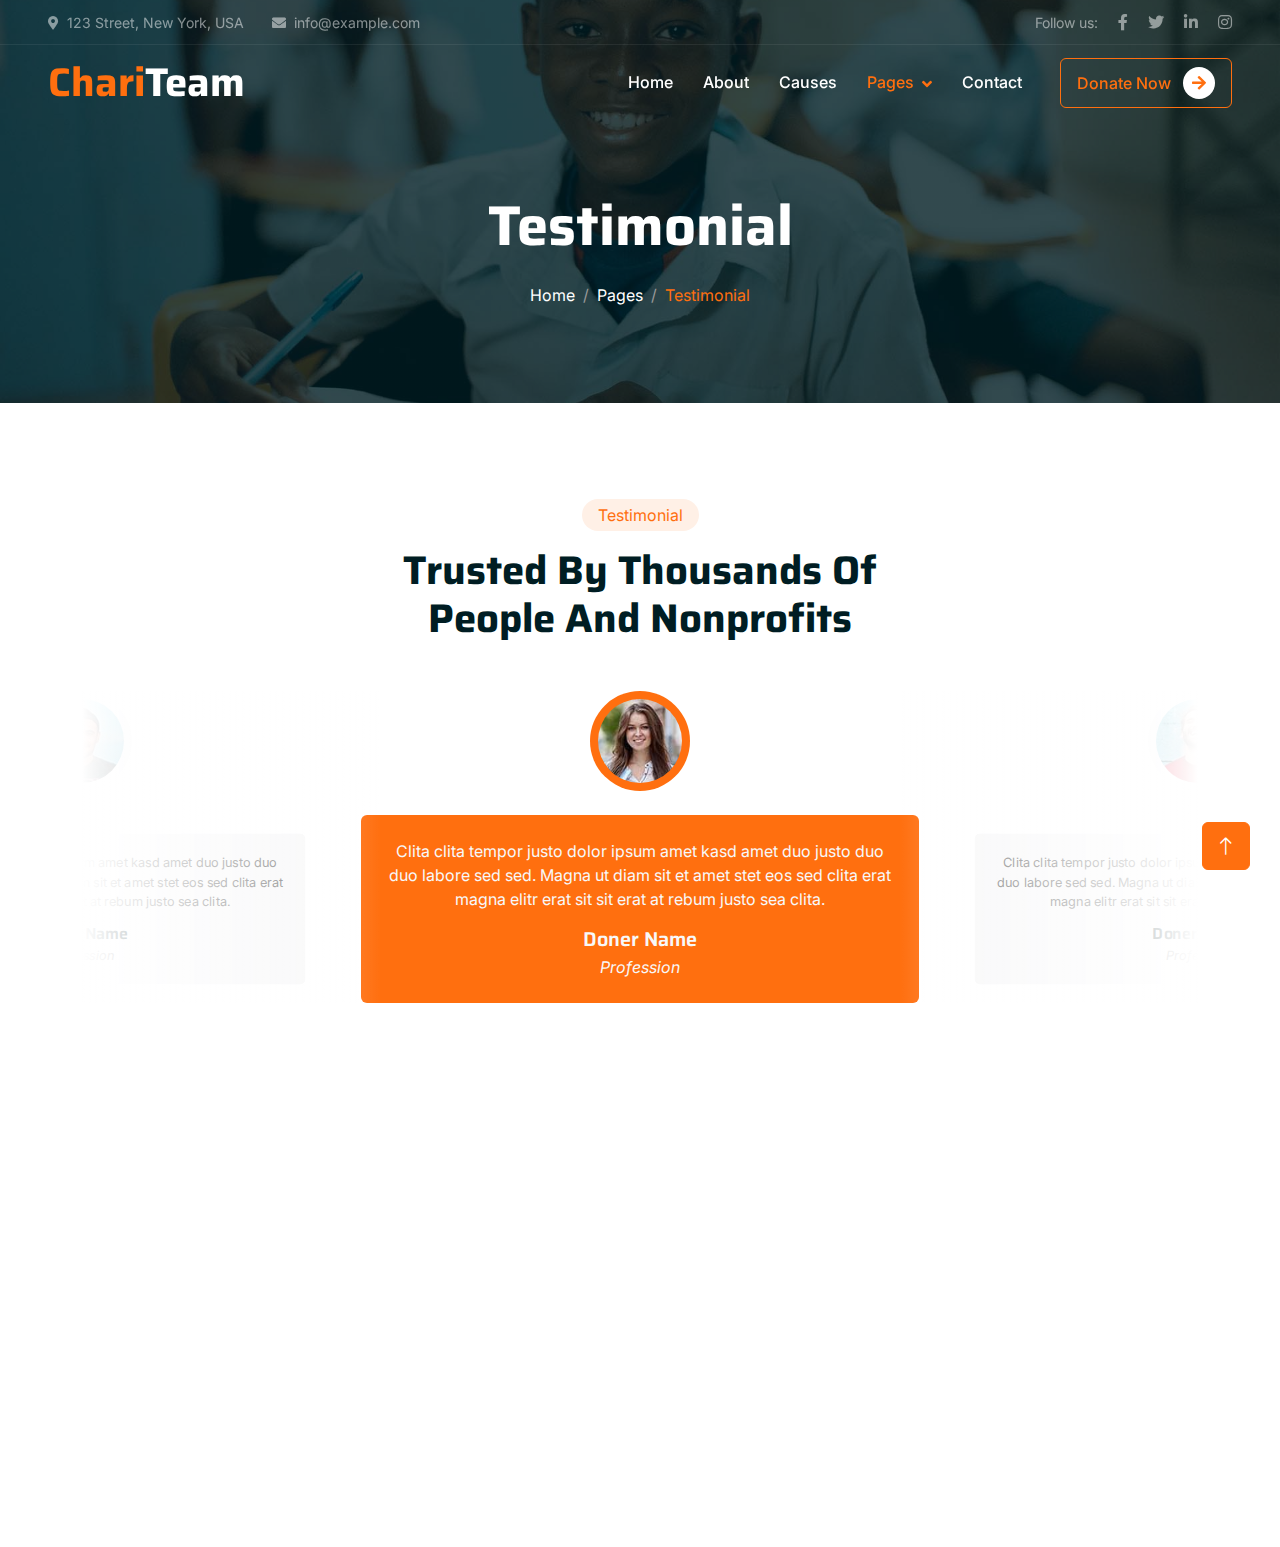
<file: testimonial.html>
<!DOCTYPE html>
<html lang="en">

<head>
    <meta charset="utf-8">
    <title>ChariTeam - Free Nonprofit Website Template</title>
    <meta content="width=device-width, initial-scale=1.0" name="viewport">
    <meta content="" name="keywords">
    <meta content="" name="description">

    <!-- Favicon -->
    <link href="img/favicon.ico" rel="icon">

    <!-- Google Web Fonts -->
    <link rel="preconnect" href="https://fonts.googleapis.com">
    <link rel="preconnect" href="https://fonts.gstatic.com" crossorigin>
    <link href="https://fonts.googleapis.com/css2?family=Inter:wght@400;500;600&family=Saira:wght@500;600;700&display=swap" rel="stylesheet"> 

    <!-- Icon Font Stylesheet -->
    <link href="https://cdnjs.cloudflare.com/ajax/libs/font-awesome/5.10.0/css/all.min.css" rel="stylesheet">
    <link href="https://cdn.jsdelivr.net/npm/bootstrap-icons@1.4.1/font/bootstrap-icons.css" rel="stylesheet">

    <!-- Libraries Stylesheet -->
    <link href="lib/animate/animate.min.css" rel="stylesheet">
    <link href="lib/owlcarousel/assets/owl.carousel.min.css" rel="stylesheet">

    <!-- Customized Bootstrap Stylesheet -->
    <link href="css/bootstrap.min.css" rel="stylesheet">

    <!-- Template Stylesheet -->
    <link href="css/style.css" rel="stylesheet">
</head>

<body>
    <!-- Spinner Start -->
    <div id="spinner" class="show bg-white position-fixed translate-middle w-100 vh-100 top-50 start-50 d-flex align-items-center justify-content-center">
        <div class="spinner-grow text-primary" role="status"></div>
    </div>
    <!-- Spinner End -->


    <!-- Navbar Start -->
    <div class="container-fluid fixed-top px-0 wow fadeIn" data-wow-delay="0.1s">
        <div class="top-bar text-white-50 row gx-0 align-items-center d-none d-lg-flex">
            <div class="col-lg-6 px-5 text-start">
                <small><i class="fa fa-map-marker-alt me-2"></i>123 Street, New York, USA</small>
                <small class="ms-4"><i class="fa fa-envelope me-2"></i>info@example.com</small>
            </div>
            <div class="col-lg-6 px-5 text-end">
                <small>Follow us:</small>
                <a class="text-white-50 ms-3" href=""><i class="fab fa-facebook-f"></i></a>
                <a class="text-white-50 ms-3" href=""><i class="fab fa-twitter"></i></a>
                <a class="text-white-50 ms-3" href=""><i class="fab fa-linkedin-in"></i></a>
                <a class="text-white-50 ms-3" href=""><i class="fab fa-instagram"></i></a>
            </div>
        </div>

        <nav class="navbar navbar-expand-lg navbar-dark py-lg-0 px-lg-5 wow fadeIn" data-wow-delay="0.1s">
            <a href="index.html" class="navbar-brand ms-4 ms-lg-0">
                <h1 class="fw-bold text-primary m-0">Chari<span class="text-white">Team</span></h1>
            </a>
            <button type="button" class="navbar-toggler me-4" data-bs-toggle="collapse" data-bs-target="#navbarCollapse">
                <span class="navbar-toggler-icon"></span>
            </button>
            <div class="collapse navbar-collapse" id="navbarCollapse">
                <div class="navbar-nav ms-auto p-4 p-lg-0">
                    <a href="index.html" class="nav-item nav-link">Home</a>
                    <a href="about.html" class="nav-item nav-link">About</a>
                    <a href="causes.html" class="nav-item nav-link">Causes</a>
                    <div class="nav-item dropdown">
                        <a href="#" class="nav-link dropdown-toggle active" data-bs-toggle="dropdown">Pages</a>
                        <div class="dropdown-menu m-0">
                            <a href="service.html" class="dropdown-item">Service</a>
                            <a href="donate.html" class="dropdown-item">Donate</a>
                            <a href="team.html" class="dropdown-item">Our Team</a>
                            <a href="testimonial.html" class="dropdown-item active">Testimonial</a>
                            <a href="404.html" class="dropdown-item">404 Page</a>
                        </div>
                    </div>
                    <a href="contact.html" class="nav-item nav-link">Contact</a>
                </div>
                <div class="d-none d-lg-flex ms-2">
                    <a class="btn btn-outline-primary py-2 px-3" href="">
                        Donate Now
                        <div class="d-inline-flex btn-sm-square bg-white text-primary rounded-circle ms-2">
                            <i class="fa fa-arrow-right"></i>
                        </div>
                    </a>
                </div>
            </div>
        </nav>
    </div>
    <!-- Navbar End -->


    <!-- Page Header Start -->
    <div class="container-fluid page-header mb-5 wow fadeIn" data-wow-delay="0.1s">
        <div class="container text-center">
            <h1 class="display-4 text-white animated slideInDown mb-4">Testimonial</h1>
            <nav aria-label="breadcrumb animated slideInDown">
                <ol class="breadcrumb justify-content-center mb-0">
                    <li class="breadcrumb-item"><a class="text-white" href="#">Home</a></li>
                    <li class="breadcrumb-item"><a class="text-white" href="#">Pages</a></li>
                    <li class="breadcrumb-item text-primary active" aria-current="page">Testimonial</li>
                </ol>
            </nav>
        </div>
    </div>
    <!-- Page Header End -->


    <!-- Testimonial Start -->
    <div class="container-xxl py-5">
        <div class="container">
            <div class="text-center mx-auto mb-5 wow fadeInUp" data-wow-delay="0.1s" style="max-width: 500px;">
                <div class="d-inline-block rounded-pill bg-secondary text-primary py-1 px-3 mb-3">Testimonial</div>
                <h1 class="display-6 mb-5">Trusted By Thousands Of People And Nonprofits</h1>
            </div>
            <div class="owl-carousel testimonial-carousel wow fadeInUp" data-wow-delay="0.1s">
                <div class="testimonial-item text-center">
                    <img class="img-fluid bg-light rounded-circle p-2 mx-auto mb-4" src="img/testimonial-1.jpg" style="width: 100px; height: 100px;">
                    <div class="testimonial-text rounded text-center p-4">
                        <p>Clita clita tempor justo dolor ipsum amet kasd amet duo justo duo duo labore sed sed. Magna ut diam sit et amet stet eos sed clita erat magna elitr erat sit sit erat at rebum justo sea clita.</p>
                        <h5 class="mb-1">Doner Name</h5>
                        <span class="fst-italic">Profession</span>
                    </div>
                </div>
                <div class="testimonial-item text-center">
                    <img class="img-fluid bg-light rounded-circle p-2 mx-auto mb-4" src="img/testimonial-2.jpg" style="width: 100px; height: 100px;">
                    <div class="testimonial-text rounded text-center p-4">
                        <p>Clita clita tempor justo dolor ipsum amet kasd amet duo justo duo duo labore sed sed. Magna ut diam sit et amet stet eos sed clita erat magna elitr erat sit sit erat at rebum justo sea clita.</p>
                        <h5 class="mb-1">Doner Name</h5>
                        <span class="fst-italic">Profession</span>
                    </div>
                </div>
                <div class="testimonial-item text-center">
                    <img class="img-fluid bg-light rounded-circle p-2 mx-auto mb-4" src="img/testimonial-3.jpg" style="width: 100px; height: 100px;">
                    <div class="testimonial-text rounded text-center p-4">
                        <p>Clita clita tempor justo dolor ipsum amet kasd amet duo justo duo duo labore sed sed. Magna ut diam sit et amet stet eos sed clita erat magna elitr erat sit sit erat at rebum justo sea clita.</p>
                        <h5 class="mb-1">Doner Name</h5>
                        <span class="fst-italic">Profession</span>
                    </div>
                </div>
            </div>
        </div>
    </div>
    <!-- Testimonial End -->
        

    <!-- Footer Start -->
    <div class="container-fluid bg-dark text-white-50 footer mt-5 pt-5 wow fadeIn" data-wow-delay="0.1s">
        <div class="container py-5">
            <div class="row g-5">
                <div class="col-lg-3 col-md-6">
                    <h1 class="fw-bold text-primary mb-4">Chari<span class="text-white">Team</span></h1>
                    <p>Diam dolor diam ipsum sit. Aliqu diam amet diam et eos. Clita erat ipsum et lorem et sit, sed stet lorem sit clita</p>
                    <div class="d-flex pt-2">
                        <a class="btn btn-square me-1" href=""><i class="fab fa-twitter"></i></a>
                        <a class="btn btn-square me-1" href=""><i class="fab fa-facebook-f"></i></a>
                        <a class="btn btn-square me-1" href=""><i class="fab fa-youtube"></i></a>
                        <a class="btn btn-square me-0" href=""><i class="fab fa-linkedin-in"></i></a>
                    </div>
                </div>
                <div class="col-lg-3 col-md-6">
                    <h5 class="text-light mb-4">Address</h5>
                    <p><i class="fa fa-map-marker-alt me-3"></i>123 Street, New York, USA</p>
                    <p><i class="fa fa-phone-alt me-3"></i>+012 345 67890</p>
                    <p><i class="fa fa-envelope me-3"></i>info@example.com</p>
                </div>
                <div class="col-lg-3 col-md-6">
                    <h5 class="text-light mb-4">Quick Links</h5>
                    <a class="btn btn-link" href="">About Us</a>
                    <a class="btn btn-link" href="">Contact Us</a>
                    <a class="btn btn-link" href="">Our Services</a>
                    <a class="btn btn-link" href="">Terms & Condition</a>
                    <a class="btn btn-link" href="">Support</a>
                </div>
                <div class="col-lg-3 col-md-6">
                    <h5 class="text-light mb-4">Newsletter</h5>
                    <p>Dolor amet sit justo amet elitr clita ipsum elitr est.</p>
                    <div class="position-relative mx-auto" style="max-width: 400px;">
                        <input class="form-control bg-transparent w-100 py-3 ps-4 pe-5" type="text" placeholder="Your email">
                        <button type="button" class="btn btn-primary py-2 position-absolute top-0 end-0 mt-2 me-2">SignUp</button>
                    </div>
                </div>
            </div>
        </div>
        <div class="container-fluid copyright">
            <div class="container">
                <div class="row">
                    <div class="col-md-6 text-center text-md-start mb-3 mb-md-0">
                        &copy; <a href="#">Your Site Name</a>, All Right Reserved.
                    </div>
                    <div class="col-md-6 text-center text-md-end">
                        <!--/*** This template is free as long as you keep the footer author’s credit link/attribution link/backlink. If you'd like to use the template without the footer author’s credit link/attribution link/backlink, you can purchase the Credit Removal License from "https://htmlcodex.com/credit-removal". Thank you for your support. ***/-->
                        Designed By <a href="https://htmlcodex.com">HTML Codex</a>
                    </div>
                </div>
            </div>
        </div>
    </div>
    <!-- Footer End -->


    <!-- Back to Top -->
    <a href="#" class="btn btn-lg btn-primary btn-lg-square back-to-top"><i class="bi bi-arrow-up"></i></a>


    <!-- JavaScript Libraries -->
    <script src="https://code.jquery.com/jquery-3.4.1.min.js"></script>
    <script src="https://cdn.jsdelivr.net/npm/bootstrap@5.0.0/dist/js/bootstrap.bundle.min.js"></script>
    <script src="lib/wow/wow.min.js"></script>
    <script src="lib/easing/easing.min.js"></script>
    <script src="lib/waypoints/waypoints.min.js"></script>
    <script src="lib/owlcarousel/owl.carousel.min.js"></script>
    <script src="lib/parallax/parallax.min.js"></script>

    <!-- Template Javascript -->
    <script src="js/main.js"></script>
</body>

</html>
</file>
<file: css/style.css>
/********** Template CSS **********/
:root {
    --primary: #FF6F0F;
    --secondary: #FFF0E6;
    --light: #F8F8F9;
    --dark: #001D23;
}

.back-to-top {
    position: fixed;
    display: none;
    right: 30px;
    bottom: 30px;
    z-index: 99;
}


/*** Spinner ***/
#spinner {
    opacity: 0;
    visibility: hidden;
    transition: opacity .5s ease-out, visibility 0s linear .5s;
    z-index: 99999;
}

#spinner.show {
    transition: opacity .5s ease-out, visibility 0s linear 0s;
    visibility: visible;
    opacity: 1;
}


/*** Button ***/
.btn {
    font-weight: 500;
    transition: .5s;
}

.btn.btn-primary,
.btn.btn-outline-primary:hover {
    color: #FFFFFF;
}

.btn.btn-primary:hover {
    color: var(--primary);
    background: transparent;
}

.btn-square {
    width: 38px;
    height: 38px;
}

.btn-sm-square {
    width: 32px;
    height: 32px;
}

.btn-lg-square {
    width: 48px;
    height: 48px;
}

.btn-square,
.btn-sm-square,
.btn-lg-square {
    padding: 0;
    display: flex;
    align-items: center;
    justify-content: center;
    font-weight: normal;
}


/*** Navbar ***/
.fixed-top {
    transition: .5s;
}

.top-bar {
    height: 45px;
    border-bottom: 1px solid rgba(255, 255, 255, .07);
}

.navbar .dropdown-toggle::after {
    border: none;
    content: "\f107";
    font-family: "Font Awesome 5 Free";
    font-weight: 900;
    vertical-align: middle;
    margin-left: 8px;
}

.navbar .navbar-nav .nav-link {
    margin-right: 30px;
    padding: 25px 0;
    color: #FFFFFF;
    font-weight: 500;
    outline: none;
}

.navbar .navbar-nav .nav-link:hover,
.navbar .navbar-nav .nav-link.active {
    color: var(--primary);
}

@media (max-width: 991.98px) {
    .navbar .navbar-nav {
        margin-top: 10px;
        border-top: 1px solid rgba(0, 0, 0, .07);
        background: var(--dark);
    }

    .navbar .navbar-nav .nav-link {
        padding: 10px 0;
    }
}

@media (min-width: 992px) {
    .navbar .nav-item .dropdown-menu {
        display: block;
        visibility: hidden;
        top: 100%;
        transform: rotateX(-75deg);
        transform-origin: 0% 0%;
        transition: .5s;
        opacity: 0;
    }

    .navbar .nav-item:hover .dropdown-menu {
        transform: rotateX(0deg);
        visibility: visible;
        transition: .5s;
        opacity: 1;
    }
}


/*** Header ***/
.carousel-caption {
    top: 0;
    left: 0;
    right: 0;
    bottom: 0;
    display: flex;
    align-items: center;
    justify-content: center;
    text-align: center;
    background: rgba(0, 29, 35, .8);
    z-index: 1;
}

.carousel-control-prev,
.carousel-control-next {
    width: 15%;
}

.carousel-control-prev-icon,
.carousel-control-next-icon {
    width: 3rem;
    height: 3rem;
    background-color: var(--dark);
    border: 12px solid var(--dark);
    border-radius: 3rem;
}

@media (max-width: 768px) {
    #header-carousel .carousel-item {
        position: relative;
        min-height: 450px;
    }
    
    #header-carousel .carousel-item img {
        position: absolute;
        width: 100%;
        height: 100%;
        object-fit: cover;
    }
}

.page-header {
    padding-top: 12rem;
    padding-bottom: 6rem;
    background: linear-gradient(rgba(0, 29, 35, .8), rgba(0, 29, 35, .8)), url(../img/carousel-1.jpg) center center no-repeat;
    background-size: cover;
}

.page-header .breadcrumb-item+.breadcrumb-item::before {
    color: #999999;
}


/*** Causes ***/
.causes-item .progress {
    height: 5px;
    border-radius: 0;
    overflow: visible;
}

.causes-item .progress .progress-bar {
    position: relative;
    overflow: visible;
    width: 0px;
    border-radius: 0;
    transition: 5s;
}

.causes-item .progress .progress-bar span {
    position: absolute;
    top: -7px;
    right: 0;
    width: 40px;
    height: 19px;
    display: flex;
    align-items: center;
    justify-content: center;
    font-size: 12px;
    background: var(--primary);
    color: #FFFFFF;
}

.causes-item .causes-overlay {
    position: absolute;
    width: 100%;
    height: 0;
    top: 0;
    left: 0;
    display: flex;
    align-items: center;
    justify-content: center;
    background: rgba(0, 0, 0, .5);
    overflow: hidden;
    opacity: 0;
    transition: .5s;
}

.causes-item:hover .causes-overlay {
    height: 100%;
    opacity: 1;
}


/*** Service ***/
.service-item {
    box-shadow: 0 0 45px rgba(0, 0, 0, .06);
}


/*** Donate ***/
.donate {
    background: rgba(0, 29, 35, .8);
}

.btn-group .btn-light:hover,
.btn-group input[type="radio"]:checked+label {
    color: var(--primary);
    border-color: var(--primary);
}


/*** Team ***/
.team-item img {
    position: relative;
    top: 0;
    transition: .5s;
}

.team-item:hover img {
    top: -30px;
}

.team-item .team-text {
    position: relative;
    height: 100px;
    transition: .5s;
}

.team-item:hover .team-text {
    margin-top: -60px;
    height: 160px;
}

.team-item .team-text .team-social {
    opacity: 0;
    transition: .5s;
}

.team-item:hover .team-text .team-social {
    opacity: 1;
}

.team-item .team-social .btn {
    display: inline-flex;
    color: var(--primary);
    background: #FFFFFF;
    border-radius: 40px;
}

.team-item .team-social .btn:hover {
    color: #FFFFFF;
    background: var(--primary);
}


/*** Testimonial ***/
.testimonial-carousel::before {
    position: absolute;
    content: "";
    top: 0;
    left: 0;
    height: 100%;
    width: 0;
    background: linear-gradient(to right, rgba(255, 255, 255, 1) 0%, rgba(255, 255, 255, 0) 100%);
    z-index: 1;
}

.testimonial-carousel::after {
    position: absolute;
    content: "";
    top: 0;
    right: 0;
    height: 100%;
    width: 0;
    background: linear-gradient(to left, rgba(255, 255, 255, 1) 0%, rgba(255, 255, 255, 0) 100%);
    z-index: 1;
}

@media (min-width: 768px) {
    .testimonial-carousel::before,
    .testimonial-carousel::after {
        width: 200px;
    }
}

@media (min-width: 992px) {
    .testimonial-carousel::before,
    .testimonial-carousel::after {
        width: 300px;
    }
}

.testimonial-carousel .owl-item .testimonial-text {
    background: var(--light);
    transform: scale(.8);
    transition: .5s;
}

.testimonial-carousel .owl-item.center .testimonial-text {
    background: var(--primary);
    transform: scale(1);
}

.testimonial-carousel .owl-item .testimonial-text *,
.testimonial-carousel .owl-item .testimonial-item img {
    transition: .5s;
}

.testimonial-carousel .owl-item.center .testimonial-text * {
    color: var(--light) !important;
}

.testimonial-carousel .owl-item.center .testimonial-item img {
    background: var(--primary) !important;
} 

.testimonial-carousel .owl-nav {
    position: absolute;
    width: 350px;
    top: 15px;
    left: 50%;
    transform: translateX(-50%);
    display: flex;
    justify-content: space-between;
    opacity: 0;
    transition: .5s;
    z-index: 1;
}

.testimonial-carousel:hover .owl-nav {
    width: 300px;
    opacity: 1;
}

.testimonial-carousel .owl-nav .owl-prev,
.testimonial-carousel .owl-nav .owl-next {
    position: relative;
    color: var(--primary);
    font-size: 45px;
    transition: .5s;
}

.testimonial-carousel .owl-nav .owl-prev:hover,
.testimonial-carousel .owl-nav .owl-next:hover {
    color: var(--dark);
}


/*** Footer ***/

.footer .btn.btn-link {
    display: block;
    margin-bottom: 5px;
    padding: 0;
    text-align: left;
    color: rgba(255,255,255,0.5);
    font-weight: normal;
    text-transform: capitalize;
    transition: .3s;
}

.footer .btn.btn-link::before {
    position: relative;
    content: "\f105";
    font-family: "Font Awesome 5 Free";
    font-weight: 900;
    color: rgba(255,255,255,0.5);
    margin-right: 10px;
}

.footer .btn.btn-link:hover {
    color: var(--light);
    letter-spacing: 1px;
    box-shadow: none;
}

.footer .btn.btn-square {
    color: rgba(255,255,255,0.5);
    border: 1px solid rgba(255,255,255,0.5);
}

.footer .btn.btn-square:hover {
    color: var(--secondary);
    border-color: var(--light);
}

.footer .copyright {
    padding: 25px 0;
    font-size: 15px;
    border-top: 1px solid rgba(256, 256, 256, .1);
}

.footer .copyright a {
    color: var(--secondary);
}

.footer .copyright a:hover {
    color: var(--primary);
}
</file>
